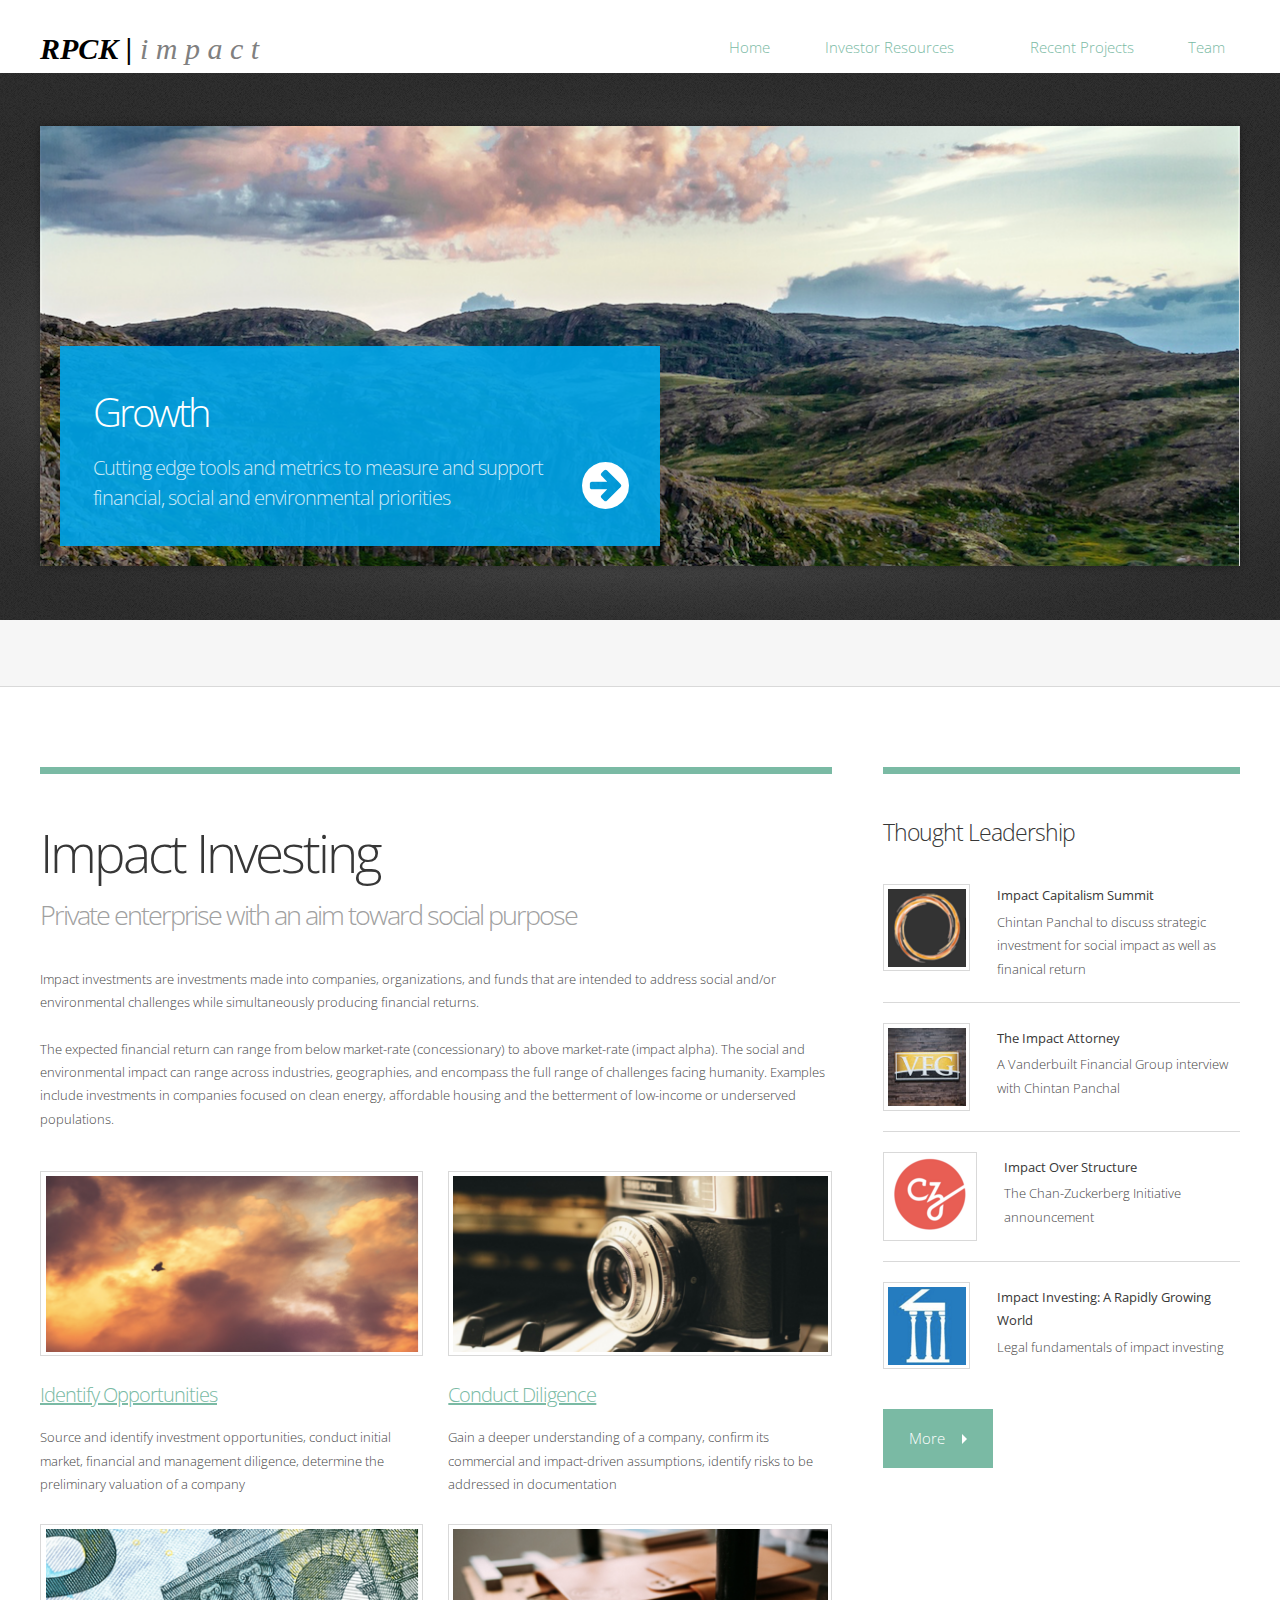
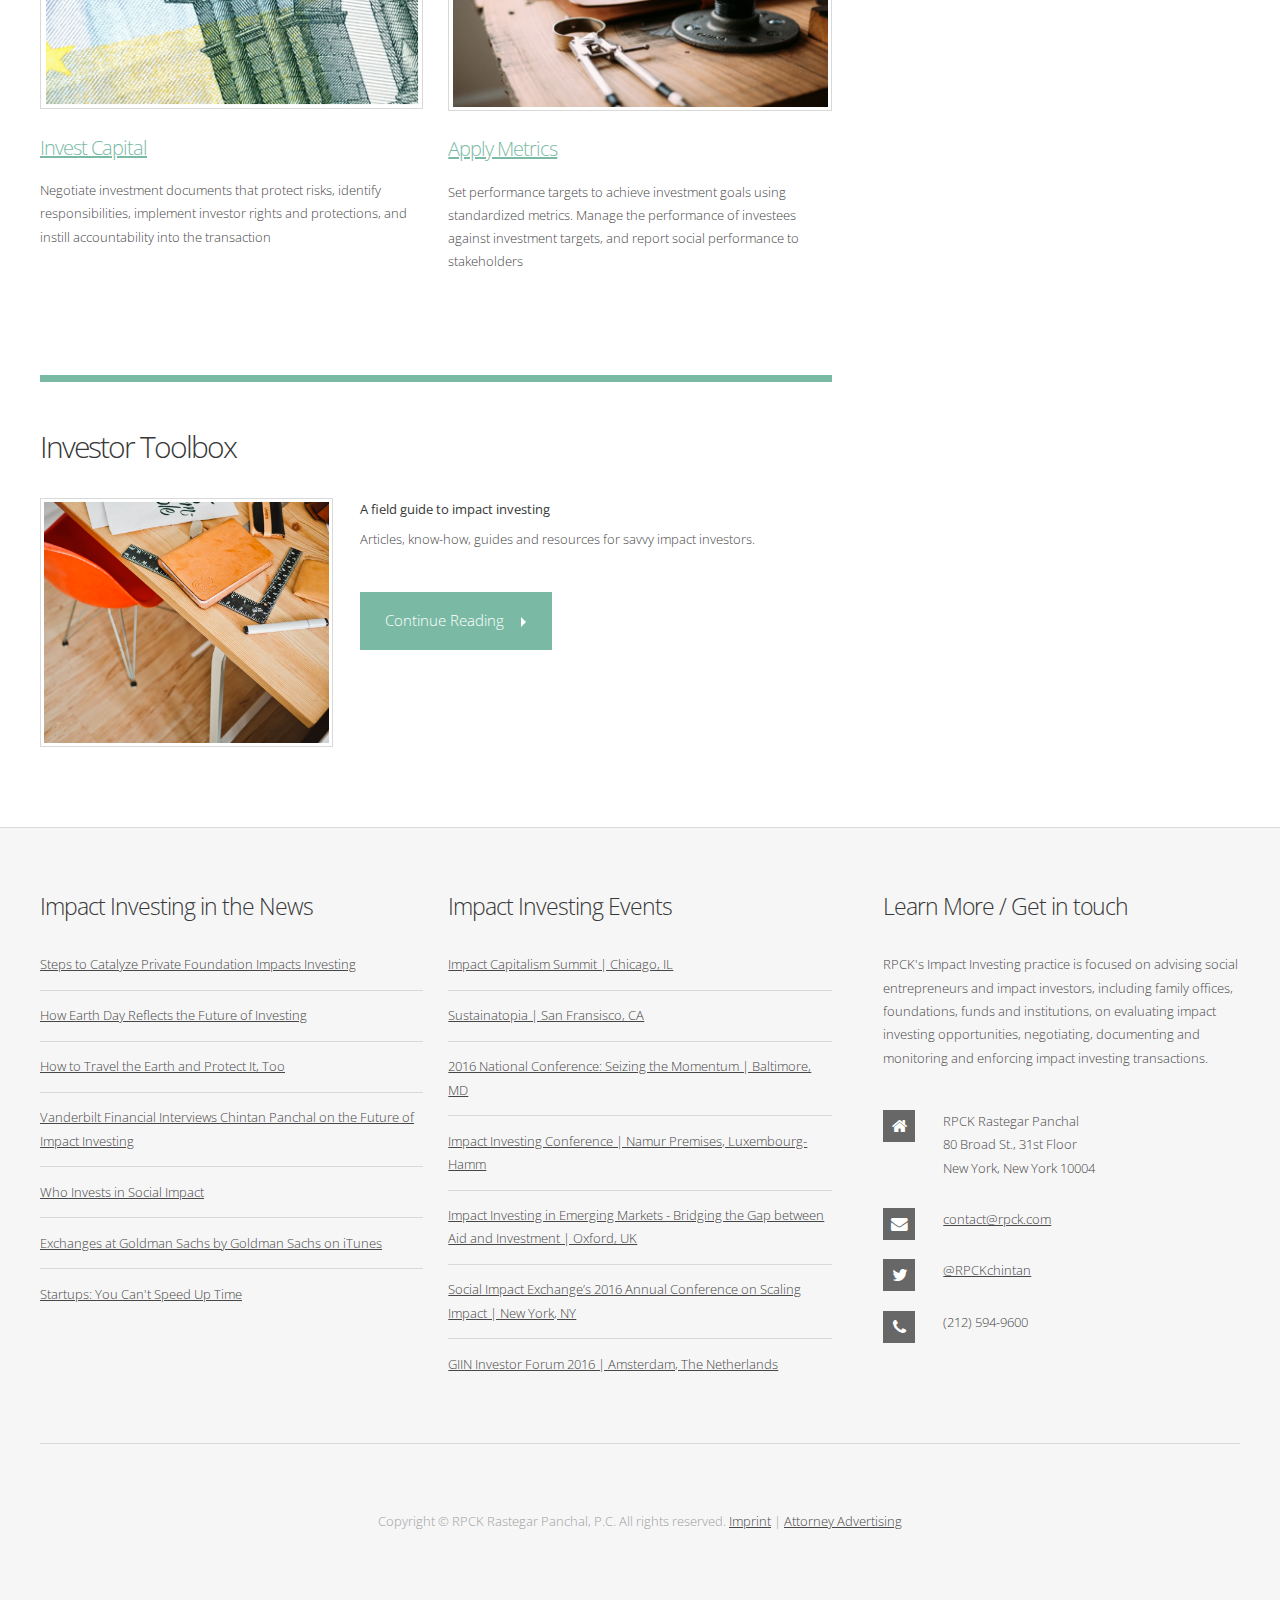
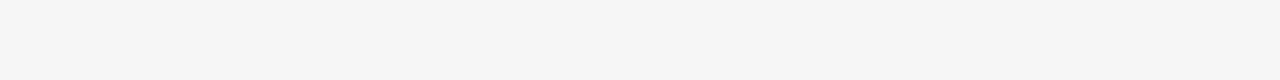
<file: index.html>
<!DOCTYPE HTML>

<html>
	<head>
		<title>RPCK | Impact</title>
		<meta charset="utf-8" />
		<meta name="viewport" content="width=device-width, initial-scale=1" />
		<!--[if lte IE 8]><script src="assets/js/ie/html5shiv.js"></script><![endif]-->
		<link rel="stylesheet" href="assets/css/main.css" />
		<!--[if lte IE 8]><link rel="stylesheet" href="assets/css/ie8.css" /><![endif]-->
		<link rel="icon" type="png" href="images/icon.png"
	</head>
	<body class="homepage">
		<div id="page-wrapper">

			<!-- Header Wrapper -->
				<div id="header-wrapper">

					<!-- Header -->
						<div class="container">
							<header id="page-header">
								<h1><a href="index.html" id="logo"><span>RPCK |</span> i m p a c t</a></h1>

								<nav id="nav">
									<ul>
										<li class="current_page_item"><a href="index.html">Home</a></li>
										<li>
											<a href="#" class="arrow">Investor Resources</a>
											<ul>
												<li><a href="opportunity.html">Opportunities</a></li>
												<li><a href="diligence.html">Diligence</a></li>
												<li><a href="capital.html">Capital</a></li>
												<li><a href="metrics.html">Metrics</a></li>
												<!-- <li><a href="growth.html">Growth</a></li>
												<li><a href="value.html">Value</a></li> -->
											</ul>
										</li>
										<li><a href="http://rpck.com/news/legal-news">Recent Projects</a></li>
										<li><a href="http://rpck.com/people/overview">Team</a></li>
									</ul>
								</nav>
							</header>
						</div>

				</div>

			<!-- Banner Wrapper -->
				<div id="banner-wrapper">

					<!-- Banner -->
						<div class="container">
							<div id="banner">
								<div class="viewer">
									<div class="nav-next"></div>
									<div class="nav-previous"></div>
									<div class="reel">

										<!-- Slide 1 -->
											<div class="slide">
												<h2 class="caption-1">Growth</h2>
												<p class="caption-2">Cutting edge tools and metrics to measure and support financial, social and environmental priorities</p>
												<a href="toolbox.html" class="link">More ...</a>
												<img src="images/banner1.png" alt="RPCK Impact Investing Tools" />
											</div>

										<!-- Slide 2 -->
											<div class="slide">
												<h2 class="caption-1">Innovation</h2>
												<p class="caption-2">Support positive effects on society and the environment while drawing financial returns on impact investments</p>
												<a href="opportunity.html" class="link">More ...</a>
												<img src="images/banner2.png" alt="RPCK Impact Investing Innovation" />
											</div>

										<!-- Slide 3 -->
											<div class="slide">
												<h2 class="caption-1">Diligence</h2>
												<p class="caption-2">Determine financial and impact goals, and establish certainty when moving forward with an  investment strategy</p>
												<a href="diligence.html" class="link">More ...</a>
												<img src="images/banner3.png" alt="RPCK Impact Investing Diligence" />
											</div>

									</div>
								</div>
								<div class="captions">
									<span class="caption-line-1"></span>
									<span class="caption-line-2"></span>
								</div>
							</div>
						</div>

				</div>

			<!-- Search Wrapper -->
				<div id="search-wrapper">


				</div>

			<!-- Main -->
				<div id="main-wrapper">
					<div class="container">
						<div class="row">
							<div class="8u 12u(mobile) important(mobile)">

								<!-- Content -->
									<div id="content">

										<!-- Article -->
											<article class="featured">
												<header>
													<h2>Impact Investing</h2>
													<span class="byline">Private enterprise with an aim toward social purpose</span>
												</header>
												<p>Impact investments are investments made into companies, organizations, and funds that are intended to address social and/or environmental challenges while simultaneously producing financial returns. </br> </br> The expected financial return can range from below market-rate (concessionary) to above market-rate (impact alpha). The social and environmental impact can range across industries, geographies, and encompass the full range of challenges facing humanity. Examples include investments in companies focused on clean energy, affordable housing and the betterment of low-income or underserved populations.
												</p>

												<div class="grid-spaced">
													<div class="row">
														<div class="6u 12u(mobile)"><section>
															<a href="opportunity.html" class="image image-fit"><img src="images/opportunities.png" alt="RPCK Impact Investing Opportunities" /></a>
															<h3><a href="opportunity.html">Identify Opportunities</a></h3>
															<p>Source and identify investment opportunities, conduct initial market, financial and management diligence, determine the preliminary valuation of a company</p>
														</section></div>
														<div class="6u 12u(mobile)"><section>
															<a href="diligence.html" class="image image-fit"><img src="images/diligence.png" alt="RPCK Impact Investing Diligence" /></a>
															<h3><a href="diligence.html">Conduct Diligence </a></h3>
															<p>Gain a deeper understanding of a company, confirm its commercial and impact-driven assumptions, identify risks to be addressed in documentation</p>
														</section></div>
													</div>
													<div class="row">
														<div class="6u 12u(mobile)"><section>
															<a href="capital.html" class="image image-fit"><img src="images/capital.png" alt="RPCK Impact Investing Capital" /></a>
															<h3><a href="capital.html">Invest Capital</a></h3>
															<p>Negotiate investment documents that protect risks, identify responsibilities, implement investor rights and protections, and instill accountability into the transaction</p>
														</section></div>
														<div class="6u 12u(mobile)"><section>
															<a href="metrics.html" class="image image-fit"><img src="images/metrics.png" alt="RPCK Impact Investing Metrics" /></a>
															<h3><a href="metrics.html">Apply Metrics</a></h3>
															<p>Set performance targets to achieve investment goals using standardized metrics. Manage the performance of investees against investment targets, and report social performance to stakeholders </p>
														</section></div>
														<!-- <div class="row">
															<div class="6u 12u(mobile)"><section>
																<a href="growth.html" class="image image-fit"><img src="images/growth.png" alt="RPCK Impact Investing Growth" /></a>
																<h3><a href="growth.html">Accelerate Growth</a></h3>
																<p>Nulla sem, vel iaculis arcu. Nulla vel lorem nisl, quis ultricies
																tellus vulputate urna dolor est sagittis purus, in laoreet. Nunc imper diet
																elit sed dolore lacus dolore </p>
															</section></div>
															<div class="6u 12u(mobile)"><section>
																<a href="value.html" class="image image-fit"><img src="images/protecting.png" alt="RPCK Impact Investing Protection" /></a>
																<h3><a href="value.html">Protect Value</a></h3>
																<p>Nulla sem, vel iaculis arcu. Nulla vel lorem nisl, quis ultricies
																tellus vulputate urna dolor est sagittis purus, in laoreet. Nunc imper diet
																elit sed dolore lacus dolore</p>
															</section></div> -->

													</div>
												</div>
											</article>

										<!-- Section 1 -->
											<section>
												<header>
													<h2>Investor Toolbox</h2>
												</header>
												<a href="toolbox.html" class="image image-style1 align-left image-fit-mobileOnly"><img src="images/tools.png" alt="RPCK Impact Investing Tools" /></a>
												<h3>A field guide to impact investing</h3>
												<p>Articles, know-how, guides and resources for savvy impact investors.</p>
												<a href="toolbox.html" class="button">Continue Reading</a>
											</section>
									</div>
							</div>

							<div class="4u 12u(mobile)">
								<div class="right-sidebar">

									<!-- Sidebar -->
										<div id="sidebar">

											<!-- Section 2 -->
											<section>
												<header>
													<h2>Thought Leadership</h2>
												</header>
												<ul class="style1 posts">
													<li>
														<a href="http://www.impact-capitalism.com/" target="_blank" class="image align-left"><img src="images/ics.png" alt="RPCK Impact Investing Conference 2016" /></a>
														<h3>Impact Capitalism Summit</h3>
														<p>Chintan Panchal to discuss strategic investment for social impact as well as finanical return</p>
														<span class="date"></span>
													</li>
													<li>
														<a href="http://rpck.com/news-new-york/legal-news/impact-attorney" target="_blank" class="image align-left"><img src="images/vfg.png" alt="RPCK Impact Investing Interview Chintan Panchal" /></a>
														<h3>The Impact Attorney</h3>
														<p>A Vanderbuilt Financial Group interview with Chintan Panchal</p>
														<span class="date"></span>
													</li>
													<li>
														<a href="http://rpck.com/news-new-york/publications/impact-over-structure-the-chan-zuckerberg-initiative-announcement" target="_blank" class="image align-left"><img src="images/czi.png" alt="" /></a>
														<h3>Impact Over Structure</h3>
														<p>The Chan-Zuckerberg Initiative announcement</p>
														<span class="date"></span>
													</li>
													<li>
														<a href="http://www.lawline.com/cle/course/legal-fundamentals-of-impact-investing-a-rapidly-growing-world" target="_blank" class="image align-left"><img src="images/lawline.png" alt="" /></a>
														<h3>Impact Investing: A Rapidly Growing World</h3>
														<p>Legal fundamentals of impact investing</p>
														<span class="date"></span>
													</li>
												</ul>
												<a href="http://rpck.com/news/legal-news/" target="_blank" class="button">More</a>
											</section>
										</div>

								</div>
							</div>
						</div>
					</div>
				</div>

			<!-- Footer -->
				<div id="footer-wrapper">
					<footer id="page-footer" class="container">
						<div class="row">
							<div class="4u 12u(mobile)">

								<!-- Links 1 -->
									<section>
										<h2>Impact Investing in the News</h2>
										<ul class="style2">
											<li><a href="https://twitter.com/RPCKchintan/status/724012961111629825" target="_blank">Steps to Catalyze Private Foundation Impacts Investing</a></li>
											<li><a href="https://twitter.com/RPCKchintan/status/724011751826665473" target="_blank">How Earth Day Reflects the Future of Investing</a></li>
											<li><a href="http://twitthat.com/dn9TJ" target="_blank">How to Travel the Earth and Protect It, Too</a></li>
											<li><a href="https://twitter.com/VanderbiltFG/status/702581845200916480" target="_blank">Vanderbilt Financial Interviews Chintan Panchal on the Future of Impact Investing</a></li>
											<li><a href="https://t.co/WudgKsXBew" target="_blank">Who Invests in Social Impact</a></li>
											<li><a href="https://twitter.com/ImpactInvestor/status/723613162159804416" target="_blank">Exchanges at Goldman Sachs by Goldman Sachs on iTunes</a></li>
											<li><a href="https://twitter.com/RPCKchintan/status/623091556313100289">Startups: You Can't Speed Up Time</a></li>
										</ul>
									</section>

							</div>
							<div class="4u 12u(mobile)">

								<!-- Links 2 -->
									<section>
										<h2>Impact Investing Events</h2>
										<ul class="style2">
											<li><a href="http://www.impact-capitalism.com/">Impact Capitalism Summit | Chicago, IL</a></li>
											<li><a href="http://www.sustainatopia.com/">Sustainatopia | San Fransisco, CA</a></li>
											<li><a href="http://www.missioninvestors.org/conference2016">2016 National Conference: Seizing the Momentum | Baltimore, MD</a></li>
											<li><a href="http://www.alfi.lu/node/3128">Impact Investing Conference | Namur Premises, Luxembourg-Hamm</a></li>
											<li><a href="http://thepalladiumgroup.com/what/event/Impact-Investing-in-Emerging-Markets">Impact Investing in Emerging Markets - Bridging the Gap between Aid and Investment | Oxford, UK </a></li>
											<li><a href="http://www.socialimpactexchange.org/exchange/our-initiatives/annual-conference">Social Impact Exchange’s 2016 Annual Conference on Scaling Impact | New York, NY </a></li>
											<li><a href="https://www.privateequityinternational.com/GIIN-Forum2016/">GIIN Investor Forum 2016 | Amsterdam, The Netherlands </a></li>
										</ul>
									</section>

							</div>
							<div class="4u 12u(mobile)">
								<div class="side-padded">

									<!-- Contact -->
										<section>
											<h2>Learn More / Get in touch</h2>
											<p>RPCK's Impact Investing practice is focused on advising social entrepreneurs and impact investors, including family offices, foundations, funds and institutions, on evaluating impact investing opportunities, negotiating, documenting and monitoring and enforcing impact investing transactions.  </p>
											<ul class="contact">
												<li class="fa-home">
													RPCK Rastegar Panchal<br />
													80 Broad St., 31st Floor<br />
													New York, New York 10004
												</li>
												<li class="fa-envelope">
													<a href="mailto:contact@rpck.com">contact@rpck.com</a>
												</li>
												<li class="fa-twitter">
													<a href="https://twitter.com/RPCKchintan" target="_blank">@RPCKchintan</a>
												</li>
												<li class="fa-phone">
													(212) 594-9600
												</li>
											</ul>
										</section>

								</div>
							</div>
						</div>
						<div id="copyright">
							Copyright &copy; RPCK Rastegar Panchal, P.C. All rights reserved. <a href ="http://rpck.com/imprint/"> Imprint</a>  |  <a href="attorney-advertising.html">Attorney Advertising</a>				</div>
					</footer>
				</div>

		</div>

		<!-- Scripts -->
			<script src="assets/js/jquery.min.js"></script>
			<script src="assets/js/jquery.dropotron.min.js"></script>
			<script src="assets/js/jquery.slidertron.min.js"></script>
			<script src="assets/js/skel.min.js"></script>
			<script src="assets/js/skel-viewport.min.js"></script>
			<script src="assets/js/util.js"></script>
			<!--[if lte IE 8]><script src="assets/js/ie/respond.min.js"></script><![endif]-->
			<script src="assets/js/main.js"></script>

	</body>
</html>

<!-- NOTES:
- SEO
- Banner image remove black frame
- **article on SBA Impact Investing page -loan resources
	** twitter - SBA
-http://www3.weforum.org/docs/WEFUSA_FamilyOfficePrimer_Report.pdf Primer for Family Offices
separate page for key terms - impact investors glossary
font change for Impact Investing (same as RPCK logo)
subtitle on investor pages - font too cramped -->
</file>
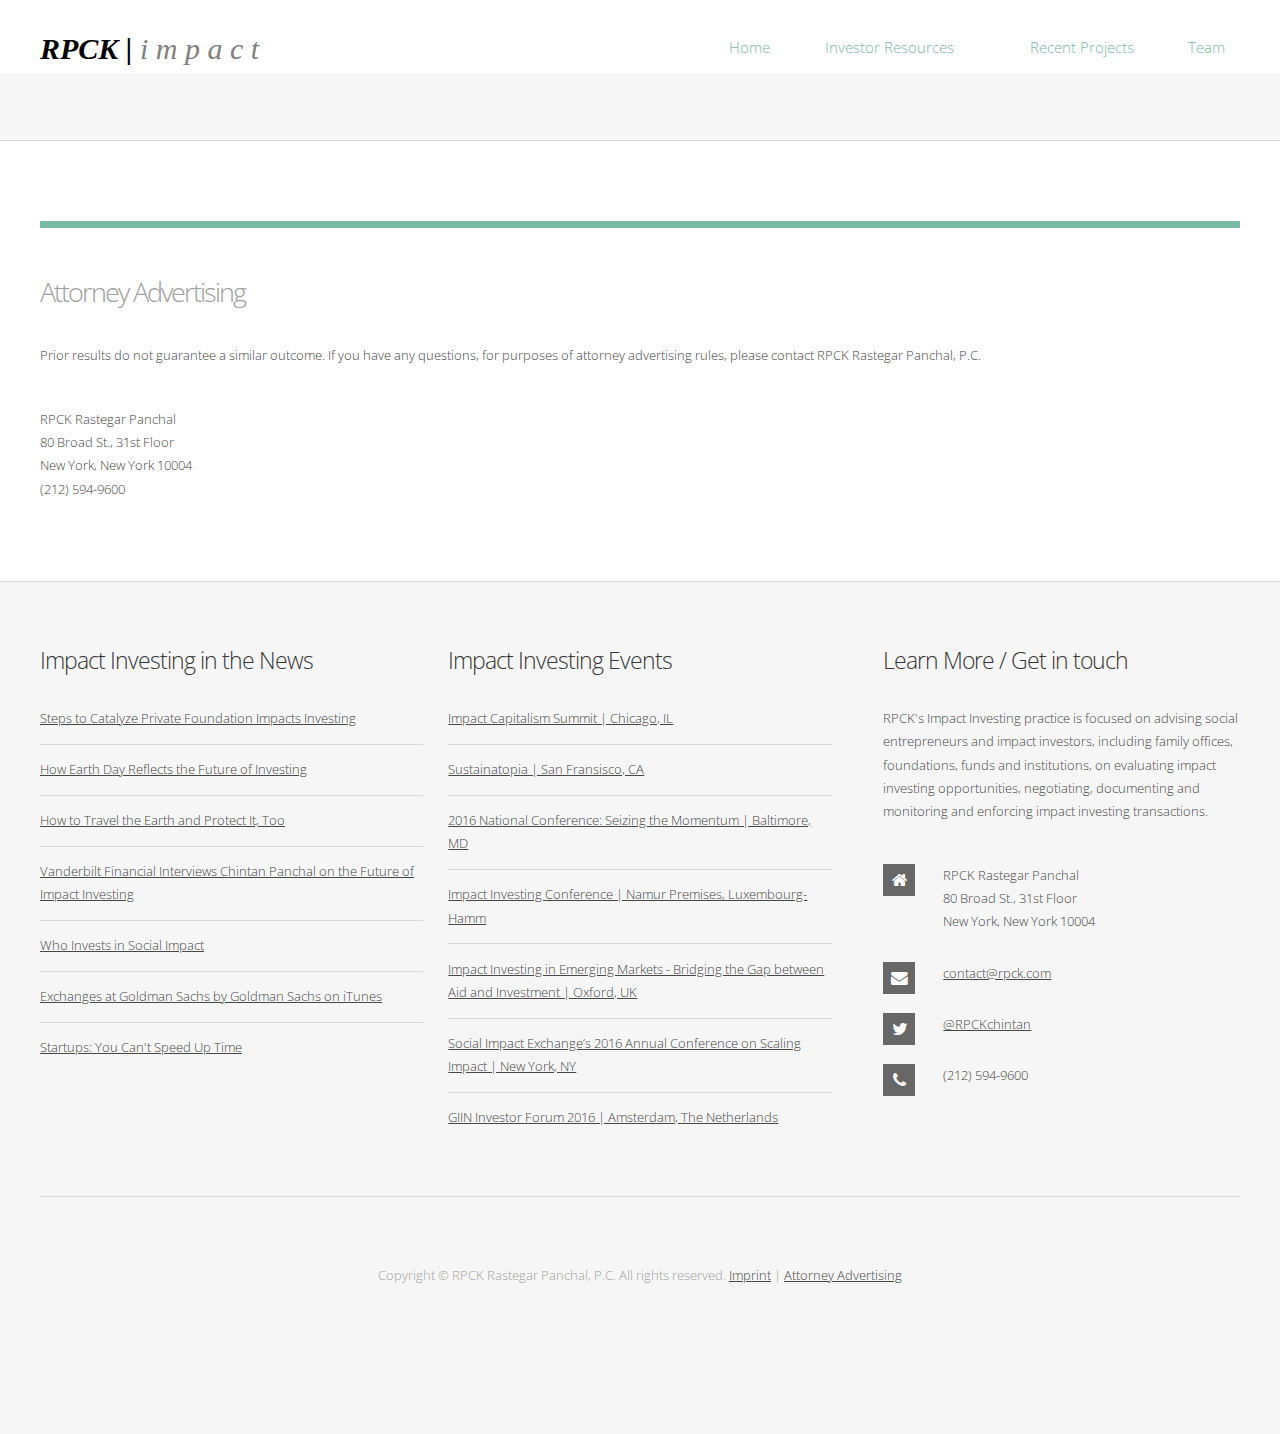
<file: attorney-advertising.html>
<!DOCTYPE HTML>
<!--
	Apex by Pixelarity
	pixelarity.com @pixelarity
	License: pixelarity.com/license
-->
<html>
	<head>
		<title>Untitled</title>
		<meta charset="utf-8" />
		<meta name="viewport" content="width=device-width, initial-scale=1" />
		<!--[if lte IE 8]><script src="assets/js/ie/html5shiv.js"></script><![endif]-->
		<link rel="stylesheet" href="assets/css/main.css" />
		<!--[if lte IE 8]><link rel="stylesheet" href="assets/css/ie8.css" /><![endif]-->
		<link rel="icon" type="png" href="images/icon.png"
	</head>
	<body>
		<div id="page-wrapper">

			<!-- Header Wrapper -->
				<div id="header-wrapper">

					<!-- Header -->
						<div class="container">
							<header id="page-header">
								<h1><a href="index.html" id="logo"><span>RPCK |</span> i m p a c t</a></h1>
								<nav id="nav">
									<ul>
										<li class="current_page_item"><a href="index.html">Home</a></li>
										<li>
											<a href="#" class="arrow">Investor Resources</a>
											<ul>
												<li><a href="#">Opportunities</a></li>
												<li><a href="#">Diligence</a></li>
												<li><a href="#">Financing</a></li>
												<li><a href="#">Metrics</a></li>
												<!-- <li><a href="#">Growth</a></li>
												<li><a href="#">Protecting</a></li> -->
											</ul>
										</li>
										<li><a href="http://rpck.com/news/legal-news">Recent Projects</a></li>
										<li><a href="http://rpck.com/people/overview">Team</a></li>
									</ul>
								</nav>
							</header>
						</div>

				</div>

			<!-- Search Wrapper -->
				<div id="search-wrapper">

				</div>

			<!-- Main -->
				<div id="main-wrapper">
					<div class="container">
						<div class="row">
							<div class="12u important(mobile)">

								<!-- Content -->
									<div id="content">

										<!-- Article -->
											<article class="featured">
												<header>
													<span class="byline">Attorney Advertising</span>
												</header>
												<p>Prior results do not guarantee a similar outcome. If you have any questions, for purposes of attorney advertising rules, please contact RPCK Rastegar Panchal, P.C.</p>
												<p>	RPCK Rastegar Panchal<br />
														80 Broad St., 31st Floor<br />
														New York, New York 10004 <br />
														(212) 594-9600
												</p>

											</article>

									</div>

							</div>
						</div>
					</div>
				</div>

				<!-- Footer -->
					<div id="footer-wrapper">
						<footer id="page-footer" class="container">
							<div class="row">
								<div class="4u 12u(mobile)">

									<!-- Links 1 -->
										<section>
											<h2>Impact Investing in the News</h2>
											<ul class="style2">
												<li><a href="https://twitter.com/RPCKchintan/status/724012961111629825" target="_blank">Steps to Catalyze Private Foundation Impacts Investing</a></li>
												<li><a href="https://twitter.com/RPCKchintan/status/724011751826665473" target="_blank">How Earth Day Reflects the Future of Investing</a></li>
												<li><a href="http://twitthat.com/dn9TJ" target="_blank">How to Travel the Earth and Protect It, Too</a></li>
												<li><a href="https://twitter.com/VanderbiltFG/status/702581845200916480" target="_blank">Vanderbilt Financial Interviews Chintan Panchal on the Future of Impact Investing</a></li>
												<li><a href="https://t.co/WudgKsXBew" target="_blank">Who Invests in Social Impact</a></li>
												<li><a href="https://twitter.com/ImpactInvestor/status/723613162159804416" target="_blank">Exchanges at Goldman Sachs by Goldman Sachs on iTunes</a></li>
												<li><a href="https://twitter.com/RPCKchintan/status/623091556313100289">Startups: You Can't Speed Up Time</a></li>
											</ul>
										</section>

								</div>
								<div class="4u 12u(mobile)">

									<!-- Links 2 -->
										<section>
											<h2>Impact Investing Events</h2>
											<ul class="style2">
												<li><a href="http://www.impact-capitalism.com/">Impact Capitalism Summit | Chicago, IL</a></li>
												<li><a href="http://www.sustainatopia.com/">Sustainatopia | San Fransisco, CA</a></li>
												<li><a href="http://www.missioninvestors.org/conference2016">2016 National Conference: Seizing the Momentum | Baltimore, MD</a></li>
												<li><a href="http://www.alfi.lu/node/3128">Impact Investing Conference | Namur Premises, Luxembourg-Hamm</a></li>
												<li><a href="http://thepalladiumgroup.com/what/event/Impact-Investing-in-Emerging-Markets">Impact Investing in Emerging Markets - Bridging the Gap between Aid and Investment | Oxford, UK </a></li>
												<li><a href="http://www.socialimpactexchange.org/exchange/our-initiatives/annual-conference">Social Impact Exchange’s 2016 Annual Conference on Scaling Impact | New York, NY </a></li>
												<li><a href="https://www.privateequityinternational.com/GIIN-Forum2016/">GIIN Investor Forum 2016 | Amsterdam, The Netherlands </a></li>
											</ul>
										</section>

								</div>
								<div class="4u 12u(mobile)">
									<div class="side-padded">

										<!-- Contact -->
											<section>
												<h2>Learn More / Get in touch</h2>
												<p>RPCK's Impact Investing practice is focused on advising social entrepreneurs and impact investors, including family offices, foundations, funds and institutions, on evaluating impact investing opportunities, negotiating, documenting and monitoring and enforcing impact investing transactions.  </p>
												<ul class="contact">
													<li class="fa-home">
														RPCK Rastegar Panchal<br />
														80 Broad St., 31st Floor<br />
														New York, New York 10004
													</li>
													<li class="fa-envelope">
														<a href="mailto:contact@rpck.com">contact@rpck.com</a>
													</li>
													<li class="fa-twitter">
														<a href="https://twitter.com/RPCKchintan" target="_blank">@RPCKchintan</a>
													</li>
													<li class="fa-phone">
														(212) 594-9600
													</li>
												</ul>
											</section>

									</div>
								</div>
							</div>
							<div id="copyright">
								Copyright &copy; RPCK Rastegar Panchal, P.C. All rights reserved. <a href ="http://rpck.com/imprint/"> Imprint</a>  |  <a href="attorney-advertising.html">Attorney Advertising</a>				</div>
						</footer>
					</div>

			</div>

			<!-- Scripts -->
				<script src="assets/js/jquery.min.js"></script>
				<script src="assets/js/jquery.dropotron.min.js"></script>
				<script src="assets/js/jquery.slidertron.min.js"></script>
				<script src="assets/js/skel.min.js"></script>
				<script src="assets/js/skel-viewport.min.js"></script>
				<script src="assets/js/util.js"></script>
				<!--[if lte IE 8]><script src="assets/js/ie/respond.min.js"></script><![endif]-->
				<script src="assets/js/main.js"></script>

		</body>
	</html>
</file>
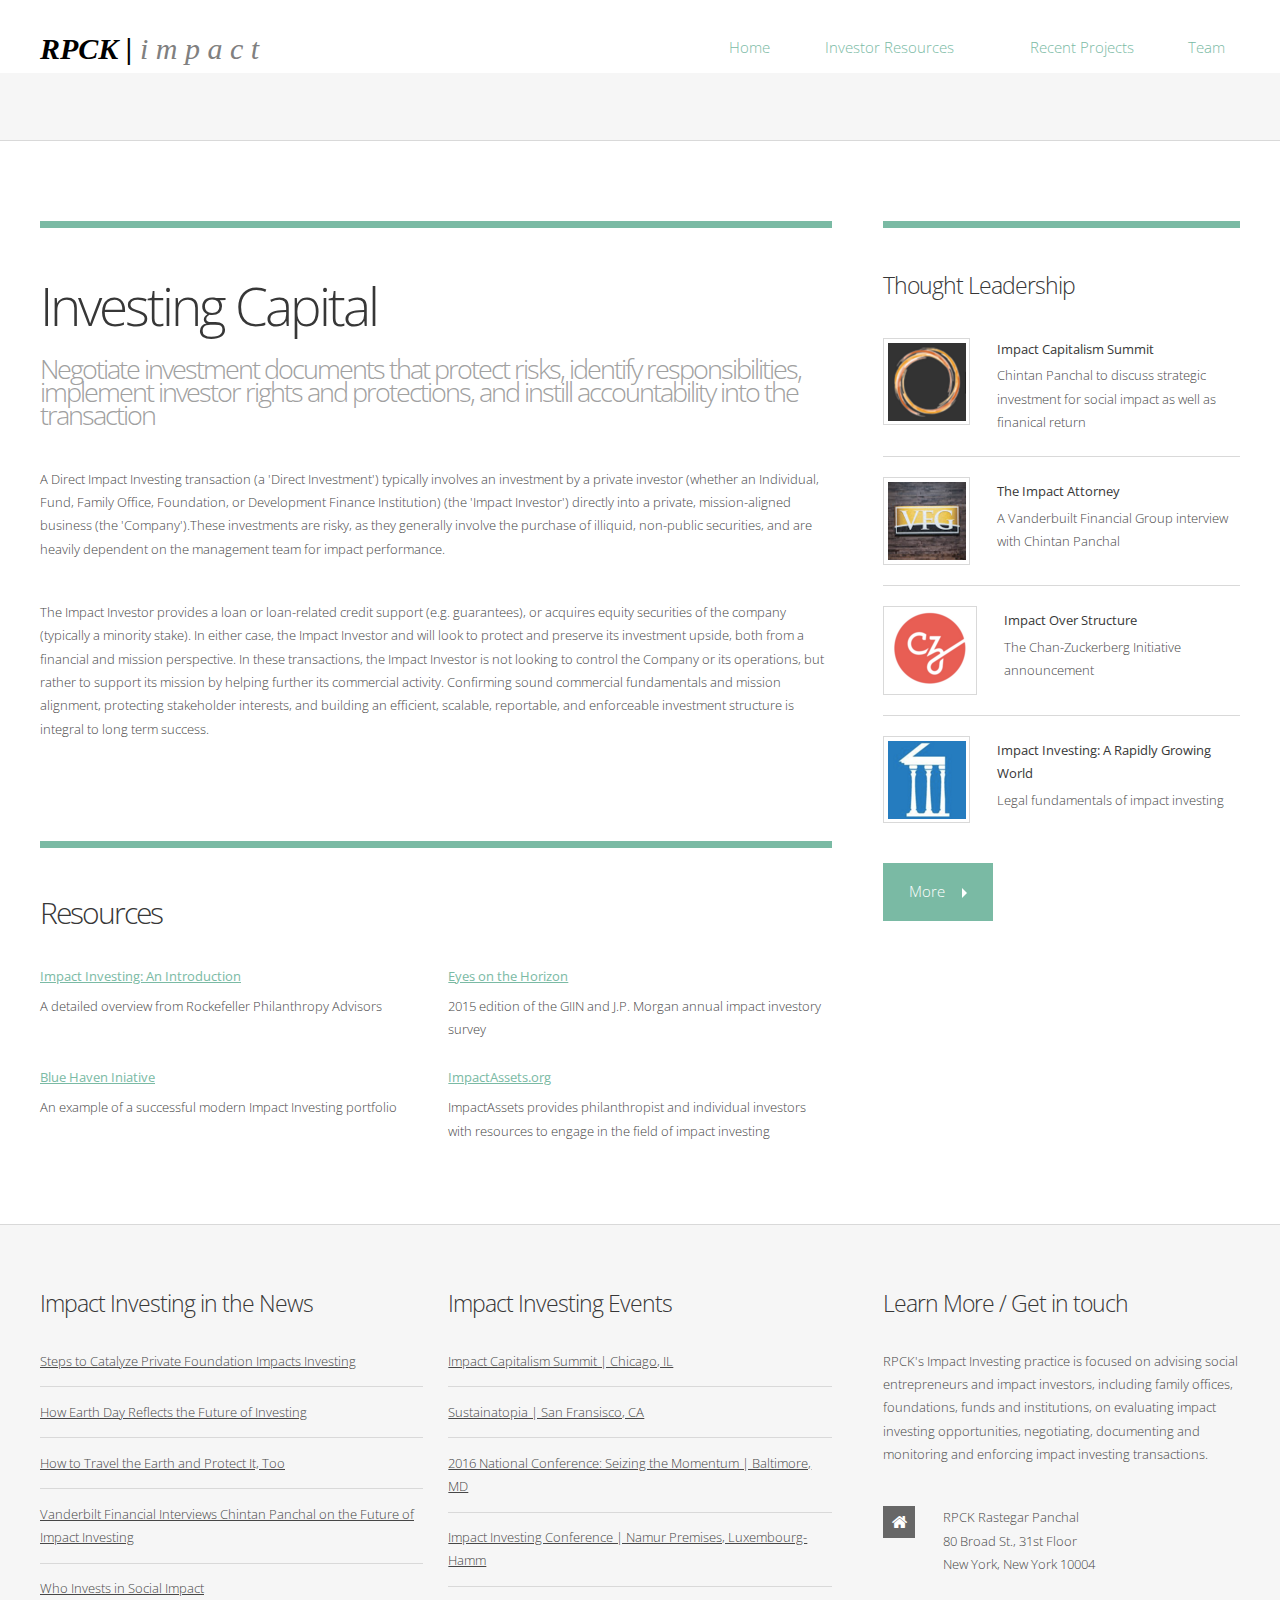
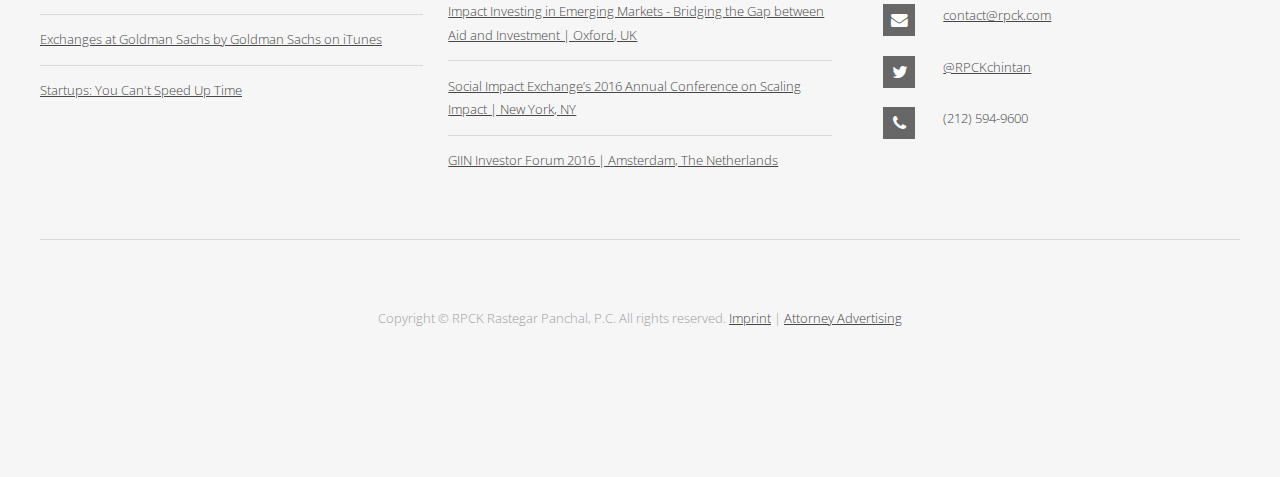
<file: capital.html>
<!DOCTYPE HTML>
<!--
	Apex by Pixelarity
	pixelarity.com @pixelarity
	License: pixelarity.com/license
-->
<html>
	<head>
		<title>RPCK | Impact - Capital</title>
		<meta charset="utf-8" />
		<meta name="viewport" content="width=device-width, initial-scale=1" />
		<!--[if lte IE 8]><script src="assets/js/ie/html5shiv.js"></script><![endif]-->
		<link rel="stylesheet" href="assets/css/main.css" />
		<!--[if lte IE 8]><link rel="stylesheet" href="assets/css/ie8.css" /><![endif]-->
		<link rel="icon" type="png" href="images/icon.png"
	</head>
	<body class="homepage">
		<div id="page-wrapper">

			<!-- Header Wrapper -->
				<div id="header-wrapper">

					<!-- Header -->
						<div class="container">
							<header id="page-header">
								<h1><a href="index.html" id="logo"><span>RPCK |</span> i m p a c t</a></h1>
								<nav id="nav">
									<ul>
										<li class="current_page_item"><a href="index.html">Home</a></li>
										<li>
											<a href="#" class="arrow">Investor Resources</a>
											<ul>
												<li><a href="opportunity.html">Opportunities</a></li>
												<li><a href="diligence.html">Diligence</a></li>
												<li><a href="capital.html">Capital</a></li>
												<li><a href="metrics.html">Metrics</a></li>
												<!-- <li><a href="growth.html">Growth</a></li>
												<li><a href="value.html">Value</a></li> -->
											</ul>
										</li>
										<li><a href="http://rpck.com/news/legal-news">Recent Projects</a></li>
										<li><a href="http://rpck.com/people/overview">Team</a></li>
									</ul>
								</nav>
							</header>
						</div>

				</div>

        <!-- Search Wrapper -->
  				<div id="search-wrapper">


  				</div>

			<!-- Main -->
				<div id="main-wrapper">
					<div class="container">
						<div class="row">
							<div class="8u 12u(mobile) important(mobile)">

								<!-- Content -->
									<div id="content">

										<!-- Article -->
											<article class="featured">
												<header>
													<h2>Investing Capital</h2>
													<span class="byline">Negotiate investment documents that protect risks, identify responsibilities, implement investor rights and protections, and instill accountability into the transaction</span>
												</header>
												<p>A Direct Impact Investing transaction (a 'Direct Investment') typically involves an investment by a private investor (whether an Individual, Fund, Family Office, Foundation, or Development Finance Institution) (the 'Impact Investor') directly into a private, mission-aligned business (the 'Company').These investments are risky, as they generally involve the purchase of illiquid, non-public securities, and are heavily dependent on the management team for impact performance.</p>

												<p> The Impact Investor provides a loan or loan-related credit support (e.g. guarantees), or acquires equity securities of the company (typically a minority stake). In either case, the Impact Investor and will look to protect and preserve its investment upside, both from a financial and mission perspective. In these transactions, the Impact Investor is not looking to control the Company or its operations, but rather to support its mission by helping further its commercial activity. Confirming sound commercial fundamentals and mission alignment, protecting stakeholder interests, and building an efficient, scalable, reportable, and enforceable investment structure is integral to long term success.</p>

											</article>

										<!-- Section 1 -->
											<section>
												<header>
													<h2>Resources</h2>
												</header>
												<div class="grid-spaced">
													<div class="row">
														<div class="6u 12u(mobile)"><section>
															<h3><a href="http://roadmap.rockpa.org/impact-investing/" target="_blank">Impact Investing: An Introduction </a> </h3>
															<p>A detailed overview from Rockefeller Philanthropy Advisors</p>
														</section></div>
														<div class="6u 12u(mobile)"><section>
															<h3><a href="documents/EyesOnTheHorizon.pdf" target="_blank">Eyes on the Horizon</a></h3>
															<p>2015 edition of the GIIN and J.P. Morgan annual impact investory survey</p>
														</section></div>
														<div class="row">
														<div class="6u 12u(mobile)"><section>
															<h3><a href="http://bluehaveninitiative.com/" target="_blank">Blue Haven Iniative</a></h3>
															<p>An example of a successful modern Impact Investing portfolio</p>
														</section></div>
														<div class="6u 12u(mobile)"><section>
															<h3><a href="http://impactassets.org/" target="_blank">ImpactAssets.org</a></h3>
															<p> ImpactAssets provides philanthropist and individual investors with resources to engage in the field of impact investing</p>
														</section></div>
													</div>
												</div>
											</section>

									</div>

							</div>
							<div class="4u 12u(mobile)">
								<div class="right-sidebar">

									<!-- Sidebar -->
										<div id="sidebar">

											<!-- Section 2 -->
											<section>
												<header>
													<h2>Thought Leadership</h2>
												</header>
												<ul class="style1 posts">
													<li>
														<a href="http://www.impact-capitalism.com/" target="_blank" class="image align-left"><img src="images/ics.png" alt="" /></a>
														<h3>Impact Capitalism Summit</h3>
														<p>Chintan Panchal to discuss strategic investment for social impact as well as finanical return</p>
														<span class="date"></span>
													</li>
													<li>
														<a href="http://rpck.com/news-new-york/legal-news/impact-attorney" target="_blank" class="image align-left"><img src="images/vfg.png" alt="" /></a>
														<h3>The Impact Attorney</h3>
														<p>A Vanderbuilt Financial Group interview with Chintan Panchal</p>
														<span class="date"></span>
													</li>
													<li>
														<a href="http://rpck.com/news-new-york/publications/impact-over-structure-the-chan-zuckerberg-initiative-announcement" target="_blank" class="image align-left"><img src="images/czi.png" alt="" /></a>
														<h3>Impact Over Structure</h3>
														<p>The Chan-Zuckerberg Initiative announcement</p>
														<span class="date"></span>
													</li>
													<li>
														<a href="http://www.lawline.com/cle/course/legal-fundamentals-of-impact-investing-a-rapidly-growing-world" target="_blank" class="image align-left"><img src="images/lawline.png" alt="" /></a>
														<h3>Impact Investing: A Rapidly Growing World</h3>
														<p>Legal fundamentals of impact investing</p>
														<span class="date"></span>
													</li>
												</ul>
												<a href="http://rpck.com/news/legal-news/" target="_blank" class="button">More</a>
											</section>


										</div>

								</div>
							</div>
						</div>
					</div>
				</div>

        <!-- Footer -->
  				<div id="footer-wrapper">
  					<footer id="page-footer" class="container">
  						<div class="row">
  							<div class="4u 12u(mobile)">

  								<!-- Links 1 -->
  									<section>
  										<h2>Impact Investing in the News</h2>
  										<ul class="style2">
  											<li><a href="https://twitter.com/RPCKchintan/status/724012961111629825" target="_blank">Steps to Catalyze Private Foundation Impacts Investing</a></li>
  											<li><a href="https://twitter.com/RPCKchintan/status/724011751826665473" target="_blank">How Earth Day Reflects the Future of Investing</a></li>
  											<li><a href="http://twitthat.com/dn9TJ" target="_blank">How to Travel the Earth and Protect It, Too</a></li>
  											<li><a href="https://twitter.com/VanderbiltFG/status/702581845200916480" target="_blank">Vanderbilt Financial Interviews Chintan Panchal on the Future of Impact Investing</a></li>
  											<li><a href="https://t.co/WudgKsXBew" target="_blank">Who Invests in Social Impact</a></li>
  											<li><a href="https://twitter.com/ImpactInvestor/status/723613162159804416" target="_blank">Exchanges at Goldman Sachs by Goldman Sachs on iTunes</a></li>
  											<li><a href="https://twitter.com/RPCKchintan/status/623091556313100289">Startups: You Can't Speed Up Time</a></li>
  										</ul>
  									</section>

  							</div>
  							<div class="4u 12u(mobile)">

  								<!-- Links 2 -->
  									<section>
											<h2>Impact Investing Events</h2>
  										<ul class="style2">
  											<li><a href="http://www.impact-capitalism.com/">Impact Capitalism Summit | Chicago, IL</a></li>
  											<li><a href="http://www.sustainatopia.com/">Sustainatopia | San Fransisco, CA</a></li>
  											<li><a href="http://www.missioninvestors.org/conference2016">2016 National Conference: Seizing the Momentum | Baltimore, MD</a></li>
  											<li><a href="http://www.alfi.lu/node/3128">Impact Investing Conference | Namur Premises, Luxembourg-Hamm</a></li>
  											<li><a href="http://thepalladiumgroup.com/what/event/Impact-Investing-in-Emerging-Markets">Impact Investing in Emerging Markets - Bridging the Gap between Aid and Investment | Oxford, UK </a></li>
  											<li><a href="http://www.socialimpactexchange.org/exchange/our-initiatives/annual-conference">Social Impact Exchange’s 2016 Annual Conference on Scaling Impact | New York, NY </a></li>
  											<li><a href="https://www.privateequityinternational.com/GIIN-Forum2016/">GIIN Investor Forum 2016 | Amsterdam, The Netherlands </a></li>
  										</ul>
  									</section>

  							</div>
  							<div class="4u 12u(mobile)">
  								<div class="side-padded">

  									<!-- Contact -->
  										<section>
  											<h2>Learn More / Get in touch</h2>
  											<p>RPCK's Impact Investing practice is focused on advising social entrepreneurs and impact investors, including family offices, foundations, funds and institutions, on evaluating impact investing opportunities, negotiating, documenting and monitoring and enforcing impact investing transactions.  </p>
  											<ul class="contact">
  												<li class="fa-home">
  													RPCK Rastegar Panchal<br />
  													80 Broad St., 31st Floor<br />
  													New York, New York 10004
  												</li>
  												<li class="fa-envelope">
  													<a href="mailto:contact@rpck.com">contact@rpck.com</a>
  												</li>
  												<li class="fa-twitter">
  													<a href="https://twitter.com/RPCKchintan" target="_blank">@RPCKchintan</a>
  												</li>
  												<li class="fa-phone">
  													(212) 594-9600
  												</li>
  											</ul>
  										</section>

  								</div>
  							</div>
  						</div>
  						<div id="copyright">
  							Copyright &copy; RPCK Rastegar Panchal, P.C. All rights reserved. <a href ="http://rpck.com/imprint/"> Imprint</a>  |  <a href="attorney-advertising.html">Attorney Advertising</a>				</div>
  					</footer>
  				</div>

  		</div>

  		<!-- Scripts -->
  			<script src="assets/js/jquery.min.js"></script>
  			<script src="assets/js/jquery.dropotron.min.js"></script>
  			<script src="assets/js/jquery.slidertron.min.js"></script>
  			<script src="assets/js/skel.min.js"></script>
  			<script src="assets/js/skel-viewport.min.js"></script>
  			<script src="assets/js/util.js"></script>
  			<!--[if lte IE 8]><script src="assets/js/ie/respond.min.js"></script><![endif]-->
  			<script src="assets/js/main.js"></script>

  	</body>
  </html>
</file>
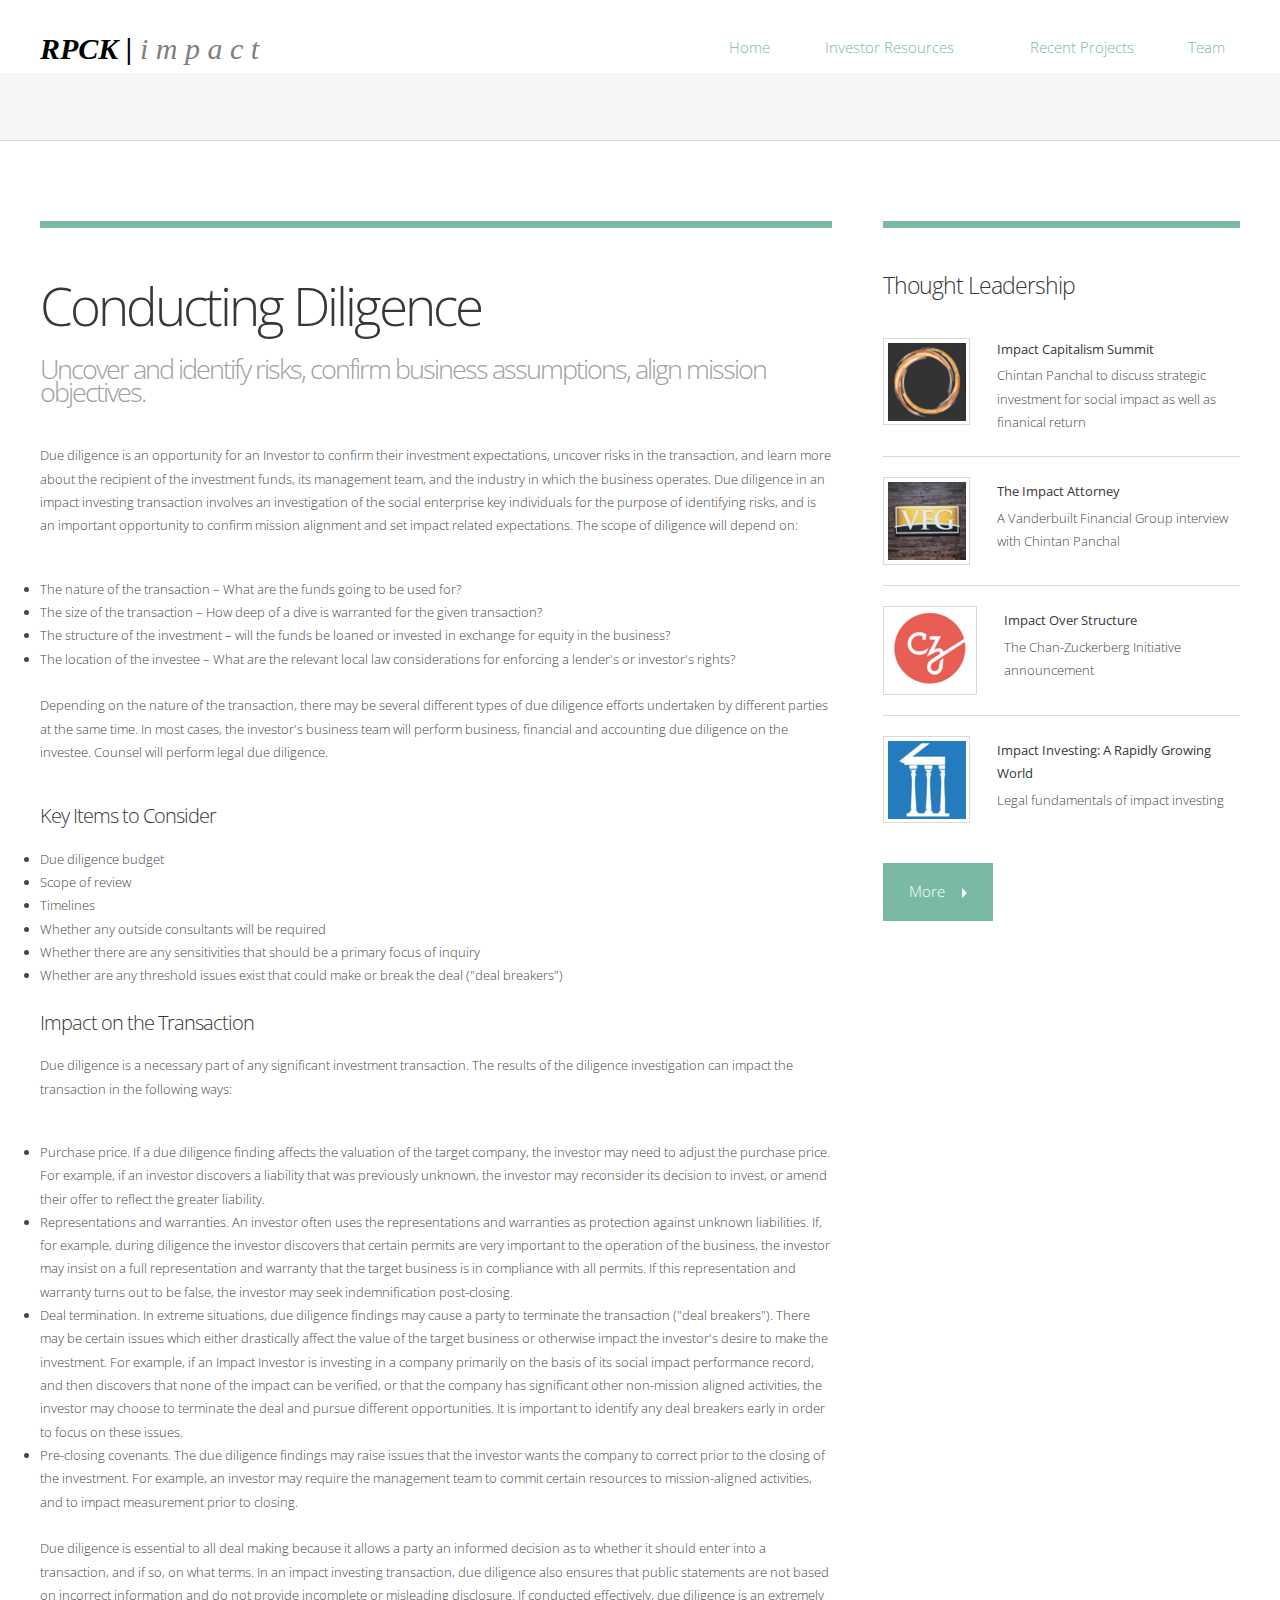
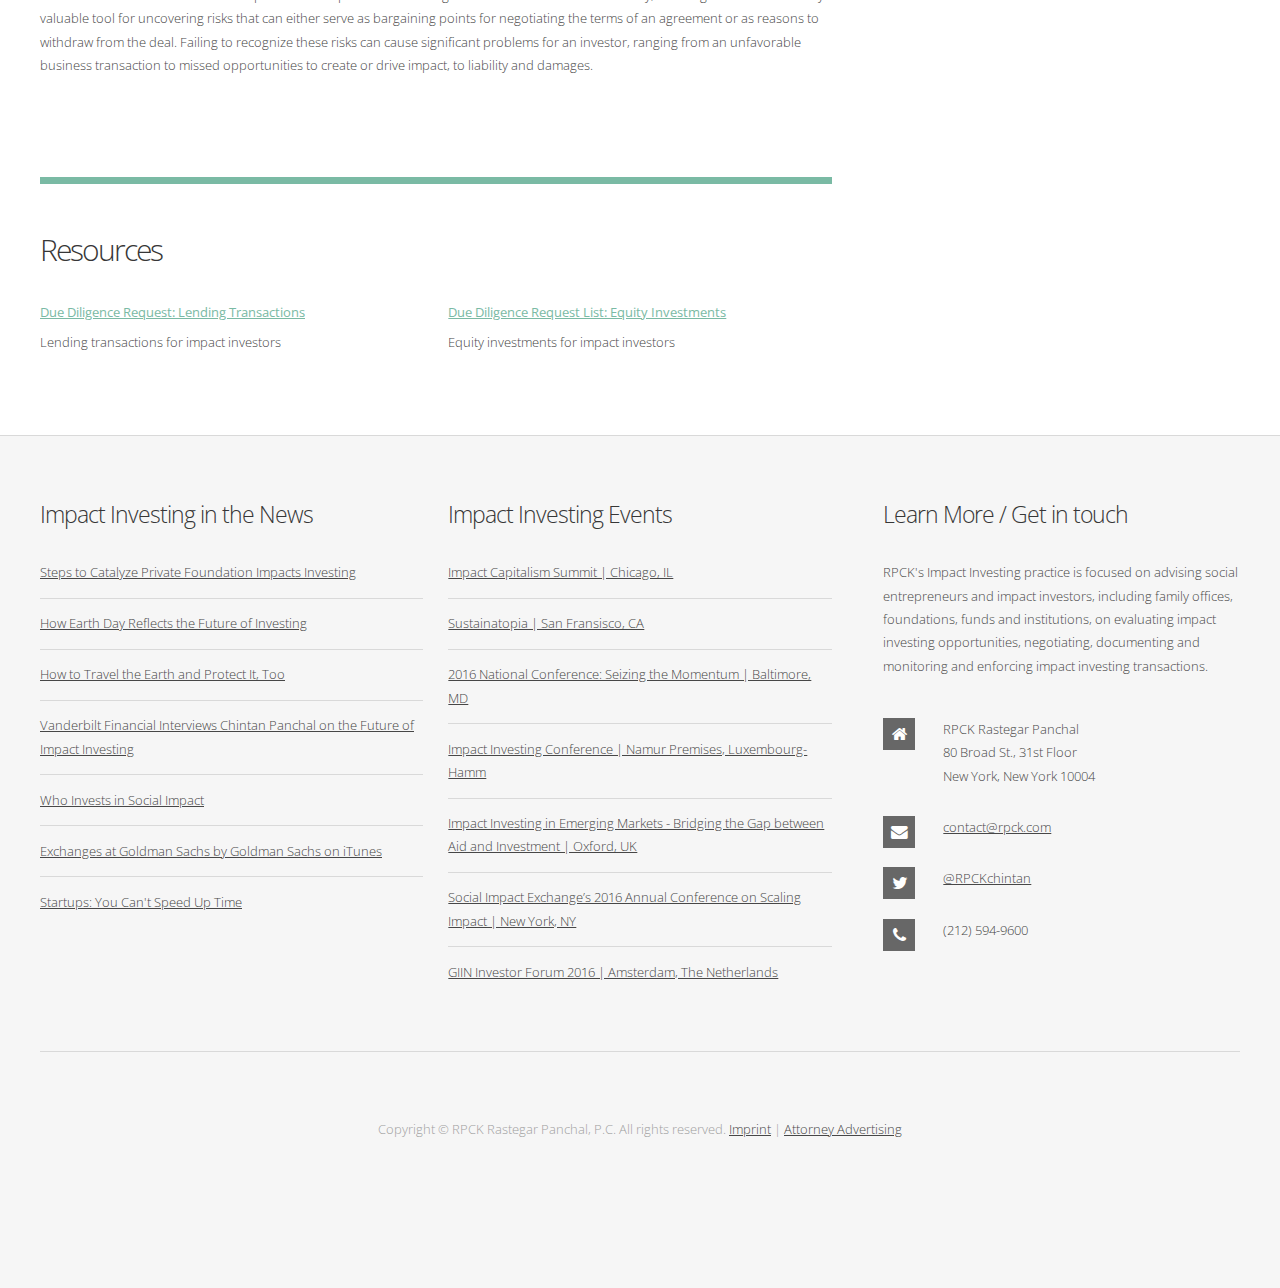
<file: diligence.html>
<!DOCTYPE HTML>
<!--
	Apex by Pixelarity
	pixelarity.com @pixelarity
	License: pixelarity.com/license
-->
<html>
	<head>
		<title>RPCK | Impact - Diligence</title>
		<meta charset="utf-8" />
		<meta name="viewport" content="width=device-width, initial-scale=1" />
		<!--[if lte IE 8]><script src="assets/js/ie/html5shiv.js"></script><![endif]-->
		<link rel="stylesheet" href="assets/css/main.css" />
		<!--[if lte IE 8]><link rel="stylesheet" href="assets/css/ie8.css" /><![endif]-->
		<link rel="icon" type="png" href="images/icon.png"
	</head>
	<body class="homepage">
		<div id="page-wrapper">

			<!-- Header Wrapper -->
				<div id="header-wrapper">

					<!-- Header -->
						<div class="container">
							<header id="page-header">
								<h1><a href="index.html" id="logo"><span>RPCK |</span> i m p a c t</a></h1>
								<nav id="nav">
									<ul>
										<li class="current_page_item"><a href="index.html">Home</a></li>
										<li>
											<a href="#" class="arrow">Investor Resources</a>
											<ul>
                        <li><a href="opportunity.html">Opportunities</a></li>
												<li><a href="diligence.html">Diligence</a></li>
												<li><a href="capital.html">Capital</a></li>
												<li><a href="metrics.html">Metrics</a></li>
												<!-- <li><a href="growth.html">Growth</a></li>
												<li><a href="value.html">Value</a></li> -->
											</ul>
										</li>
										<li><a href="http://rpck.com/news/legal-news">Recent Projects</a></li>
										<li><a href="http://rpck.com/people/overview">Team</a></li>
									</ul>
								</nav>
							</header>
						</div>

				</div>

        <!-- Search Wrapper -->
  				<div id="search-wrapper">


  				</div>

			<!-- Main -->
				<div id="main-wrapper">
					<div class="container">
						<div class="row">
							<div class="8u 12u(mobile) important(mobile)">

								<!-- Content -->
									<div id="content">

										<!-- Article -->
											<article class="featured">
												<header>
													<h2>Conducting Diligence</h2>
													<span class="byline">Uncover and identify risks, confirm business assumptions, align mission objectives. </span>
												</header>
												<p>Due diligence is an opportunity for an Investor to confirm their investment   expectations, uncover risks in the transaction, and learn more about the   recipient of the investment funds, its management team, and the industry in   which the business operates.  Due diligence in an impact investing transaction   involves an investigation of the social enterprise key individuals for the purpose   of identifying risks, and is an important opportunity to confirm mission   alignment and set impact related expectations. The scope of diligence will depend on:</p>

                          <li>The nature of the transaction – What are the funds going to be used for?</li>
                          <li>The size of the transaction – How deep of a dive is warranted for the given transaction?</li>
                          <li>The structure of the investment – will the funds be loaned or invested in exchange for equity in the business? </li>
                          <li>The location of the investee – What are the relevant local law considerations for enforcing a lender's or investor's rights? </li>
                        </br>
												<p>Depending on the nature of the transaction, there may be several different types of due diligence efforts undertaken by different parties at the same time. In most cases, the investor's business team will perform business, financial and accounting due diligence on the investee. Counsel will perform legal due diligence.</p>

												<h3>Key Items to Consider </h3>
												  <li> Due diligence budget </li>
                          <li> Scope of review </li>
                          <li> Timelines </li>
                          <li> Whether any outside consultants will be required </li>
                          <li> Whether there are any sensitivities that should be a primary focus of inquiry </li>
                          <li> Whether are any threshold issues exist that could make or break the deal ("deal breakers") </li>
                        </br>

												<h3>Impact on the Transaction</h3>
												<p>Due diligence is a necessary part of any significant investment transaction. The results of the diligence investigation can impact the transaction in the following ways: </p>
                          <li> Purchase price. If a due diligence finding affects the valuation of the target company, the investor may need to adjust the purchase price. For example, if an investor discovers a liability that was previously unknown, the investor may reconsider its decision to invest, or amend their offer to reflect the greater liability. </li>
                          <li> Representations and warranties. An investor often uses the representations and warranties as protection against unknown liabilities. If, for example, during diligence the investor discovers that certain permits are very important to the operation of the business, the investor may insist on a full representation and warranty that the target business is in compliance with all permits. If this representation and warranty turns out to be false, the investor may seek indemnification post-closing. </li>
                          <li> Deal termination. In extreme situations, due diligence findings may cause a party to terminate the transaction ("deal breakers"). There may be certain issues which either drastically affect the value of the target business or otherwise impact the investor's desire to make the investment. For example, if an Impact Investor is investing in a company primarily on the basis of its social impact performance record, and then discovers that none of the impact can be verified, or that the company has significant other non-mission aligned activities, the investor may choose to terminate the deal and pursue different opportunities. It is important to identify any deal breakers early in order to focus on these issues. </li>
                          <li> Pre-closing covenants. The due diligence findings may raise issues that the investor wants the company to correct prior to the closing of the investment. For example, an investor may require the management team to commit certain resources to mission-aligned activities, and to impact measurement prior to closing. </li>
                        </br>

                        <p> Due diligence is essential to all deal making because it allows a party an informed decision as to whether it should enter into a transaction, and if so, on what terms. In an impact investing transaction, due diligence also ensures that public statements are not based on incorrect information and do not provide incomplete or misleading disclosure. If conducted effectively, due diligence is an extremely valuable tool for uncovering risks that can either serve as bargaining points for negotiating the terms of an agreement or as reasons to withdraw from the deal. Failing to recognize these risks can cause significant problems for an investor, ranging from an unfavorable business transaction to missed opportunities to create or drive impact, to liability and damages.
                        </p>
											</article>

										<!-- Section 1 -->
											<section>
												<header>
													<h2>Resources</h2>
												</header>
												<div class="grid-spaced">
													<div class="row">
														<div class="6u 12u(mobile)"><section>
															<!-- <a href="#" class="image image-style2 align-left"><img src="images/pic06.jpg" alt="" /></a> -->
															<h3> <a href="documents/LendingTransactions.pdf" target="_blank"> Due Diligence Request: Lending Transactions </a> </h3>
															<p>Lending transactions for impact investors </p>
														</section></div>
														<div class="6u 12u(mobile)"><section>
															<!-- <a href="#" class="image image-style2 align-left"><img src="images/pic07.jpg" alt="" /></a> -->
															<h3> <a href="documents/RequestListEquity.pdf" target="_blank">Due Diligence Request List: Equity Investments</a></h3>
															<p>Equity investments for impact investors </p>
														</section></div>
													</div>
												</div>
											</section>

									</div>

							</div>
							<div class="4u 12u(mobile)">
								<div class="right-sidebar">

									<!-- Sidebar -->
										<div id="sidebar">

											<!-- Section 2 -->
											<section>
												<header>
													<h2>Thought Leadership</h2>
												</header>
												<ul class="style1 posts">
													<li>
														<a href="http://www.impact-capitalism.com/" target="_blank" class="image align-left"><img src="images/ics.png" alt="" /></a>
														<h3>Impact Capitalism Summit</h3>
														<p>Chintan Panchal to discuss strategic investment for social impact as well as finanical return</p>
														<span class="date"></span>
													</li>
													<li>
														<a href="http://rpck.com/news-new-york/legal-news/impact-attorney" target="_blank" class="image align-left"><img src="images/vfg.png" alt="" /></a>
														<h3>The Impact Attorney</h3>
														<p>A Vanderbuilt Financial Group interview with Chintan Panchal</p>
														<span class="date"></span>
													</li>
													<li>
														<a href="http://rpck.com/news-new-york/publications/impact-over-structure-the-chan-zuckerberg-initiative-announcement" target="_blank" class="image align-left"><img src="images/czi.png" alt="" /></a>
														<h3>Impact Over Structure</h3>
														<p>The Chan-Zuckerberg Initiative announcement</p>
														<span class="date"></span>
													</li>
													<li>
														<a href="http://www.lawline.com/cle/course/legal-fundamentals-of-impact-investing-a-rapidly-growing-world" target="_blank" class="image align-left"><img src="images/lawline.png" alt="" /></a>
														<h3>Impact Investing: A Rapidly Growing World</h3>
														<p>Legal fundamentals of impact investing</p>
														<span class="date"></span>
													</li>
												</ul>
												<a href="http://rpck.com/news/legal-news/" target="_blank" class="button">More</a>
											</section>


										</div>

								</div>
							</div>
						</div>
					</div>
				</div>

        <!-- Footer -->
  				<div id="footer-wrapper">
  					<footer id="page-footer" class="container">
  						<div class="row">
  							<div class="4u 12u(mobile)">

  								<!-- Links 1 -->
  									<section>
  										<h2>Impact Investing in the News</h2>
  										<ul class="style2">
  											<li><a href="https://twitter.com/RPCKchintan/status/724012961111629825" target="_blank">Steps to Catalyze Private Foundation Impacts Investing</a></li>
  											<li><a href="https://twitter.com/RPCKchintan/status/724011751826665473" target="_blank">How Earth Day Reflects the Future of Investing</a></li>
  											<li><a href="http://twitthat.com/dn9TJ" target="_blank">How to Travel the Earth and Protect It, Too</a></li>
  											<li><a href="https://twitter.com/VanderbiltFG/status/702581845200916480" target="_blank">Vanderbilt Financial Interviews Chintan Panchal on the Future of Impact Investing</a></li>
  											<li><a href="https://t.co/WudgKsXBew" target="_blank">Who Invests in Social Impact</a></li>
  											<li><a href="https://twitter.com/ImpactInvestor/status/723613162159804416" target="_blank">Exchanges at Goldman Sachs by Goldman Sachs on iTunes</a></li>
  											<li><a href="https://twitter.com/RPCKchintan/status/623091556313100289">Startups: You Can't Speed Up Time</a></li>
  										</ul>
  									</section>

  							</div>
  							<div class="4u 12u(mobile)">

  								<!-- Links 2 -->
  									<section>
											<h2>Impact Investing Events</h2>
  										<ul class="style2">
  											<li><a href="http://www.impact-capitalism.com/">Impact Capitalism Summit | Chicago, IL</a></li>
  											<li><a href="http://www.sustainatopia.com/">Sustainatopia | San Fransisco, CA</a></li>
  											<li><a href="http://www.missioninvestors.org/conference2016">2016 National Conference: Seizing the Momentum | Baltimore, MD</a></li>
  											<li><a href="http://www.alfi.lu/node/3128">Impact Investing Conference | Namur Premises, Luxembourg-Hamm</a></li>
  											<li><a href="http://thepalladiumgroup.com/what/event/Impact-Investing-in-Emerging-Markets">Impact Investing in Emerging Markets - Bridging the Gap between Aid and Investment | Oxford, UK </a></li>
  											<li><a href="http://www.socialimpactexchange.org/exchange/our-initiatives/annual-conference">Social Impact Exchange’s 2016 Annual Conference on Scaling Impact | New York, NY </a></li>
  											<li><a href="https://www.privateequityinternational.com/GIIN-Forum2016/">GIIN Investor Forum 2016 | Amsterdam, The Netherlands </a></li>
  										</ul>
  									</section>

  							</div>
  							<div class="4u 12u(mobile)">
  								<div class="side-padded">

  									<!-- Contact -->
  										<section>
  											<h2>Learn More / Get in touch</h2>
  											<p>RPCK's Impact Investing practice is focused on advising social entrepreneurs and impact investors, including family offices, foundations, funds and institutions, on evaluating impact investing opportunities, negotiating, documenting and monitoring and enforcing impact investing transactions.  </p>
  											<ul class="contact">
  												<li class="fa-home">
  													RPCK Rastegar Panchal<br />
  													80 Broad St., 31st Floor<br />
  													New York, New York 10004
  												</li>
  												<li class="fa-envelope">
  													<a href="mailto:contact@rpck.com">contact@rpck.com</a>
  												</li>
  												<li class="fa-twitter">
  													<a href="https://twitter.com/RPCKchintan" target="_blank">@RPCKchintan</a>
  												</li>
  												<li class="fa-phone">
  													(212) 594-9600
  												</li>
  											</ul>
  										</section>

  								</div>
  							</div>
  						</div>
  						<div id="copyright">
  							Copyright &copy; RPCK Rastegar Panchal, P.C. All rights reserved. <a href ="http://rpck.com/imprint/"> Imprint</a>  |  <a href="attorney-advertising.html">Attorney Advertising</a>				</div>
  					</footer>
  				</div>

  		</div>

  		<!-- Scripts -->
  			<script src="assets/js/jquery.min.js"></script>
  			<script src="assets/js/jquery.dropotron.min.js"></script>
  			<script src="assets/js/jquery.slidertron.min.js"></script>
  			<script src="assets/js/skel.min.js"></script>
  			<script src="assets/js/skel-viewport.min.js"></script>
  			<script src="assets/js/util.js"></script>
  			<!--[if lte IE 8]><script src="assets/js/ie/respond.min.js"></script><![endif]-->
  			<script src="assets/js/main.js"></script>

  	</body>
  </html>
</file>
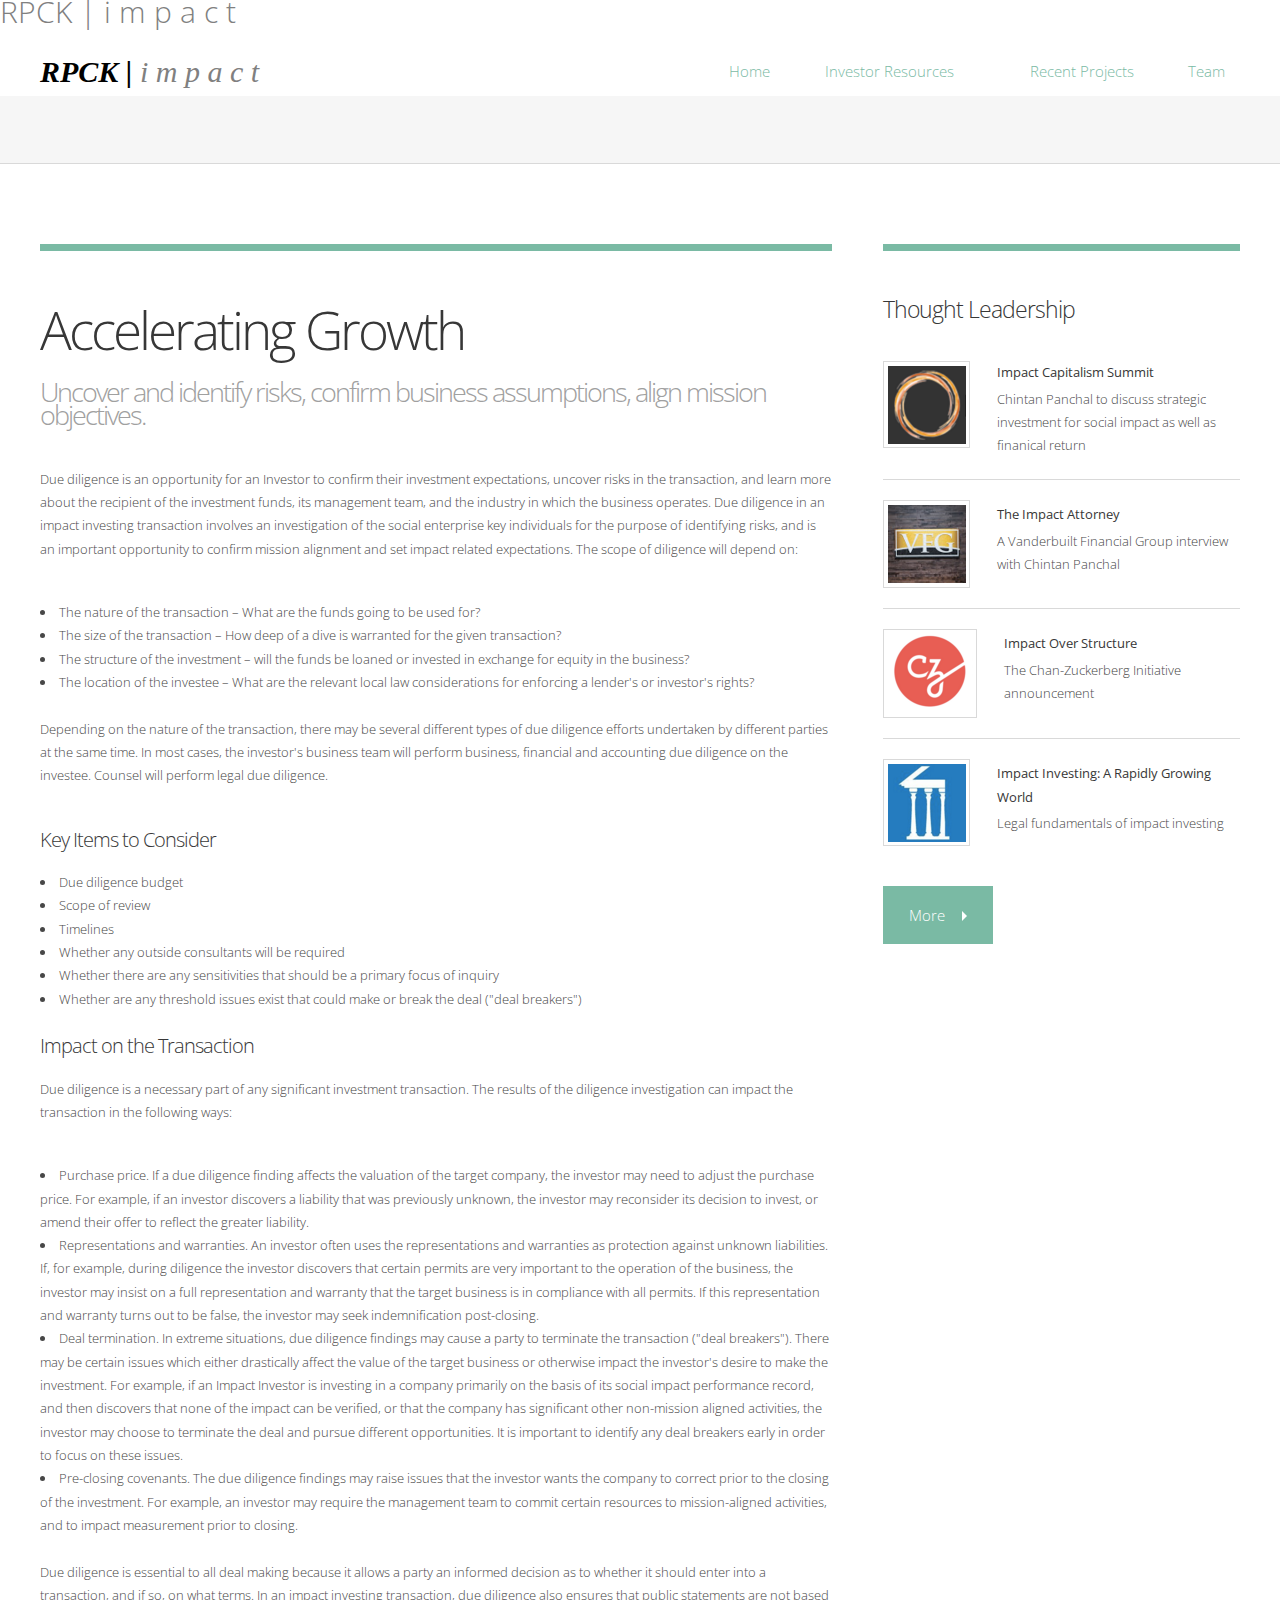
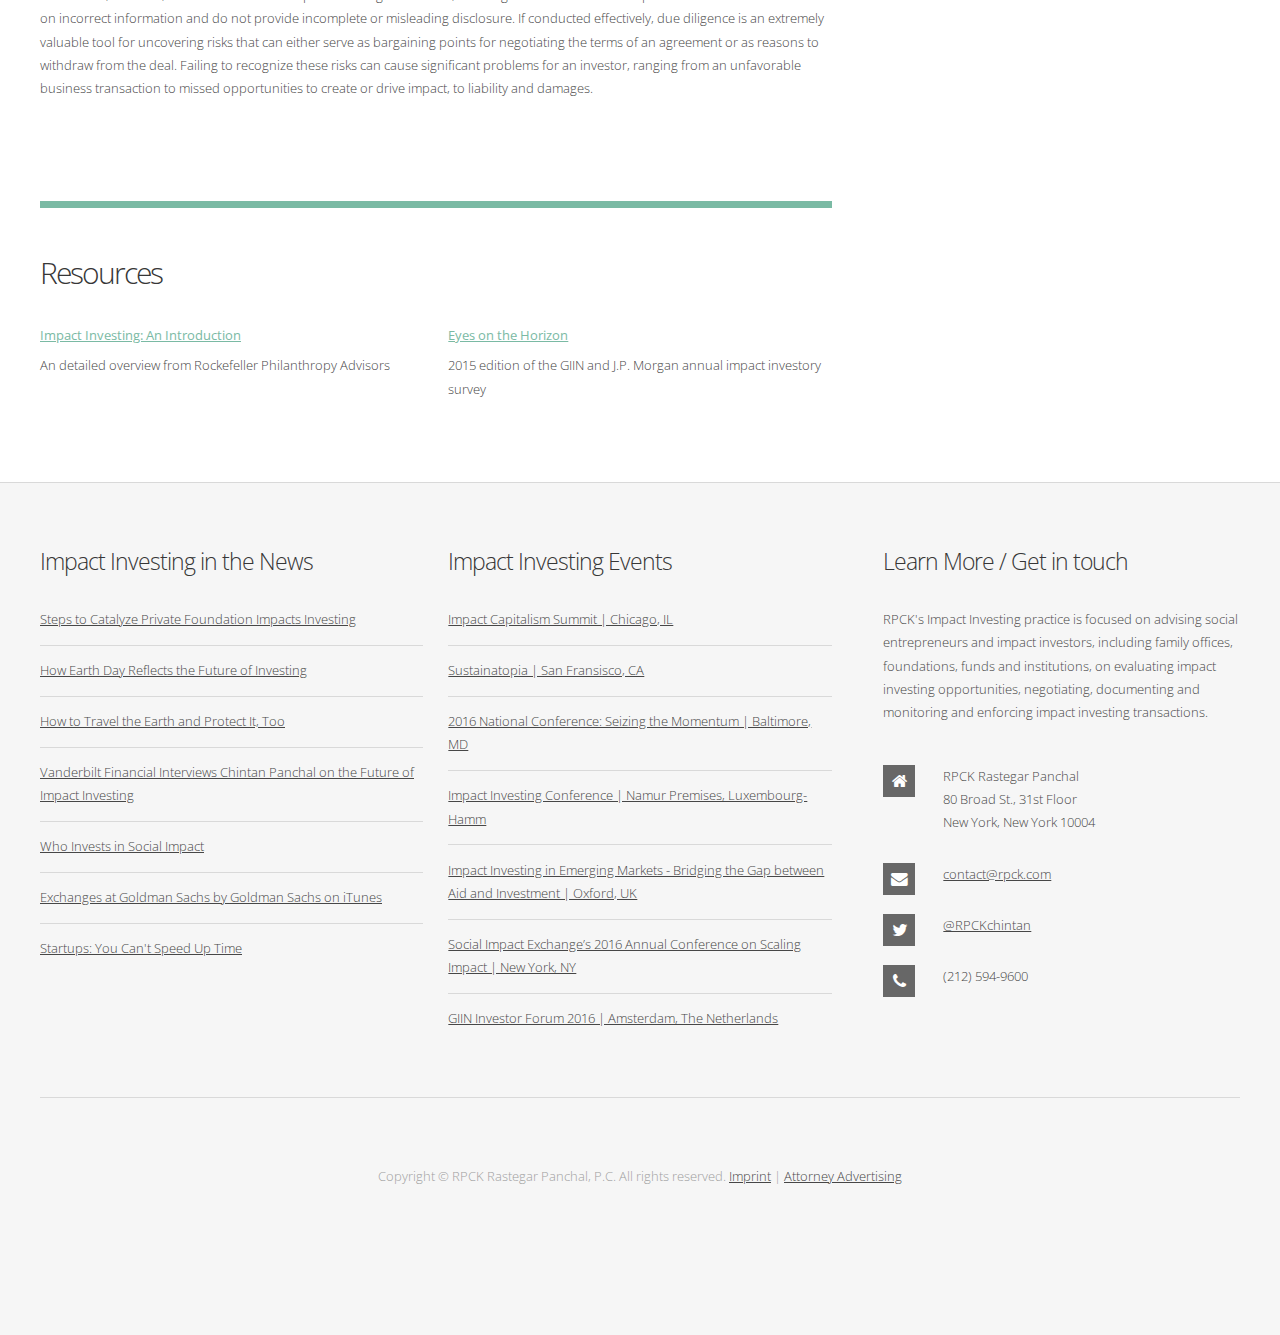
<file: growth.html>
<h1><a href="index.html" id="logo"><span>RPCK |</span> i m p a c t</a></h1>
<!DOCTYPE HTML>
<!--
	Apex by Pixelarity
	pixelarity.com @pixelarity
	License: pixelarity.com/license
-->
<html>
	<head>
		<title>RPCK | Impact - Growth</title>
		<meta charset="utf-8" />
		<meta name="viewport" content="width=device-width, initial-scale=1" />
		<!--[if lte IE 8]><script src="assets/js/ie/html5shiv.js"></script><![endif]-->
		<link rel="stylesheet" href="assets/css/main.css" />
		<!--[if lte IE 8]><link rel="stylesheet" href="assets/css/ie8.css" /><![endif]-->
		<link rel="icon" type="png" href="images/icon.png"
	</head>
	<body class="homepage">
		<div id="page-wrapper">

			<!-- Header Wrapper -->
				<div id="header-wrapper">

					<!-- Header -->
						<div class="container">
							<header id="page-header">
								<h1><a href="index.html" id="logo"><span>RPCK |</span> i m p a c t</a></h1>
								<nav id="nav">
									<ul>
										<li class="current_page_item"><a href="index.html">Home</a></li>
										<li>
											<a href="#" class="arrow">Investor Resources</a>
											<ul>
												<li><a href="opportunity.html">Opportunities</a></li>
												<li><a href="diligence.html">Diligence</a></li>
												<li><a href="capital.html">Capital</a></li>
												<li><a href="metrics.html">Metrics</a></li>
												<!-- <li><a href="growth.html">Growth</a></li>
												<li><a href="value.html">Value</a></li> -->
											</ul>
										</li>
										<li><a href="http://rpck.com/news/legal-news">Recent Projects</a></li>
										<li><a href="http://rpck.com/people/overview">Team</a></li>
									</ul>
								</nav>
							</header>
						</div>

				</div>

        <!-- Search Wrapper -->
  				<div id="search-wrapper">


  				</div>

			<!-- Main -->
				<div id="main-wrapper">
					<div class="container">
						<div class="row">
							<div class="8u 12u(mobile) important(mobile)">

								<!-- Content -->
									<div id="content">

										<!-- Article -->
											<article class="featured">
												<header>
													<h2>Accelerating Growth</h2>
													<span class="byline">Uncover and identify risks, confirm business assumptions, align mission objectives. </span>
												</header>
												<p>Due diligence is an opportunity for an Investor to confirm their investment   expectations, uncover risks in the transaction, and learn more about the   recipient of the investment funds, its management team, and the industry in   which the business operates.  Due diligence in an impact investing transaction   involves an investigation of the social enterprise key individuals for the purpose   of identifying risks, and is an important opportunity to confirm mission   alignment and set impact related expectations. The scope of diligence will depend on:</p>

                          <li>The nature of the transaction – What are the funds going to be used for?</li>
                          <li>The size of the transaction – How deep of a dive is warranted for the given transaction?</li>
                          <li>The structure of the investment – will the funds be loaned or invested in exchange for equity in the business? </li>
                          <li>The location of the investee – What are the relevant local law considerations for enforcing a lender's or investor's rights? </li>
                        </br>
												<p>Depending on the nature of the transaction, there may be several different types of due diligence efforts undertaken by different parties at the same time. In most cases, the investor's business team will perform business, financial and accounting due diligence on the investee. Counsel will perform legal due diligence.</p>

												<h3>Key Items to Consider </h3>
												  <li> Due diligence budget </li>
                          <li> Scope of review </li>
                          <li> Timelines </li>
                          <li> Whether any outside consultants will be required </li>
                          <li> Whether there are any sensitivities that should be a primary focus of inquiry </li>
                          <li> Whether are any threshold issues exist that could make or break the deal ("deal breakers") </li>
                        </br>

												<h3>Impact on the Transaction</h3>
												<p>Due diligence is a necessary part of any significant investment transaction. The results of the diligence investigation can impact the transaction in the following ways: </p>
                          <li> Purchase price. If a due diligence finding affects the valuation of the target company, the investor may need to adjust the purchase price. For example, if an investor discovers a liability that was previously unknown, the investor may reconsider its decision to invest, or amend their offer to reflect the greater liability. </li>
                          <li> Representations and warranties. An investor often uses the representations and warranties as protection against unknown liabilities. If, for example, during diligence the investor discovers that certain permits are very important to the operation of the business, the investor may insist on a full representation and warranty that the target business is in compliance with all permits. If this representation and warranty turns out to be false, the investor may seek indemnification post-closing. </li>
                          <li> Deal termination. In extreme situations, due diligence findings may cause a party to terminate the transaction ("deal breakers"). There may be certain issues which either drastically affect the value of the target business or otherwise impact the investor's desire to make the investment. For example, if an Impact Investor is investing in a company primarily on the basis of its social impact performance record, and then discovers that none of the impact can be verified, or that the company has significant other non-mission aligned activities, the investor may choose to terminate the deal and pursue different opportunities. It is important to identify any deal breakers early in order to focus on these issues. </li>
                          <li> Pre-closing covenants. The due diligence findings may raise issues that the investor wants the company to correct prior to the closing of the investment. For example, an investor may require the management team to commit certain resources to mission-aligned activities, and to impact measurement prior to closing. </li>
                        </br>

                        <p> Due diligence is essential to all deal making because it allows a party an informed decision as to whether it should enter into a transaction, and if so, on what terms. In an impact investing transaction, due diligence also ensures that public statements are not based on incorrect information and do not provide incomplete or misleading disclosure. If conducted effectively, due diligence is an extremely valuable tool for uncovering risks that can either serve as bargaining points for negotiating the terms of an agreement or as reasons to withdraw from the deal. Failing to recognize these risks can cause significant problems for an investor, ranging from an unfavorable business transaction to missed opportunities to create or drive impact, to liability and damages.
                        </p>
											</article>

										<!-- Section 1 -->
										<section>
											<header>
												<h2>Resources</h2>
											</header>
											<div class="grid-spaced">
												<div class="row">
													<div class="6u 12u(mobile)"><section>
														<!-- <a href="#" class="image image-style2 align-left"><img src="images/pic06.jpg" alt="" /></a> -->
														<h3><a href="http://roadmap.rockpa.org/impact-investing/" target="_blank">Impact Investing: An Introduction </a> </h3>
														<p>An detailed overview from Rockefeller Philanthropy Advisors</p>
													</section></div>
													<div class="6u 12u(mobile)"><section>
														<!-- <a href="#" class="image image-style2 align-left"><img src="images/pic07.jpg" alt="" /></a> -->
														<h3><a href="documents/EyesOnTheHorizon.pdf" target="_blank">Eyes on the Horizon</a></h3>
														<p>2015 edition of the GIIN and J.P. Morgan annual impact investory survey</p>
													</section></div>
												</div>
											</div>
										</section>

									</div>

							</div>
							<div class="4u 12u(mobile)">
								<div class="right-sidebar">

									<!-- Sidebar -->
										<div id="sidebar">

											<!-- Section 2 -->
											<section>
												<header>
													<h2>Thought Leadership</h2>
												</header>
												<ul class="style1 posts">
													<li>
														<a href="http://www.impact-capitalism.com/" target="_blank" class="image align-left"><img src="images/ics.png" alt="" /></a>
														<h3>Impact Capitalism Summit</h3>
														<p>Chintan Panchal to discuss strategic investment for social impact as well as finanical return</p>
														<span class="date"></span>
													</li>
													<li>
														<a href="http://rpck.com/news-new-york/legal-news/impact-attorney" target="_blank" class="image align-left"><img src="images/vfg.png" alt="" /></a>
														<h3>The Impact Attorney</h3>
														<p>A Vanderbuilt Financial Group interview with Chintan Panchal</p>
														<span class="date"></span>
													</li>
													<li>
														<a href="http://rpck.com/news-new-york/publications/impact-over-structure-the-chan-zuckerberg-initiative-announcement" target="_blank" class="image align-left"><img src="images/czi.png" alt="" /></a>
														<h3>Impact Over Structure</h3>
														<p>The Chan-Zuckerberg Initiative announcement</p>
														<span class="date"></span>
													</li>
													<li>
														<a href="http://www.lawline.com/cle/course/legal-fundamentals-of-impact-investing-a-rapidly-growing-world" target="_blank" class="image align-left"><img src="images/lawline.png" alt="" /></a>
														<h3>Impact Investing: A Rapidly Growing World</h3>
														<p>Legal fundamentals of impact investing</p>
														<span class="date"></span>
													</li>
												</ul>
												<a href="http://rpck.com/news/legal-news/" target="_blank" class="button">More</a>
											</section>

										</div>

								</div>
							</div>
						</div>
					</div>
				</div>

        <!-- Footer -->
  				<div id="footer-wrapper">
  					<footer id="page-footer" class="container">
  						<div class="row">
  							<div class="4u 12u(mobile)">

  								<!-- Links 1 -->
  									<section>
  										<h2>Impact Investing in the News</h2>
  										<ul class="style2">
  											<li><a href="https://twitter.com/RPCKchintan/status/724012961111629825" target="_blank">Steps to Catalyze Private Foundation Impacts Investing</a></li>
  											<li><a href="https://twitter.com/RPCKchintan/status/724011751826665473" target="_blank">How Earth Day Reflects the Future of Investing</a></li>
  											<li><a href="http://twitthat.com/dn9TJ" target="_blank">How to Travel the Earth and Protect It, Too</a></li>
  											<li><a href="https://twitter.com/VanderbiltFG/status/702581845200916480" target="_blank">Vanderbilt Financial Interviews Chintan Panchal on the Future of Impact Investing</a></li>
  											<li><a href="https://t.co/WudgKsXBew" target="_blank">Who Invests in Social Impact</a></li>
  											<li><a href="https://twitter.com/ImpactInvestor/status/723613162159804416" target="_blank">Exchanges at Goldman Sachs by Goldman Sachs on iTunes</a></li>
  											<li><a href="https://twitter.com/RPCKchintan/status/623091556313100289">Startups: You Can't Speed Up Time</a></li>
  										</ul>
  									</section>

  							</div>
  							<div class="4u 12u(mobile)">

  								<!-- Links 2 -->
  									<section>
											<h2>Impact Investing Events</h2>
  										<ul class="style2">
  											<li><a href="http://www.impact-capitalism.com/">Impact Capitalism Summit | Chicago, IL</a></li>
  											<li><a href="http://www.sustainatopia.com/">Sustainatopia | San Fransisco, CA</a></li>
  											<li><a href="http://www.missioninvestors.org/conference2016">2016 National Conference: Seizing the Momentum | Baltimore, MD</a></li>
  											<li><a href="http://www.alfi.lu/node/3128">Impact Investing Conference | Namur Premises, Luxembourg-Hamm</a></li>
  											<li><a href="http://thepalladiumgroup.com/what/event/Impact-Investing-in-Emerging-Markets">Impact Investing in Emerging Markets - Bridging the Gap between Aid and Investment | Oxford, UK </a></li>
  											<li><a href="http://www.socialimpactexchange.org/exchange/our-initiatives/annual-conference">Social Impact Exchange’s 2016 Annual Conference on Scaling Impact | New York, NY </a></li>
  											<li><a href="https://www.privateequityinternational.com/GIIN-Forum2016/">GIIN Investor Forum 2016 | Amsterdam, The Netherlands </a></li>
  										</ul>
  									</section>

  							</div>
  							<div class="4u 12u(mobile)">
  								<div class="side-padded">

  									<!-- Contact -->
  										<section>
  											<h2>Learn More / Get in touch</h2>
  											<p>RPCK's Impact Investing practice is focused on advising social entrepreneurs and impact investors, including family offices, foundations, funds and institutions, on evaluating impact investing opportunities, negotiating, documenting and monitoring and enforcing impact investing transactions.  </p>
  											<ul class="contact">
  												<li class="fa-home">
  													RPCK Rastegar Panchal<br />
  													80 Broad St., 31st Floor<br />
  													New York, New York 10004
  												</li>
  												<li class="fa-envelope">
  													<a href="mailto:contact@rpck.com">contact@rpck.com</a>
  												</li>
  												<li class="fa-twitter">
  													<a href="https://twitter.com/RPCKchintan" target="_blank">@RPCKchintan</a>
  												</li>
  												<li class="fa-phone">
  													(212) 594-9600
  												</li>
  											</ul>
  										</section>

  								</div>
  							</div>
  						</div>
  						<div id="copyright">
  							Copyright &copy; RPCK Rastegar Panchal, P.C. All rights reserved. <a href ="http://rpck.com/imprint/"> Imprint</a>  |  <a href="attorney-advertising.html">Attorney Advertising</a>				</div>
  					</footer>
  				</div>

  		</div>

  		<!-- Scripts -->
  			<script src="assets/js/jquery.min.js"></script>
  			<script src="assets/js/jquery.dropotron.min.js"></script>
  			<script src="assets/js/jquery.slidertron.min.js"></script>
  			<script src="assets/js/skel.min.js"></script>
  			<script src="assets/js/skel-viewport.min.js"></script>
  			<script src="assets/js/util.js"></script>
  			<!--[if lte IE 8]><script src="assets/js/ie/respond.min.js"></script><![endif]-->
  			<script src="assets/js/main.js"></script>

  	</body>
  </html>
</file>
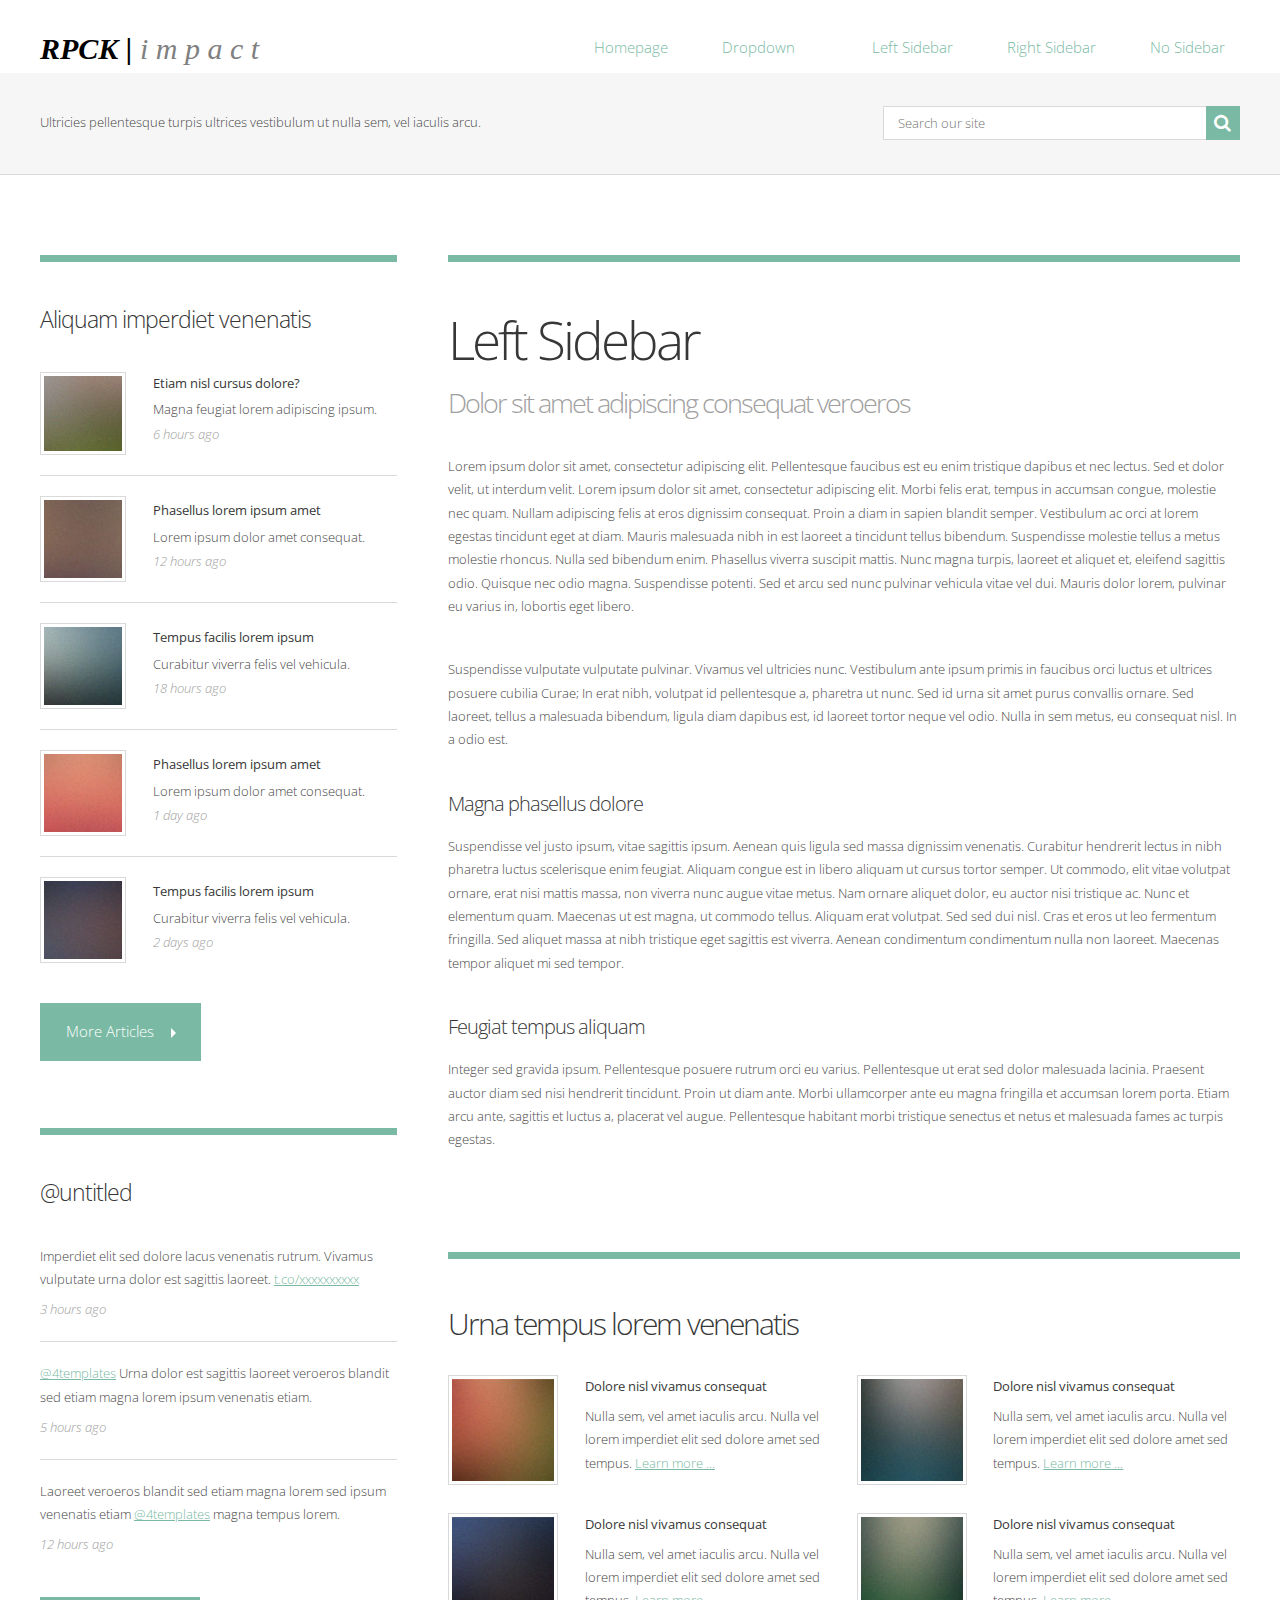
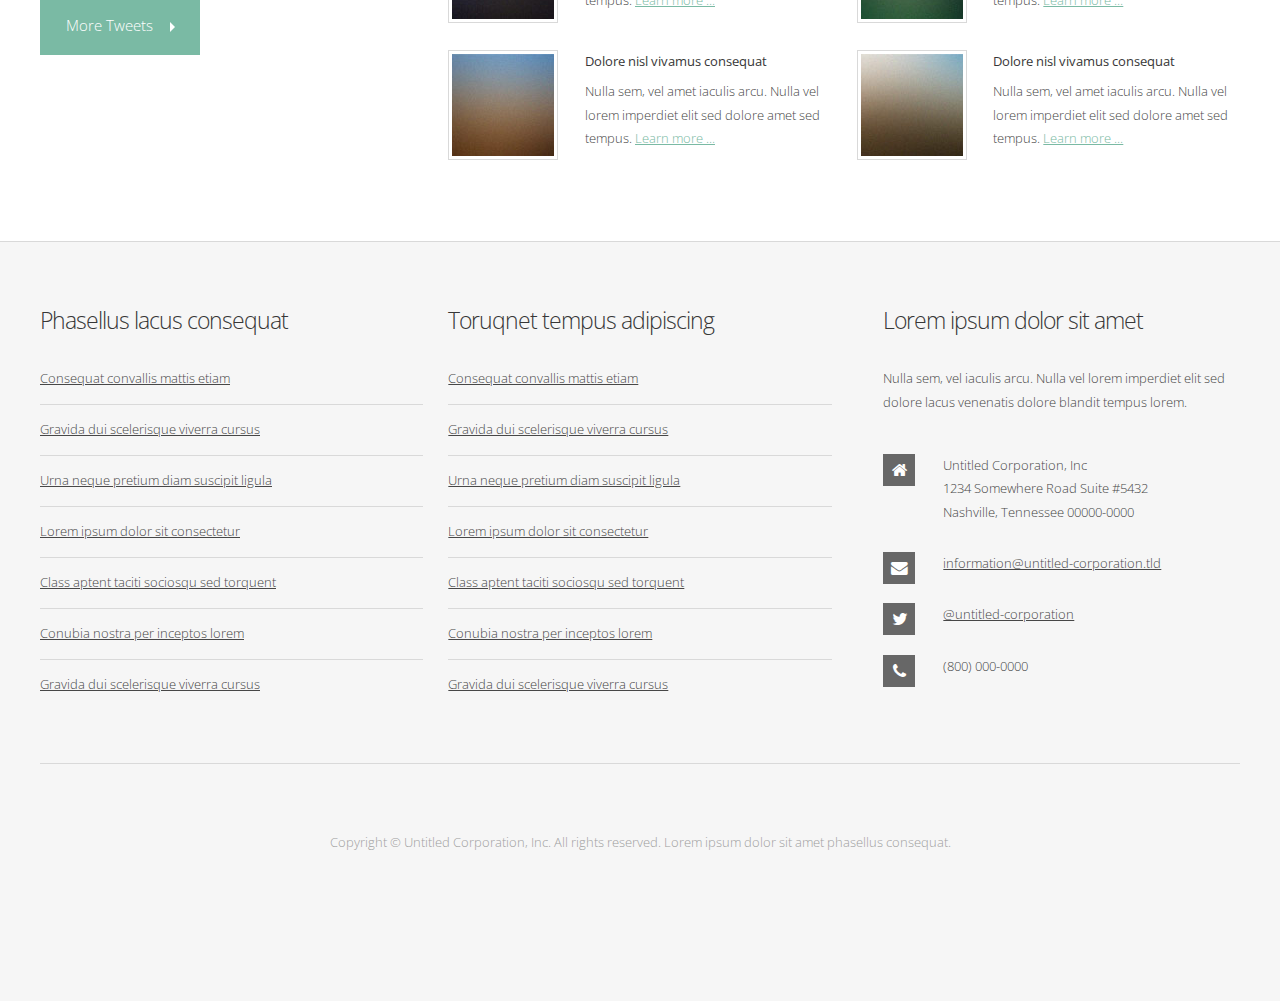
<file: left-sidebar.html>
<!DOCTYPE HTML>
<!--
	Apex by Pixelarity
	pixelarity.com @pixelarity
	License: pixelarity.com/license
-->
<html>
	<head>
		<title>Untitled</title>
		<meta charset="utf-8" />
		<meta name="viewport" content="width=device-width, initial-scale=1" />
		<!--[if lte IE 8]><script src="assets/js/ie/html5shiv.js"></script><![endif]-->
		<link rel="stylesheet" href="assets/css/main.css" />
		<!--[if lte IE 8]><link rel="stylesheet" href="assets/css/ie8.css" /><![endif]-->
		<link rel="icon" type="png" href="images/icon.png"
	</head>
	<body>
		<div id="page-wrapper">

			<!-- Header Wrapper -->
				<div id="header-wrapper">

					<!-- Header -->
						<div class="container">
							<header id="page-header">
								<h1><a href="index.html" id="logo"><span>RPCK |</span> i m p a c t</a></h1>
								<nav id="nav">
									<ul>
										<li><a href="index.html">Homepage</a></li>
										<li>
											<a href="#" class="arrow">Dropdown</a>
											<ul>
												<li><a href="#">Lorem ipsum dolor</a></li>
												<li><a href="#">Magna phasellus</a></li>
												<li><a href="#">Etiam dolore nisl</a></li>
												<li>
													<span class="arrow">Phasellus consequat</span>
													<ul>
														<li><a href="#">Lorem ipsum dolor</a></li>
														<li><a href="#">Phasellus consequat</a></li>
														<li><a href="#">Magna phasellus</a></li>
														<li><a href="#">Etiam dolore nisl</a></li>
														<li><a href="#">Veroeros feugiat</a></li>
													</ul>
												</li>
												<li><a href="#">Veroeros feugiat</a></li>
											</ul>
										</li>
										<li class="current_page_item"><a href="left-sidebar.html">Left Sidebar</a></li>
										<li><a href="right-sidebar.html">Right Sidebar</a></li>
										<li><a href="no-sidebar.html">No Sidebar</a></li>
									</ul>
								</nav>
							</header>
						</div>

				</div>

			<!-- Search Wrapper -->
				<div id="search-wrapper">

					<!-- Search -->
						<div class="container" id="search">
							<span>Ultricies pellentesque turpis ultrices vestibulum ut nulla sem, vel iaculis arcu.</span>
							<div class="row">
								<div class="-8u 12u(mobile) 4u 12u(mobile)">
									<div class="side-padded">
										<form method="post" action="#">
											<div>
												<input type="text" class="text" name="search" placeholder="Search our site" />
												<input type="submit" value="Search" class="button" />
											</div>
										</form>
									</div>
								</div>
							</div>
						</div>

				</div>

			<!-- Main -->
				<div id="main-wrapper">
					<div class="container">
						<div class="row">
							<div class="4u 12u(mobile)">
								<div class="left-sidebar">

									<!-- Sidebar -->
										<div id="sidebar">

											<!-- Section 2 -->
												<section>
													<header>
														<h2>Aliquam imperdiet venenatis</h2>
													</header>
													<ul class="style1 posts">
														<li>
															<a href="#" class="image align-left"><img src="images/pic12.jpg" alt="" /></a>
															<h3>Etiam nisl cursus dolore?</h3>
															<p>Magna feugiat lorem adipiscing ipsum.</p>
															<span class="date">6 hours ago</span>
														</li>
														<li>
															<a href="#" class="image align-left"><img src="images/pic13.jpg" alt="" /></a>
															<h3>Phasellus lorem ipsum amet</h3>
															<p>Lorem ipsum dolor amet consequat.</p>
															<span class="date">12 hours ago</span>
														</li>
														<li>
															<a href="#" class="image align-left"><img src="images/pic14.jpg" alt="" /></a>
															<h3>Tempus facilis lorem ipsum</h3>
															<p>Curabitur viverra felis vel vehicula.</p>
															<span class="date">18 hours ago</span>
														</li>
														<li>
															<a href="#" class="image align-left"><img src="images/pic15.jpg" alt="" /></a>
															<h3>Phasellus lorem ipsum amet</h3>
															<p>Lorem ipsum dolor amet consequat.</p>
															<span class="date">1 day ago</span>
														</li>
														<li>
															<a href="#" class="image align-left"><img src="images/pic16.jpg" alt="" /></a>
															<h3>Tempus facilis lorem ipsum</h3>
															<p>Curabitur viverra felis vel vehicula.</p>
															<span class="date">2 days ago</span>
														</li>
													</ul>
													<a href="#" class="button">More Articles</a>
												</section>

											<!-- Section 3 -->
												<section>
													<header>
														<h2>@untitled</h2>
													</header>
													<ul class="style1 tweets">
														<li>
															<p>Imperdiet elit sed dolore lacus venenatis rutrum. Vivamus vulputate
															urna dolor est sagittis laoreet. <a href="#">t.co/xxxxxxxxxx</a></p>
															<span class="date">3 hours ago</span>
														</li>
														<li>
															<p><a href="#">@4templates</a> Urna dolor est sagittis laoreet veroeros blandit
															sed etiam magna lorem ipsum venenatis etiam.</p>
															<span class="date">5 hours ago</span>
														</li>
														<li>
															<p>Laoreet veroeros blandit sed etiam magna lorem sed ipsum venenatis etiam
															<a href="#">@4templates</a> magna tempus lorem.</p>
															<span class="date">12 hours ago</span>
														</li>
													</ul>
													<a href="#" class="button">More Tweets</a>
												</section>

										</div>

								</div>
							</div>
							<div class="8u 12u(mobile) important(mobile)">

								<!-- Content -->
									<div id="content">

										<!-- Article -->
											<article class="featured">
												<header>
													<h2>Left Sidebar</h2>
													<span class="byline">Dolor sit amet adipiscing consequat veroeros</span>
												</header>
												<p>Lorem ipsum dolor sit amet, consectetur adipiscing elit. Pellentesque faucibus est eu enim tristique dapibus et nec lectus. Sed et dolor velit, ut interdum velit. Lorem ipsum dolor sit amet, consectetur adipiscing elit. Morbi felis erat, tempus in accumsan congue, molestie nec quam. Nullam adipiscing felis at eros dignissim consequat. Proin a diam in sapien blandit semper. Vestibulum ac orci at lorem egestas tincidunt eget at diam. Mauris malesuada nibh in est laoreet a tincidunt tellus bibendum. Suspendisse molestie tellus a metus molestie rhoncus. Nulla sed bibendum enim. Phasellus viverra suscipit mattis. Nunc magna turpis, laoreet et aliquet et, eleifend sagittis odio. Quisque nec odio magna. Suspendisse potenti. Sed et arcu sed nunc pulvinar vehicula vitae vel dui. Mauris dolor lorem, pulvinar eu varius in, lobortis eget libero.</p>
												<p>Suspendisse vulputate vulputate pulvinar. Vivamus vel ultricies nunc. Vestibulum ante ipsum primis in faucibus orci luctus et ultrices posuere cubilia Curae; In erat nibh, volutpat id pellentesque a, pharetra ut nunc. Sed id urna sit amet purus convallis ornare. Sed laoreet, tellus a malesuada bibendum, ligula diam dapibus est, id laoreet tortor neque vel odio. Nulla in sem metus, eu consequat nisl. In a odio est.</p>
												<h3>Magna phasellus dolore</h3>
												<p>Suspendisse vel justo ipsum, vitae sagittis ipsum. Aenean quis ligula sed massa dignissim venenatis. Curabitur hendrerit lectus in nibh pharetra luctus scelerisque enim feugiat. Aliquam congue est in libero aliquam ut cursus tortor semper. Ut commodo, elit vitae volutpat ornare, erat nisi mattis massa, non viverra nunc augue vitae metus. Nam ornare aliquet dolor, eu auctor nisi tristique ac. Nunc et elementum quam. Maecenas ut est magna, ut commodo tellus. Aliquam erat volutpat. Sed sed dui nisl. Cras et eros ut leo fermentum fringilla. Sed aliquet massa at nibh tristique eget sagittis est viverra. Aenean condimentum condimentum nulla non laoreet. Maecenas tempor aliquet mi sed tempor.</p>
												<h3>Feugiat tempus aliquam</h3>
												<p>Integer sed gravida ipsum. Pellentesque posuere rutrum orci eu varius. Pellentesque ut erat sed dolor malesuada lacinia. Praesent auctor diam sed nisi hendrerit tincidunt. Proin ut diam ante. Morbi ullamcorper ante eu magna fringilla et accumsan lorem porta. Etiam arcu ante, sagittis et luctus a, placerat vel augue. Pellentesque habitant morbi tristique senectus et netus et malesuada fames ac turpis egestas. </p>
											</article>

										<!-- Section 1 -->
											<section>
												<header>
													<h2>Urna tempus lorem venenatis</h2>
												</header>
												<div class="grid-spaced">
													<div class="row">
														<div class="6u 12u(mobile)"><section>
															<a href="#" class="image image-style2 align-left"><img src="images/pic06.jpg" alt="" /></a>
															<h3>Dolore nisl vivamus consequat</h3>
															<p>Nulla sem, vel amet iaculis arcu. Nulla vel lorem imperdiet elit sed
															dolore amet sed tempus. <a href="#">Learn more ...</a></p>
														</section></div>
														<div class="6u 12u(mobile)"><section>
															<a href="#" class="image image-style2 align-left"><img src="images/pic07.jpg" alt="" /></a>
															<h3>Dolore nisl vivamus consequat</h3>
															<p>Nulla sem, vel amet iaculis arcu. Nulla vel lorem imperdiet elit sed
															dolore amet sed tempus. <a href="#">Learn more ...</a></p>
														</section></div>
													</div>
													<div class="row">
														<div class="6u 12u(mobile)"><section>
															<a href="#" class="image image-style2 align-left"><img src="images/pic08.jpg" alt="" /></a>
															<h3>Dolore nisl vivamus consequat</h3>
															<p>Nulla sem, vel amet iaculis arcu. Nulla vel lorem imperdiet elit sed
															dolore amet sed tempus. <a href="#">Learn more ...</a></p>
														</section></div>
														<div class="6u 12u(mobile)"><section>
															<a href="#" class="image image-style2 align-left"><img src="images/pic09.jpg" alt="" /></a>
															<h3>Dolore nisl vivamus consequat</h3>
															<p>Nulla sem, vel amet iaculis arcu. Nulla vel lorem imperdiet elit sed
															dolore amet sed tempus. <a href="#">Learn more ...</a></p>
														</section></div>
													</div>
													<div class="row">
														<div class="6u 12u(mobile)"><section>
															<a href="#" class="image image-style2 align-left"><img src="images/pic10.jpg" alt="" /></a>
															<h3>Dolore nisl vivamus consequat</h3>
															<p>Nulla sem, vel amet iaculis arcu. Nulla vel lorem imperdiet elit sed
															dolore amet sed tempus. <a href="#">Learn more ...</a></p>
														</section></div>
														<div class="6u 12u(mobile)"><section>
															<a href="#" class="image image-style2 align-left"><img src="images/pic11.jpg" alt="" /></a>
															<h3>Dolore nisl vivamus consequat</h3>
															<p>Nulla sem, vel amet iaculis arcu. Nulla vel lorem imperdiet elit sed
															dolore amet sed tempus. <a href="#">Learn more ...</a></p>
														</section></div>
													</div>
												</div>
											</section>

									</div>

							</div>
						</div>
					</div>
				</div>

			<!-- Footer -->
				<div id="footer-wrapper">
					<footer id="page-footer" class="container">
						<div class="row">
							<div class="4u 12u(mobile)">

								<!-- Links 1 -->
									<section>
										<h2>Phasellus lacus consequat</h2>
										<ul class="style2">
											<li><a href="#">Consequat convallis mattis etiam</a></li>
											<li><a href="#">Gravida dui scelerisque viverra cursus</a></li>
											<li><a href="#">Urna neque pretium diam suscipit ligula</a></li>
											<li><a href="#">Lorem ipsum dolor sit  consectetur</a></li>
											<li><a href="#">Class aptent taciti sociosqu sed torquent</a></li>
											<li><a href="#">Conubia nostra per inceptos lorem</a></li>
											<li><a href="#">Gravida dui scelerisque viverra cursus</a></li>
										</ul>
									</section>

							</div>
							<div class="4u 12u(mobile)">

								<!-- Links 2 -->
									<section>
										<h2>Toruqnet tempus adipiscing</h2>
										<ul class="style2">
											<li><a href="#">Consequat convallis mattis etiam</a></li>
											<li><a href="#">Gravida dui scelerisque viverra cursus</a></li>
											<li><a href="#">Urna neque pretium diam suscipit ligula</a></li>
											<li><a href="#">Lorem ipsum dolor sit  consectetur</a></li>
											<li><a href="#">Class aptent taciti sociosqu sed torquent</a></li>
											<li><a href="#">Conubia nostra per inceptos lorem</a></li>
											<li><a href="#">Gravida dui scelerisque viverra cursus</a></li>
										</ul>
									</section>

							</div>
							<div class="4u 12u(mobile)">
								<div class="side-padded">

									<!-- Contact -->
										<section>
											<h2>Lorem ipsum dolor sit amet</h2>
											<p>Nulla sem, vel iaculis arcu. Nulla vel lorem imperdiet elit sed
											dolore lacus venenatis dolore blandit tempus lorem.</p>
											<ul class="contact">
												<li class="fa-home">
													Untitled Corporation, Inc<br />
													1234 Somewhere Road Suite #5432<br />
													Nashville, Tennessee 00000-0000
												</li>
												<li class="fa-envelope">
													<a href="#">information@untitled-corporation.tld</a>
												</li>
												<li class="fa-twitter">
													<a href="#">@untitled-corporation</a>
												</li>
												<li class="fa-phone">
													(800) 000-0000
												</li>
											</ul>
										</section>

								</div>
							</div>
						</div>
						<div id="copyright">
							Copyright &copy; Untitled Corporation, Inc. All rights reserved. Lorem ipsum dolor sit amet phasellus consequat.
						</div>
					</footer>
				</div>

		</div>

		<!-- Scripts -->
			<script src="assets/js/jquery.min.js"></script>
			<script src="assets/js/jquery.dropotron.min.js"></script>
			<script src="assets/js/jquery.slidertron.min.js"></script>
			<script src="assets/js/skel.min.js"></script>
			<script src="assets/js/skel-viewport.min.js"></script>
			<script src="assets/js/util.js"></script>
			<!--[if lte IE 8]><script src="assets/js/ie/respond.min.js"></script><![endif]-->
			<script src="assets/js/main.js"></script>

	</body>
</html>
</file>
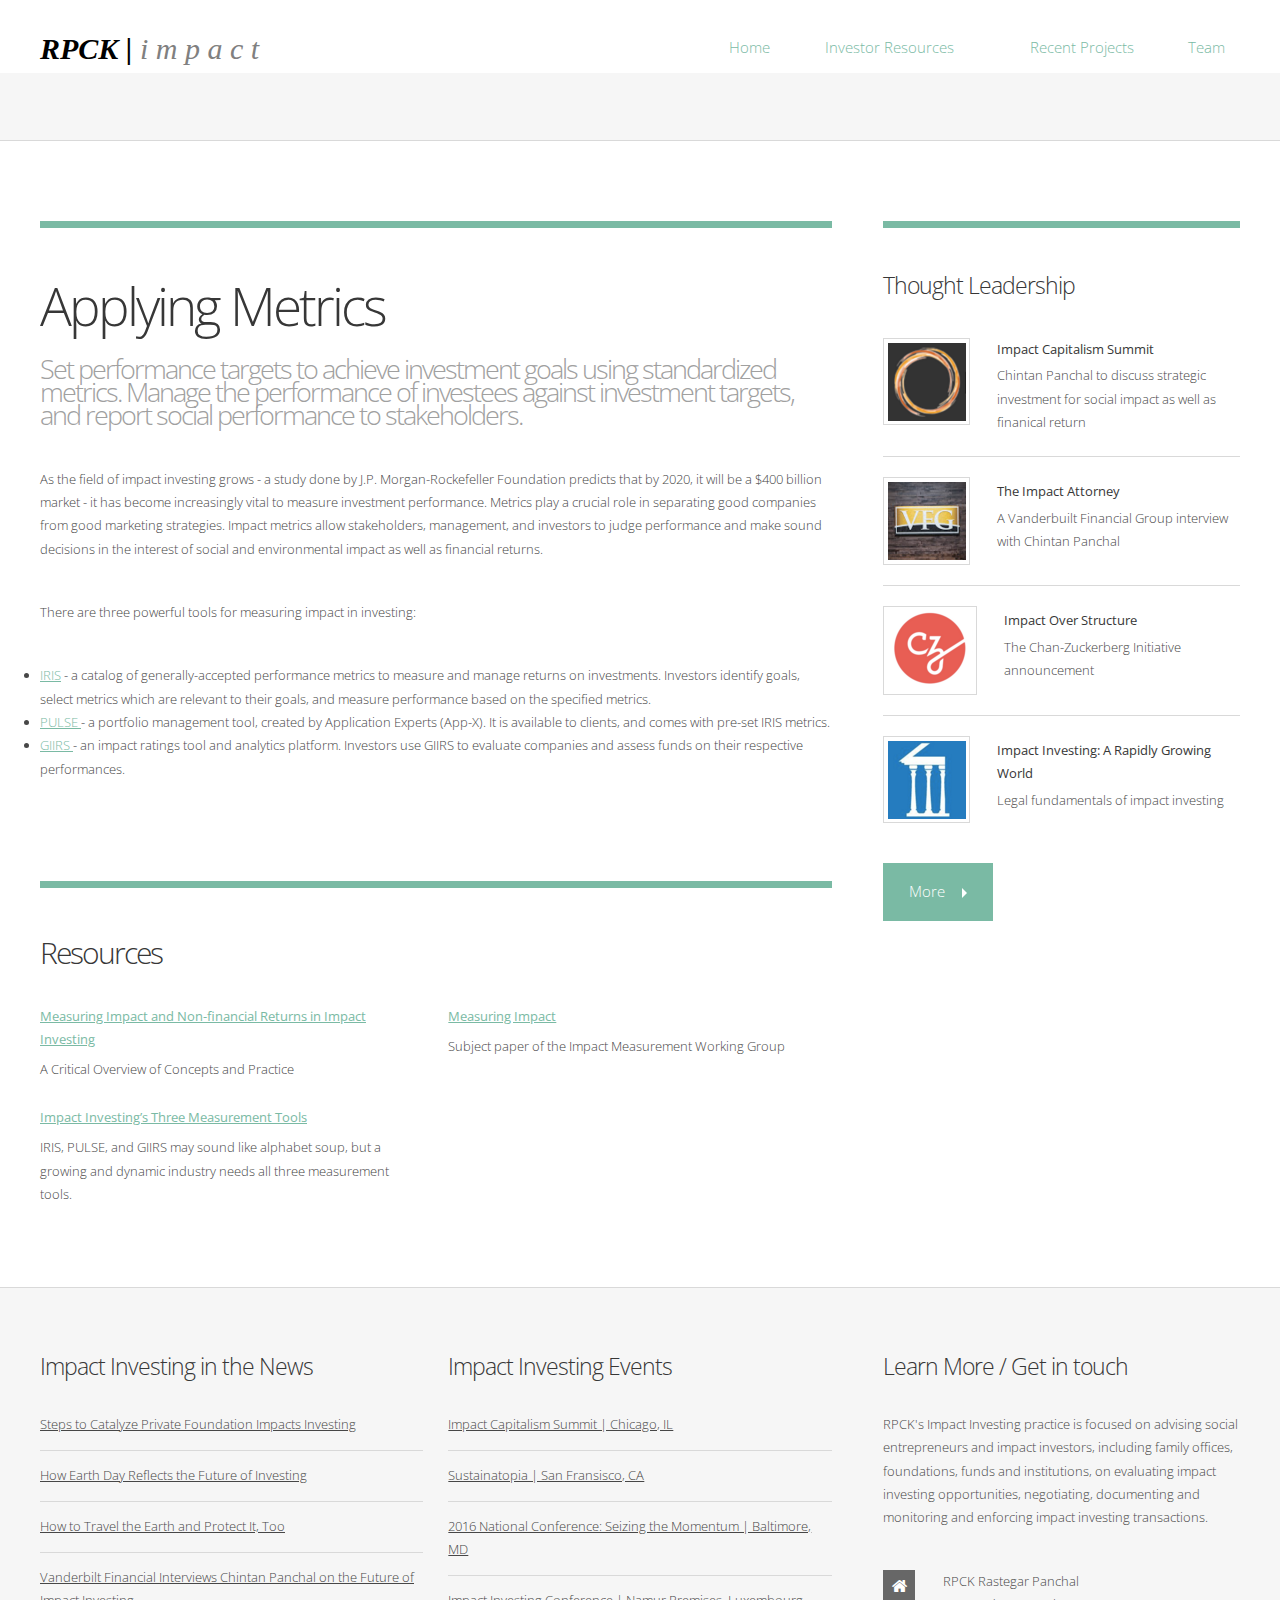
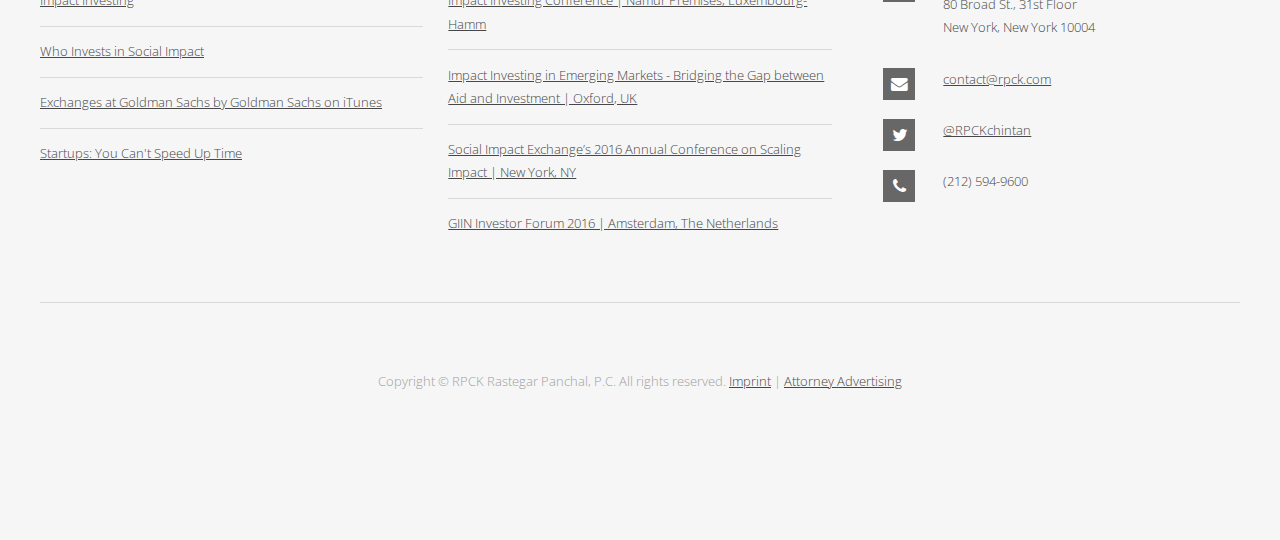
<file: metrics.html>
<!DOCTYPE HTML>
<!--
	Apex by Pixelarity
	pixelarity.com @pixelarity
	License: pixelarity.com/license
-->
<html>
	<head>
		<title>RPCK | Impact - Metrics</title>
		<meta charset="utf-8" />
		<meta name="viewport" content="width=device-width, initial-scale=1" />
		<!--[if lte IE 8]><script src="assets/js/ie/html5shiv.js"></script><![endif]-->
		<link rel="stylesheet" href="assets/css/main.css" />
		<!--[if lte IE 8]><link rel="stylesheet" href="assets/css/ie8.css" /><![endif]-->
		<link rel="icon" type="png" href="images/icon.png"
	</head>
	<body class="homepage">
		<div id="page-wrapper">

			<!-- Header Wrapper -->
				<div id="header-wrapper">

					<!-- Header -->
						<div class="container">
							<header id="page-header">
								<h1><a href="index.html" id="logo"><span>RPCK |</span> i m p a c t</a></h1>
								<nav id="nav">
									<ul>
										<li class="current_page_item"><a href="index.html">Home</a></li>
										<li>
											<a href="#" class="arrow">Investor Resources</a>
											<ul>
												<li><a href="opportunity.html">Opportunities</a></li>
												<li><a href="diligence.html">Diligence</a></li>
												<li><a href="capital.html">Capital</a></li>
												<li><a href="metrics.html">Metrics</a></li>
												<!-- <li><a href="growth.html">Growth</a></li>
												<li><a href="value.html">Value</a></li> -->
											</ul>
										</li>
										<li><a href="http://rpck.com/news/legal-news">Recent Projects</a></li>
										<li><a href="http://rpck.com/people/overview">Team</a></li>
									</ul>
								</nav>
							</header>
						</div>

				</div>

        <!-- Search Wrapper -->
  				<div id="search-wrapper">


  				</div>

			<!-- Main -->
				<div id="main-wrapper">
					<div class="container">
						<div class="row">
							<div class="8u 12u(mobile) important(mobile)">

								<!-- Content -->
									<div id="content">

										<!-- Article -->
											<article class="featured">
												<header>
													<h2>Applying Metrics</h2>
													<span class="byline">Set performance targets to achieve investment goals using standardized metrics. Manage the performance of investees against investment targets, and report social performance to stakeholders. </span>
												</header>
												<p>As the field of impact investing grows - a study done by J.P. Morgan-Rockefeller Foundation predicts that by 2020, it will be a $400 billion market - it has become increasingly vital to measure investment performance. Metrics play a crucial role in separating good companies from good marketing strategies. Impact metrics allow stakeholders, management, and investors to judge performance and make sound decisions in the interest of social and environmental impact as well as financial returns. </p>
												<p> There are three powerful tools for measuring impact in investing:  </p>

                          <li><a href="https://iris.thegiin.org/" target="_blank">IRIS</a> - a catalog of generally-accepted performance metrics to measure and manage returns on investments. Investors identify goals, select metrics which are relevant to their goals, and measure performance based on the specified metrics.</li>
                          <li><a href="https://appexchange.salesforce.com/listingDetail?listingId=a0N30000003GGeVEAW" target="_blank">PULSE </a> - a portfolio management tool, created by Application Experts (App-X). It is available to clients, and comes with pre-set IRIS metrics.</li>
                          <li><a href="http://b-analytics.net/giirs-ratings/">GIIRS </a>- an impact ratings tool and analytics platform. Investors use GIIRS to evaluate companies and assess funds on their respective performances. </li>
											</article>

										<!-- Section 1 -->
										<section>
											<header>
												<h2>Resources</h2>
											</header>
											<div class="grid-spaced">
												<div class="row">
													<div class="6u 12u(mobile)"><section>
														<h3><a href="documents/measuringImpactandNonf.pdf" target="_blank">Measuring Impact and Non-financial Returns in Impact Investing</a> </h3>
														<p>A Critical Overview of Concepts and Practice</p>
													</section></div>
													<div class="6u 12u(mobile)"><section>
														<h3><a href="documents/measuringImpact.pdf" target="_blank">Measuring Impact</a></h3>
														<p>Subject paper of the Impact Measurement Working Group</p>
													</section></div>
													<div class="row">
														<div class="6u 12u(mobile)"><section>
															<h3><a href="http://ssir.org/articles/entry/impact_investings_three_measurement_tools" target="_blank">Impact Investing’s Three Measurement Tools</a> </h3>
															<p>IRIS, PULSE, and GIIRS may sound like alphabet soup, but a growing and dynamic industry needs all three measurement tools.</p>
														</section></div>

												</div>
											</div>
										</section>

									</div>

							</div>
							<div class="4u 12u(mobile)">
								<div class="right-sidebar">

									<!-- Sidebar -->
										<div id="sidebar">

											<!-- Section 2 -->
											<section>
												<header>
													<h2>Thought Leadership</h2>
												</header>
												<ul class="style1 posts">
													<li>
														<a href="http://www.impact-capitalism.com/" target="_blank" class="image align-left"><img src="images/ics.png" alt="" /></a>
														<h3>Impact Capitalism Summit</h3>
														<p>Chintan Panchal to discuss strategic investment for social impact as well as finanical return</p>
														<span class="date"></span>
													</li>
													<li>
														<a href="http://rpck.com/news-new-york/legal-news/impact-attorney" target="_blank" class="image align-left"><img src="images/vfg.png" alt="" /></a>
														<h3>The Impact Attorney</h3>
														<p>A Vanderbuilt Financial Group interview with Chintan Panchal</p>
														<span class="date"></span>
													</li>
													<li>
														<a href="http://rpck.com/news-new-york/publications/impact-over-structure-the-chan-zuckerberg-initiative-announcement" target="_blank" class="image align-left"><img src="images/czi.png" alt="" /></a>
														<h3>Impact Over Structure</h3>
														<p>The Chan-Zuckerberg Initiative announcement</p>
														<span class="date"></span>
													</li>
													<li>
														<a href="http://www.lawline.com/cle/course/legal-fundamentals-of-impact-investing-a-rapidly-growing-world" target="_blank" class="image align-left"><img src="images/lawline.png" alt="" /></a>
														<h3>Impact Investing: A Rapidly Growing World</h3>
														<p>Legal fundamentals of impact investing</p>
														<span class="date"></span>
													</li>
												</ul>
												<a href="http://rpck.com/news/legal-news/" target="_blank" class="button">More</a>
											</section>

										</div>

								</div>
							</div>
						</div>
					</div>
				</div>

        <!-- Footer -->
  				<div id="footer-wrapper">
  					<footer id="page-footer" class="container">
  						<div class="row">
  							<div class="4u 12u(mobile)">

  								<!-- Links 1 -->
  									<section>
  										<h2>Impact Investing in the News</h2>
  										<ul class="style2">
  											<li><a href="https://twitter.com/RPCKchintan/status/724012961111629825" target="_blank">Steps to Catalyze Private Foundation Impacts Investing</a></li>
  											<li><a href="https://twitter.com/RPCKchintan/status/724011751826665473" target="_blank">How Earth Day Reflects the Future of Investing</a></li>
  											<li><a href="http://twitthat.com/dn9TJ" target="_blank">How to Travel the Earth and Protect It, Too</a></li>
  											<li><a href="https://twitter.com/VanderbiltFG/status/702581845200916480" target="_blank">Vanderbilt Financial Interviews Chintan Panchal on the Future of Impact Investing</a></li>
  											<li><a href="https://t.co/WudgKsXBew" target="_blank">Who Invests in Social Impact</a></li>
  											<li><a href="https://twitter.com/ImpactInvestor/status/723613162159804416" target="_blank">Exchanges at Goldman Sachs by Goldman Sachs on iTunes</a></li>
  											<li><a href="https://twitter.com/RPCKchintan/status/623091556313100289">Startups: You Can't Speed Up Time</a></li>
  										</ul>
  									</section>

  							</div>
  							<div class="4u 12u(mobile)">

  								<!-- Links 2 -->
  									<section>
											<h2>Impact Investing Events</h2>
  										<ul class="style2">
  											<li><a href="http://www.impact-capitalism.com/">Impact Capitalism Summit | Chicago, IL</a></li>
  											<li><a href="http://www.sustainatopia.com/">Sustainatopia | San Fransisco, CA</a></li>
  											<li><a href="http://www.missioninvestors.org/conference2016">2016 National Conference: Seizing the Momentum | Baltimore, MD</a></li>
  											<li><a href="http://www.alfi.lu/node/3128">Impact Investing Conference | Namur Premises, Luxembourg-Hamm</a></li>
  											<li><a href="http://thepalladiumgroup.com/what/event/Impact-Investing-in-Emerging-Markets">Impact Investing in Emerging Markets - Bridging the Gap between Aid and Investment | Oxford, UK </a></li>
  											<li><a href="http://www.socialimpactexchange.org/exchange/our-initiatives/annual-conference">Social Impact Exchange’s 2016 Annual Conference on Scaling Impact | New York, NY </a></li>
  											<li><a href="https://www.privateequityinternational.com/GIIN-Forum2016/">GIIN Investor Forum 2016 | Amsterdam, The Netherlands </a></li>
  										</ul>
  									</section>

  							</div>
  							<div class="4u 12u(mobile)">
  								<div class="side-padded">

  									<!-- Contact -->
  										<section>
  											<h2>Learn More / Get in touch</h2>
  											<p>RPCK's Impact Investing practice is focused on advising social entrepreneurs and impact investors, including family offices, foundations, funds and institutions, on evaluating impact investing opportunities, negotiating, documenting and monitoring and enforcing impact investing transactions.  </p>
  											<ul class="contact">
  												<li class="fa-home">
  													RPCK Rastegar Panchal<br />
  													80 Broad St., 31st Floor<br />
  													New York, New York 10004
  												</li>
  												<li class="fa-envelope">
  													<a href="mailto:contact@rpck.com">contact@rpck.com</a>
  												</li>
  												<li class="fa-twitter">
  													<a href="https://twitter.com/RPCKchintan" target="_blank">@RPCKchintan</a>
  												</li>
  												<li class="fa-phone">
  													(212) 594-9600
  												</li>
  											</ul>
  										</section>

  								</div>
  							</div>
  						</div>
  						<div id="copyright">
  							Copyright &copy; RPCK Rastegar Panchal, P.C. All rights reserved. <a href ="http://rpck.com/imprint/"> Imprint</a>  |  <a href="attorney-advertising.html">Attorney Advertising</a>				</div>
  					</footer>
  				</div>

  		</div>

  		<!-- Scripts -->
  			<script src="assets/js/jquery.min.js"></script>
  			<script src="assets/js/jquery.dropotron.min.js"></script>
  			<script src="assets/js/jquery.slidertron.min.js"></script>
  			<script src="assets/js/skel.min.js"></script>
  			<script src="assets/js/skel-viewport.min.js"></script>
  			<script src="assets/js/util.js"></script>
  			<!--[if lte IE 8]><script src="assets/js/ie/respond.min.js"></script><![endif]-->
  			<script src="assets/js/main.js"></script>

  	</body>
  </html>
</file>
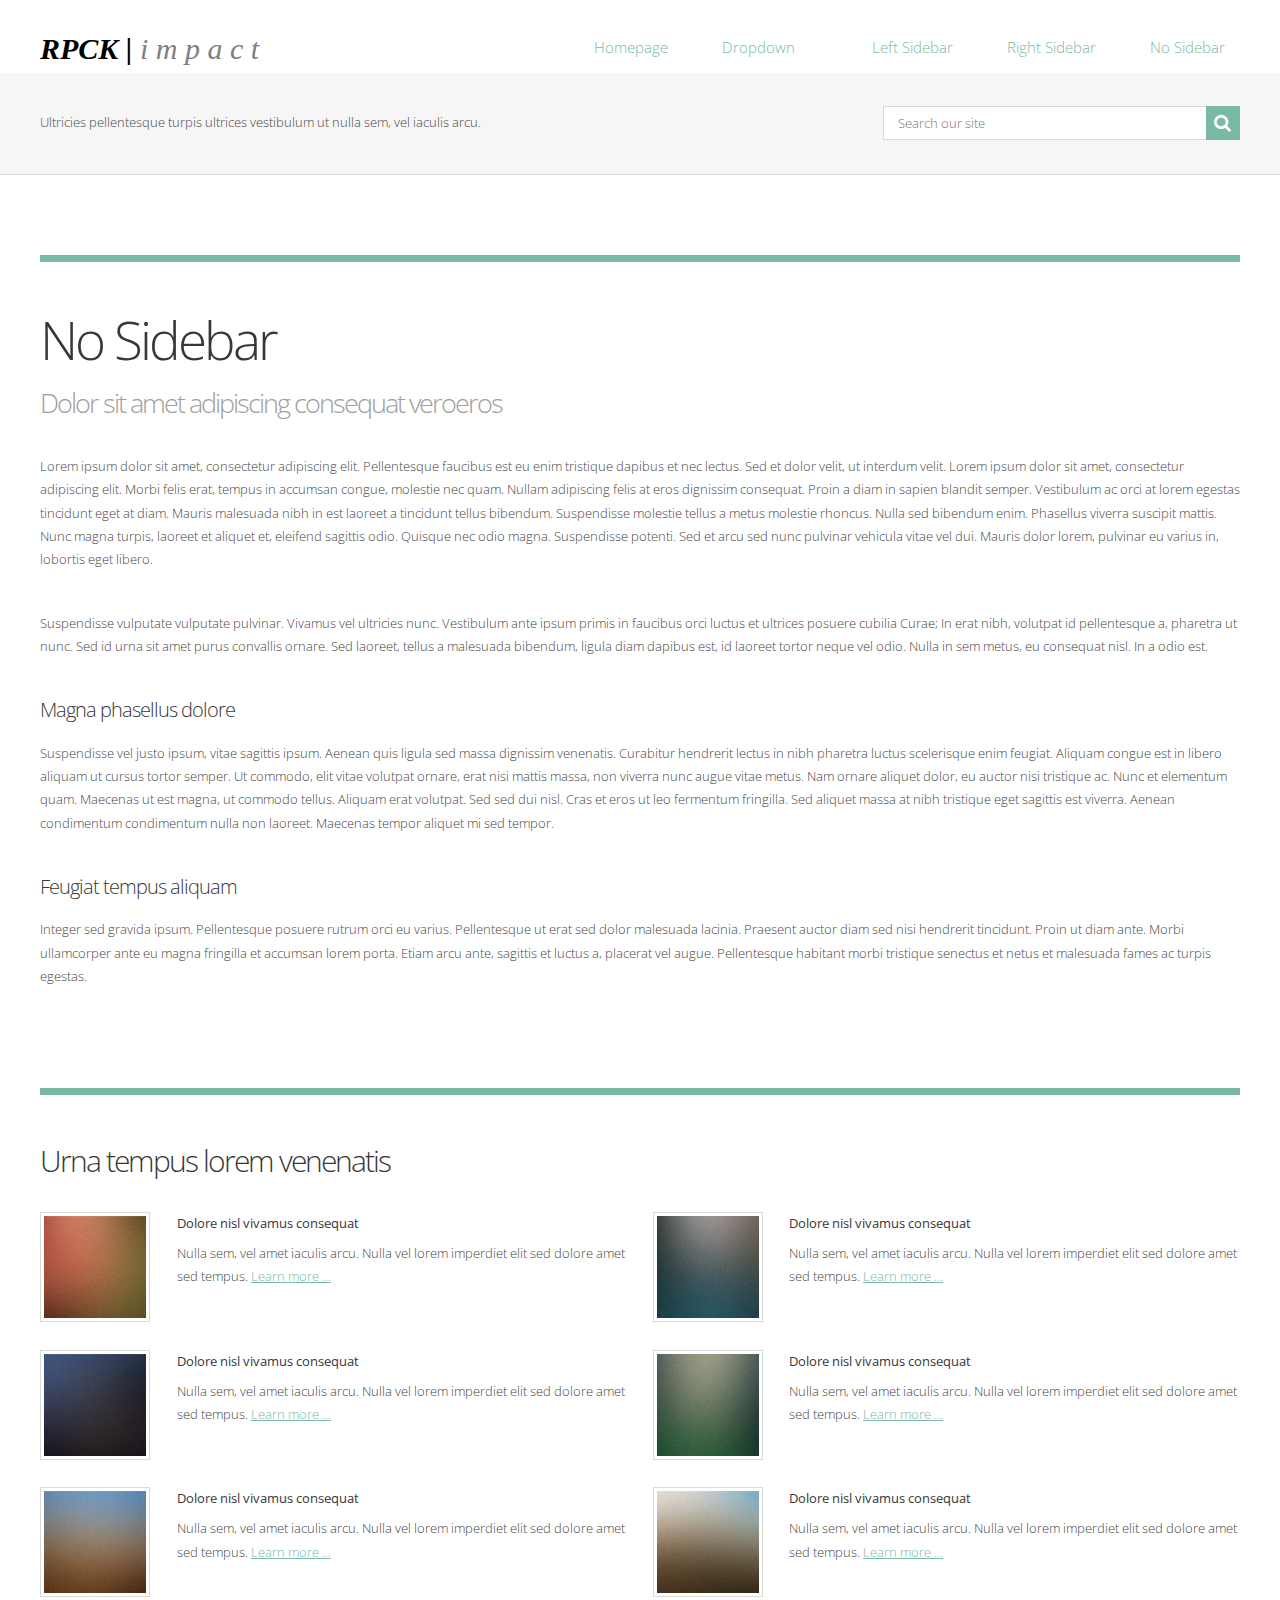
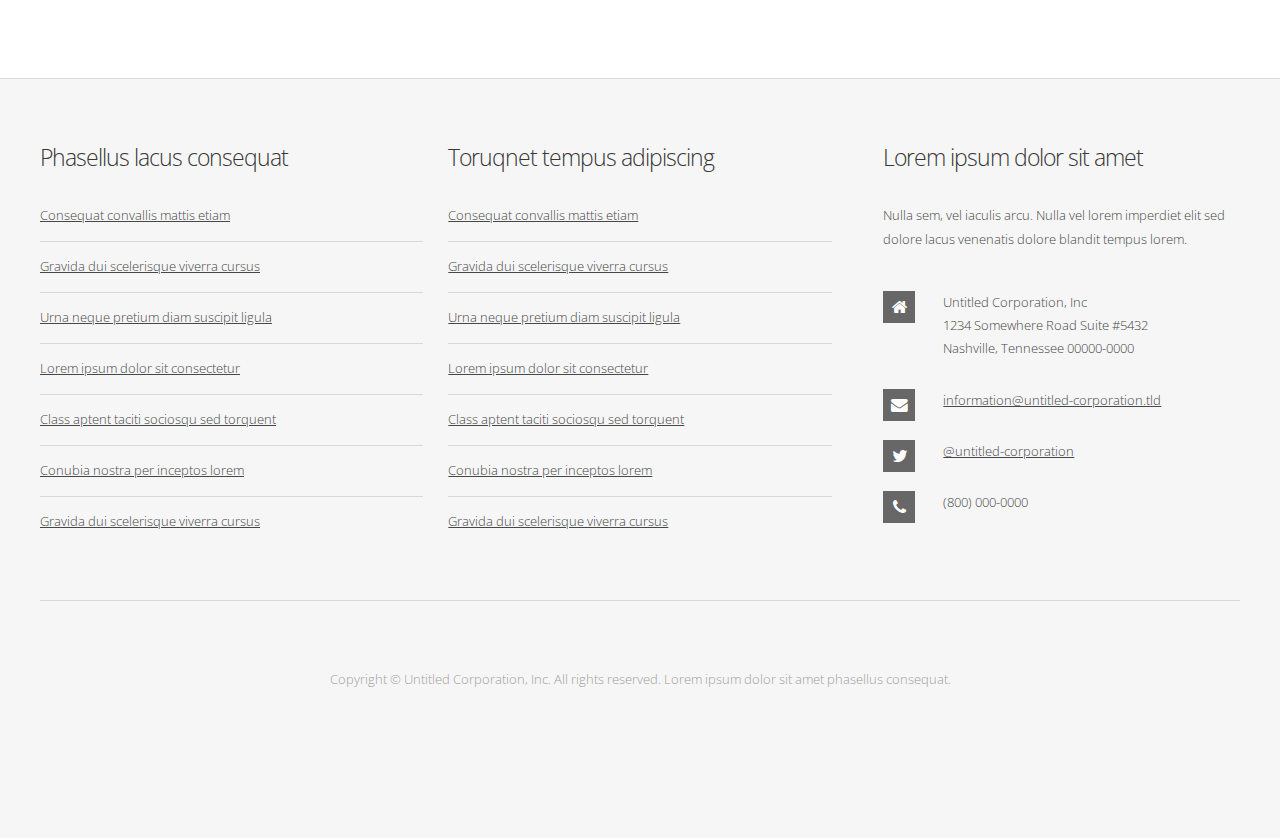
<file: no-sidebar.html>
<!DOCTYPE HTML>
<!--
	Apex by Pixelarity
	pixelarity.com @pixelarity
	License: pixelarity.com/license
-->
<html>
	<head>
		<title>Untitled</title>
		<meta charset="utf-8" />
		<meta name="viewport" content="width=device-width, initial-scale=1" />
		<!--[if lte IE 8]><script src="assets/js/ie/html5shiv.js"></script><![endif]-->
		<link rel="stylesheet" href="assets/css/main.css" />
		<!--[if lte IE 8]><link rel="stylesheet" href="assets/css/ie8.css" /><![endif]-->
		<link rel="icon" type="png" href="images/icon.png"
	</head>
	<body>
		<div id="page-wrapper">

			<!-- Header Wrapper -->
				<div id="header-wrapper">

					<!-- Header -->
						<div class="container">
							<header id="page-header">
								<h1><a href="index.html" id="logo"><span>RPCK |</span> i m p a c t</a></h1>
								<nav id="nav">
									<ul>
										<li><a href="index.html">Homepage</a></li>
										<li>
											<a href="#" class="arrow">Dropdown</a>
											<ul>
												<li><a href="#">Lorem ipsum dolor</a></li>
												<li><a href="#">Magna phasellus</a></li>
												<li><a href="#">Etiam dolore nisl</a></li>
												<li>
													<span class="arrow">Phasellus consequat</span>
													<ul>
														<li><a href="#">Lorem ipsum dolor</a></li>
														<li><a href="#">Phasellus consequat</a></li>
														<li><a href="#">Magna phasellus</a></li>
														<li><a href="#">Etiam dolore nisl</a></li>
														<li><a href="#">Veroeros feugiat</a></li>
													</ul>
												</li>
												<li><a href="#">Veroeros feugiat</a></li>
											</ul>
										</li>
										<li><a href="left-sidebar.html">Left Sidebar</a></li>
										<li><a href="right-sidebar.html">Right Sidebar</a></li>
										<li class="current_page_item"><a href="no-sidebar.html">No Sidebar</a></li>
									</ul>
								</nav>
							</header>
						</div>

				</div>

			<!-- Search Wrapper -->
				<div id="search-wrapper">

					<!-- Search -->
						<div class="container" id="search">
							<span>Ultricies pellentesque turpis ultrices vestibulum ut nulla sem, vel iaculis arcu.</span>
							<div class="row">
								<div class="-8u 12u(mobile) 4u 12u(mobile)">
									<div class="side-padded">
										<form method="post" action="#">
											<div>
												<input type="text" class="text" name="search" placeholder="Search our site" />
												<input type="submit" value="Search" class="button" />
											</div>
										</form>
									</div>
								</div>
							</div>
						</div>

				</div>

			<!-- Main -->
				<div id="main-wrapper">
					<div class="container">
						<div class="row">
							<div class="12u important(mobile)">

								<!-- Content -->
									<div id="content">

										<!-- Article -->
											<article class="featured">
												<header>
													<h2>No Sidebar</h2>
													<span class="byline">Dolor sit amet adipiscing consequat veroeros</span>
												</header>
												<p>Lorem ipsum dolor sit amet, consectetur adipiscing elit. Pellentesque faucibus est eu enim tristique dapibus et nec lectus. Sed et dolor velit, ut interdum velit. Lorem ipsum dolor sit amet, consectetur adipiscing elit. Morbi felis erat, tempus in accumsan congue, molestie nec quam. Nullam adipiscing felis at eros dignissim consequat. Proin a diam in sapien blandit semper. Vestibulum ac orci at lorem egestas tincidunt eget at diam. Mauris malesuada nibh in est laoreet a tincidunt tellus bibendum. Suspendisse molestie tellus a metus molestie rhoncus. Nulla sed bibendum enim. Phasellus viverra suscipit mattis. Nunc magna turpis, laoreet et aliquet et, eleifend sagittis odio. Quisque nec odio magna. Suspendisse potenti. Sed et arcu sed nunc pulvinar vehicula vitae vel dui. Mauris dolor lorem, pulvinar eu varius in, lobortis eget libero.</p>
												<p>Suspendisse vulputate vulputate pulvinar. Vivamus vel ultricies nunc. Vestibulum ante ipsum primis in faucibus orci luctus et ultrices posuere cubilia Curae; In erat nibh, volutpat id pellentesque a, pharetra ut nunc. Sed id urna sit amet purus convallis ornare. Sed laoreet, tellus a malesuada bibendum, ligula diam dapibus est, id laoreet tortor neque vel odio. Nulla in sem metus, eu consequat nisl. In a odio est.</p>
												<h3>Magna phasellus dolore</h3>
												<p>Suspendisse vel justo ipsum, vitae sagittis ipsum. Aenean quis ligula sed massa dignissim venenatis. Curabitur hendrerit lectus in nibh pharetra luctus scelerisque enim feugiat. Aliquam congue est in libero aliquam ut cursus tortor semper. Ut commodo, elit vitae volutpat ornare, erat nisi mattis massa, non viverra nunc augue vitae metus. Nam ornare aliquet dolor, eu auctor nisi tristique ac. Nunc et elementum quam. Maecenas ut est magna, ut commodo tellus. Aliquam erat volutpat. Sed sed dui nisl. Cras et eros ut leo fermentum fringilla. Sed aliquet massa at nibh tristique eget sagittis est viverra. Aenean condimentum condimentum nulla non laoreet. Maecenas tempor aliquet mi sed tempor.</p>
												<h3>Feugiat tempus aliquam</h3>
												<p>Integer sed gravida ipsum. Pellentesque posuere rutrum orci eu varius. Pellentesque ut erat sed dolor malesuada lacinia. Praesent auctor diam sed nisi hendrerit tincidunt. Proin ut diam ante. Morbi ullamcorper ante eu magna fringilla et accumsan lorem porta. Etiam arcu ante, sagittis et luctus a, placerat vel augue. Pellentesque habitant morbi tristique senectus et netus et malesuada fames ac turpis egestas. </p>
											</article>

										<!-- Section 1 -->
											<section>
												<header>
													<h2>Urna tempus lorem venenatis</h2>
												</header>
												<div class="grid-spaced">
													<div class="row">
														<div class="6u 12u(mobile)"><section>
															<a href="#" class="image image-style2 align-left"><img src="images/pic06.jpg" alt="" /></a>
															<h3>Dolore nisl vivamus consequat</h3>
															<p>Nulla sem, vel amet iaculis arcu. Nulla vel lorem imperdiet elit sed
															dolore amet sed tempus. <a href="#">Learn more ...</a></p>
														</section></div>
														<div class="6u 12u(mobile)"><section>
															<a href="#" class="image image-style2 align-left"><img src="images/pic07.jpg" alt="" /></a>
															<h3>Dolore nisl vivamus consequat</h3>
															<p>Nulla sem, vel amet iaculis arcu. Nulla vel lorem imperdiet elit sed
															dolore amet sed tempus. <a href="#">Learn more ...</a></p>
														</section></div>
													</div>
													<div class="row">
														<div class="6u 12u(mobile)"><section>
															<a href="#" class="image image-style2 align-left"><img src="images/pic08.jpg" alt="" /></a>
															<h3>Dolore nisl vivamus consequat</h3>
															<p>Nulla sem, vel amet iaculis arcu. Nulla vel lorem imperdiet elit sed
															dolore amet sed tempus. <a href="#">Learn more ...</a></p>
														</section></div>
														<div class="6u 12u(mobile)"><section>
															<a href="#" class="image image-style2 align-left"><img src="images/pic09.jpg" alt="" /></a>
															<h3>Dolore nisl vivamus consequat</h3>
															<p>Nulla sem, vel amet iaculis arcu. Nulla vel lorem imperdiet elit sed
															dolore amet sed tempus. <a href="#">Learn more ...</a></p>
														</section></div>
													</div>
													<div class="row">
														<div class="6u 12u(mobile)"><section>
															<a href="#" class="image image-style2 align-left"><img src="images/pic10.jpg" alt="" /></a>
															<h3>Dolore nisl vivamus consequat</h3>
															<p>Nulla sem, vel amet iaculis arcu. Nulla vel lorem imperdiet elit sed
															dolore amet sed tempus. <a href="#">Learn more ...</a></p>
														</section></div>
														<div class="6u 12u(mobile)"><section>
															<a href="#" class="image image-style2 align-left"><img src="images/pic11.jpg" alt="" /></a>
															<h3>Dolore nisl vivamus consequat</h3>
															<p>Nulla sem, vel amet iaculis arcu. Nulla vel lorem imperdiet elit sed
															dolore amet sed tempus. <a href="#">Learn more ...</a></p>
														</section></div>
													</div>
												</div>
											</section>

									</div>

							</div>
						</div>
					</div>
				</div>

			<!-- Footer -->
				<div id="footer-wrapper">
					<footer id="page-footer" class="container">
						<div class="row">
							<div class="4u 12u(mobile)">

								<!-- Links 1 -->
									<section>
										<h2>Phasellus lacus consequat</h2>
										<ul class="style2">
											<li><a href="#">Consequat convallis mattis etiam</a></li>
											<li><a href="#">Gravida dui scelerisque viverra cursus</a></li>
											<li><a href="#">Urna neque pretium diam suscipit ligula</a></li>
											<li><a href="#">Lorem ipsum dolor sit  consectetur</a></li>
											<li><a href="#">Class aptent taciti sociosqu sed torquent</a></li>
											<li><a href="#">Conubia nostra per inceptos lorem</a></li>
											<li><a href="#">Gravida dui scelerisque viverra cursus</a></li>
										</ul>
									</section>

							</div>
							<div class="4u 12u(mobile)">

								<!-- Links 2 -->
									<section>
										<h2>Toruqnet tempus adipiscing</h2>
										<ul class="style2">
											<li><a href="#">Consequat convallis mattis etiam</a></li>
											<li><a href="#">Gravida dui scelerisque viverra cursus</a></li>
											<li><a href="#">Urna neque pretium diam suscipit ligula</a></li>
											<li><a href="#">Lorem ipsum dolor sit  consectetur</a></li>
											<li><a href="#">Class aptent taciti sociosqu sed torquent</a></li>
											<li><a href="#">Conubia nostra per inceptos lorem</a></li>
											<li><a href="#">Gravida dui scelerisque viverra cursus</a></li>
										</ul>
									</section>

							</div>
							<div class="4u 12u(mobile)">
								<div class="side-padded">

									<!-- Contact -->
										<section>
											<h2>Lorem ipsum dolor sit amet</h2>
											<p>Nulla sem, vel iaculis arcu. Nulla vel lorem imperdiet elit sed
											dolore lacus venenatis dolore blandit tempus lorem.</p>
											<ul class="contact">
												<li class="fa-home">
													Untitled Corporation, Inc<br />
													1234 Somewhere Road Suite #5432<br />
													Nashville, Tennessee 00000-0000
												</li>
												<li class="fa-envelope">
													<a href="#">information@untitled-corporation.tld</a>
												</li>
												<li class="fa-twitter">
													<a href="#">@untitled-corporation</a>
												</li>
												<li class="fa-phone">
													(800) 000-0000
												</li>
											</ul>
										</section>

								</div>
							</div>
						</div>
						<div id="copyright">
							Copyright &copy; Untitled Corporation, Inc. All rights reserved. Lorem ipsum dolor sit amet phasellus consequat.
						</div>
					</footer>
				</div>

		</div>

		<!-- Scripts -->
			<script src="assets/js/jquery.min.js"></script>
			<script src="assets/js/jquery.dropotron.min.js"></script>
			<script src="assets/js/jquery.slidertron.min.js"></script>
			<script src="assets/js/skel.min.js"></script>
			<script src="assets/js/skel-viewport.min.js"></script>
			<script src="assets/js/util.js"></script>
			<!--[if lte IE 8]><script src="assets/js/ie/respond.min.js"></script><![endif]-->
			<script src="assets/js/main.js"></script>

	</body>
</html>
</file>
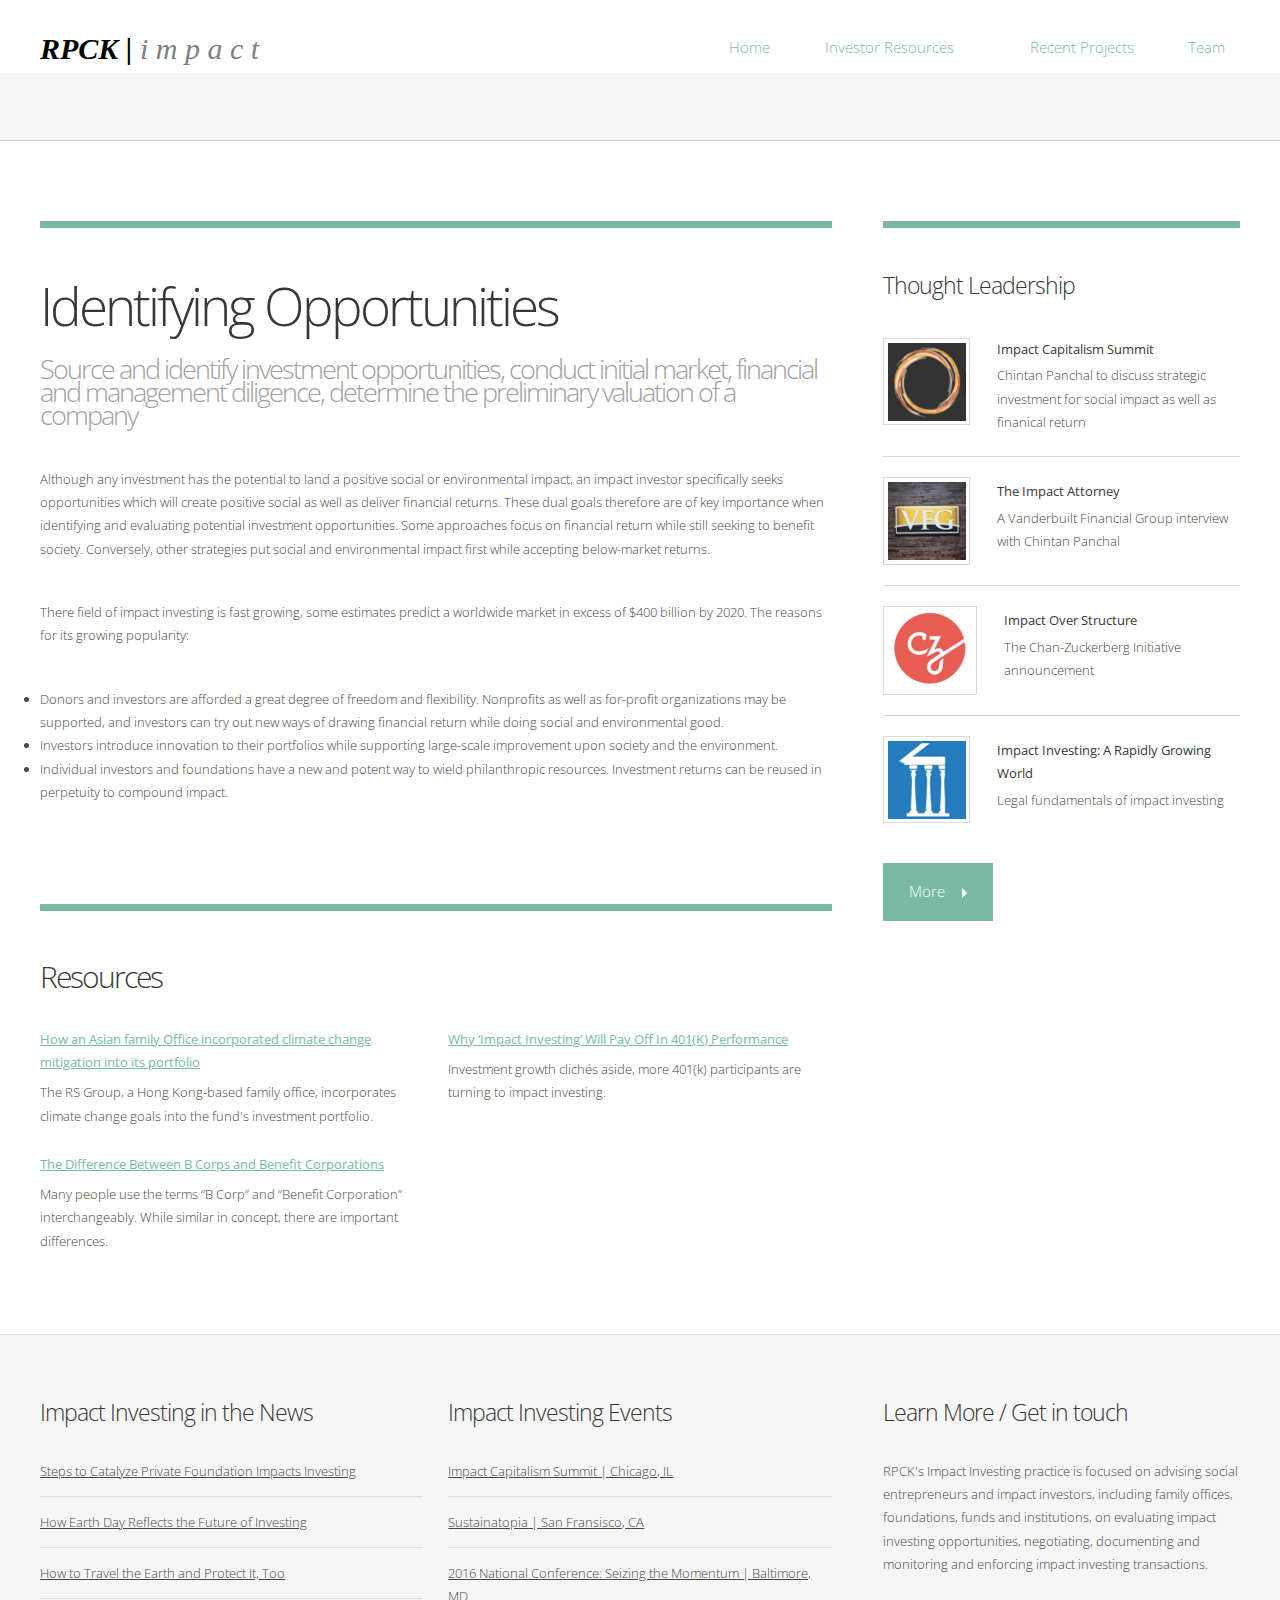
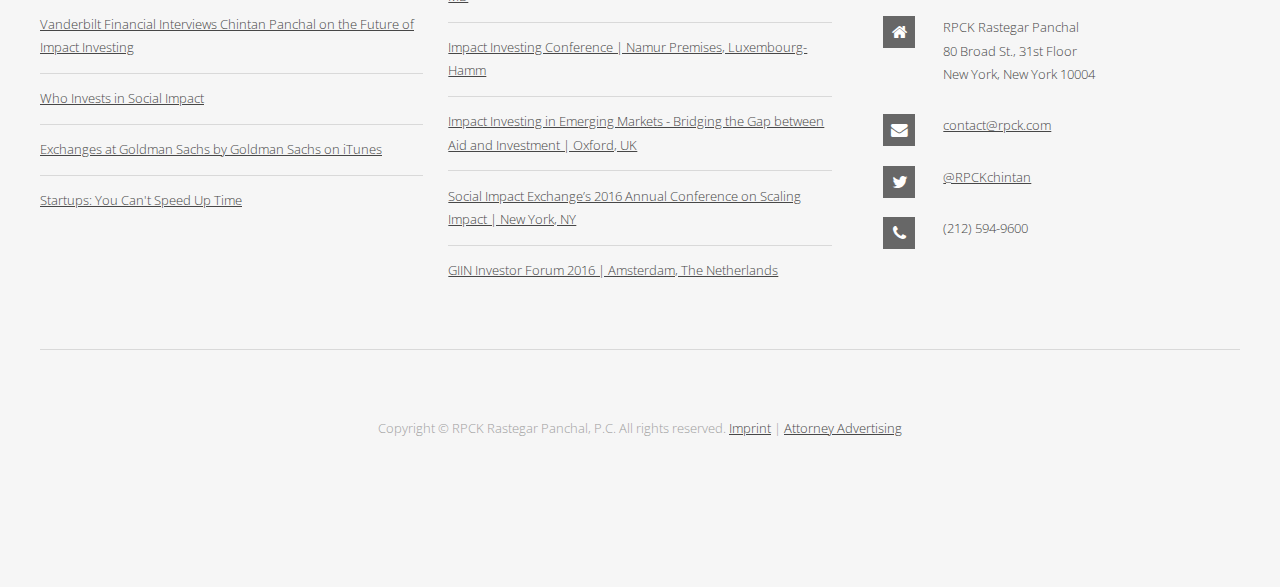
<file: opportunity.html>
<!DOCTYPE HTML>
<!--
	Apex by Pixelarity
	pixelarity.com @pixelarity
	License: pixelarity.com/license
-->
<html>
	<head>
		<title>RPCK | Impact - Opportunity</title>
		<meta charset="utf-8" />
		<meta name="viewport" content="width=device-width, initial-scale=1" />
		<!--[if lte IE 8]><script src="assets/js/ie/html5shiv.js"></script><![endif]-->
		<link rel="stylesheet" href="assets/css/main.css" />
		<!--[if lte IE 8]><link rel="stylesheet" href="assets/css/ie8.css" /><![endif]-->
		<link rel="icon" type="png" href="images/icon.png"
	</head>
	<body class="homepage">
		<div id="page-wrapper">

			<!-- Header Wrapper -->
				<div id="header-wrapper">

					<!-- Header -->
						<div class="container">
							<header id="page-header">
								<h1><a href="index.html" id="logo"><span>RPCK |</span> i m p a c t</a></h1>
								<nav id="nav">
									<ul>
										<li class="current_page_item"><a href="index.html">Home</a></li>
										<li>
											<a href="#" class="arrow">Investor Resources</a>
											<ul>
												<li><a href="opportunity.html">Opportunities</a></li>
												<li><a href="diligence.html">Diligence</a></li>
												<li><a href="capital.html">Capital</a></li>
												<li><a href="metrics.html">Metrics</a></li>
												<!-- <li><a href="growth.html">Growth</a></li>
												<li><a href="value.html">Value</a></li> -->
											</ul>
										</li>
										<li><a href="http://rpck.com/news/legal-news">Recent Projects</a></li>
										<li><a href="http://rpck.com/people/overview">Team</a></li>
									</ul>
								</nav>
							</header>
						</div>

				</div>

        <!-- Search Wrapper -->
  				<div id="search-wrapper">


  				</div>

			<!-- Main -->
				<div id="main-wrapper">
					<div class="container">
						<div class="row">
							<div class="8u 12u(mobile) important(mobile)">

								<!-- Content -->
									<div id="content">

										<!-- Article -->
											<article class="featured">
												<header>
													<h2>Identifying Opportunities</h2>
													<span class="byline">Source and identify investment opportunities, conduct initial market, financial and management diligence, determine the preliminary valuation of a company</span>
												</header>
												<p>Although any investment has the potential to land a positive social or environmental impact, an impact investor specifically seeks opportunities which will create positive social as well as deliver financial returns. These dual goals therefore are of key importance when identifying and evaluating potential investment opportunities.  Some approaches focus on financial return while still seeking to benefit society. Conversely, other strategies put social and environmental impact first while accepting below-market returns. </p>

												<p>There field of impact investing is fast growing, some estimates predict a worldwide market in excess of $400 billion by 2020. The reasons for its growing popularity: </p>

                          <li>Donors and investors are afforded a great degree of freedom and flexibility. Nonprofits as well as for-profit organizations may be supported, and investors can try out new ways of drawing financial return while doing social and environmental good.</li>
                          <li>Investors introduce innovation to their portfolios while supporting large-scale improvement upon society and the environment. </li>
                          <li>Individual investors and foundations have a new and potent way to wield philanthropic resources. Investment returns can be reused in perpetuity to compound impact. </li>
											</article>

										<!-- Section 1 -->
										<section>
											<header>
												<h2>Resources</h2>
											</header>
											<div class="grid-spaced">
												<div class="row">
													<div class="6u 12u(mobile)"><section>
														<h3><a href="http://bit.ly/1FNChEA" target="_blank">How an Asian family Office incorporated climate change mitigation into its portfolio </a> </h3>
														<p>The RS Group, a Hong Kong-based family office, incorporates climate change goals into the fund's investment portfolio. </p>
													</section></div>
													<div class="6u 12u(mobile)"><section>
														<h3><a href="http://401kspecialistmag.com/impact-investing-pays-off-401k-performance/" target="_blank">Why ‘Impact Investing’ Will Pay Off In 401(K) Performance</a></h3>
														<p>Investment growth clichés aside, more 401(k) participants are turning to impact investing.</p>
													</section></div>
													<div class="row">
													<div class="6u 12u(mobile)"><section>
														<h3><a href="http://www.consciouscompanymagazine.com/blogs/press/35928193-b-corp-vs-benefit-corporation" target="_blank">The Difference Between B Corps and Benefit Corporations</a></h3>
														<p>Many people use the terms “B Corp” and “Benefit Corporation” interchangeably. While similar in concept, there are important differences.</p>
													</section></div>

												</div>
											</div>
										</section>

									</div>

							</div>
							<div class="4u 12u(mobile)">
								<div class="right-sidebar">

									<!-- Sidebar -->
										<div id="sidebar">

											<!-- Section 2 -->
											<section>
												<header>
													<h2>Thought Leadership</h2>
												</header>
												<ul class="style1 posts">
													<li>
														<a href="http://www.impact-capitalism.com/" target="_blank" class="image align-left"><img src="images/ics.png" alt="" /></a>
														<h3>Impact Capitalism Summit</h3>
														<p>Chintan Panchal to discuss strategic investment for social impact as well as finanical return</p>
														<span class="date"></span>
													</li>
													<li>
														<a href="http://rpck.com/news-new-york/legal-news/impact-attorney" target="_blank" class="image align-left"><img src="images/vfg.png" alt="" /></a>
														<h3>The Impact Attorney</h3>
														<p>A Vanderbuilt Financial Group interview with Chintan Panchal</p>
														<span class="date"></span>
													</li>
													<li>
														<a href="http://rpck.com/news-new-york/publications/impact-over-structure-the-chan-zuckerberg-initiative-announcement" target="_blank" class="image align-left"><img src="images/czi.png" alt="" /></a>
														<h3>Impact Over Structure</h3>
														<p>The Chan-Zuckerberg Initiative announcement</p>
														<span class="date"></span>
													</li>
													<li>
														<a href="http://www.lawline.com/cle/course/legal-fundamentals-of-impact-investing-a-rapidly-growing-world" target="_blank" class="image align-left"><img src="images/lawline.png" alt="" /></a>
														<h3>Impact Investing: A Rapidly Growing World</h3>
														<p>Legal fundamentals of impact investing</p>
														<span class="date"></span>
													</li>
												</ul>
												<a href="http://rpck.com/news/legal-news/" target="_blank" class="button">More</a>
											</section>

										</div>

								</div>
							</div>
						</div>
					</div>
				</div>

        <!-- Footer -->
  				<div id="footer-wrapper">
  					<footer id="page-footer" class="container">
  						<div class="row">
  							<div class="4u 12u(mobile)">

  								<!-- Links 1 -->
  									<section>
  										<h2>Impact Investing in the News</h2>
  										<ul class="style2">
  											<li><a href="https://twitter.com/RPCKchintan/status/724012961111629825" target="_blank">Steps to Catalyze Private Foundation Impacts Investing</a></li>
  											<li><a href="https://twitter.com/RPCKchintan/status/724011751826665473" target="_blank">How Earth Day Reflects the Future of Investing</a></li>
  											<li><a href="http://twitthat.com/dn9TJ" target="_blank">How to Travel the Earth and Protect It, Too</a></li>
  											<li><a href="https://twitter.com/VanderbiltFG/status/702581845200916480" target="_blank">Vanderbilt Financial Interviews Chintan Panchal on the Future of Impact Investing</a></li>
  											<li><a href="https://t.co/WudgKsXBew" target="_blank">Who Invests in Social Impact</a></li>
  											<li><a href="https://twitter.com/ImpactInvestor/status/723613162159804416" target="_blank">Exchanges at Goldman Sachs by Goldman Sachs on iTunes</a></li>
  											<li><a href="https://twitter.com/RPCKchintan/status/623091556313100289">Startups: You Can't Speed Up Time</a></li>
  										</ul>
  									</section>

  							</div>
  							<div class="4u 12u(mobile)">

  								<!-- Links 2 -->
  									<section>
											<h2>Impact Investing Events</h2>
  										<ul class="style2">
  											<li><a href="http://www.impact-capitalism.com/">Impact Capitalism Summit | Chicago, IL</a></li>
  											<li><a href="http://www.sustainatopia.com/">Sustainatopia | San Fransisco, CA</a></li>
  											<li><a href="http://www.missioninvestors.org/conference2016">2016 National Conference: Seizing the Momentum | Baltimore, MD</a></li>
  											<li><a href="http://www.alfi.lu/node/3128">Impact Investing Conference | Namur Premises, Luxembourg-Hamm</a></li>
  											<li><a href="http://thepalladiumgroup.com/what/event/Impact-Investing-in-Emerging-Markets">Impact Investing in Emerging Markets - Bridging the Gap between Aid and Investment | Oxford, UK </a></li>
  											<li><a href="http://www.socialimpactexchange.org/exchange/our-initiatives/annual-conference">Social Impact Exchange’s 2016 Annual Conference on Scaling Impact | New York, NY </a></li>
  											<li><a href="https://www.privateequityinternational.com/GIIN-Forum2016/">GIIN Investor Forum 2016 | Amsterdam, The Netherlands </a></li>
  										</ul>
  									</section>

  							</div>
  							<div class="4u 12u(mobile)">
  								<div class="side-padded">

  									<!-- Contact -->
  										<section>
  											<h2>Learn More / Get in touch</h2>
  											<p>RPCK's Impact Investing practice is focused on advising social entrepreneurs and impact investors, including family offices, foundations, funds and institutions, on evaluating impact investing opportunities, negotiating, documenting and monitoring and enforcing impact investing transactions.  </p>
  											<ul class="contact">
  												<li class="fa-home">
  													RPCK Rastegar Panchal<br />
  													80 Broad St., 31st Floor<br />
  													New York, New York 10004
  												</li>
  												<li class="fa-envelope">
  													<a href="mailto:contact@rpck.com">contact@rpck.com</a>
  												</li>
  												<li class="fa-twitter">
  													<a href="https://twitter.com/RPCKchintan" target="_blank">@RPCKchintan</a>
  												</li>
  												<li class="fa-phone">
  													(212) 594-9600
  												</li>
  											</ul>
  										</section>

  								</div>
  							</div>
  						</div>
  						<div id="copyright">
  							Copyright &copy; RPCK Rastegar Panchal, P.C. All rights reserved. <a href ="http://rpck.com/imprint/"> Imprint</a>  |  <a href="attorney-advertising.html">Attorney Advertising</a>				</div>
  					</footer>
  				</div>

  		</div>

  		<!-- Scripts -->
  			<script src="assets/js/jquery.min.js"></script>
  			<script src="assets/js/jquery.dropotron.min.js"></script>
  			<script src="assets/js/jquery.slidertron.min.js"></script>
  			<script src="assets/js/skel.min.js"></script>
  			<script src="assets/js/skel-viewport.min.js"></script>
  			<script src="assets/js/util.js"></script>
  			<!--[if lte IE 8]><script src="assets/js/ie/respond.min.js"></script><![endif]-->
  			<script src="assets/js/main.js"></script>

  	</body>
  </html>
</file>
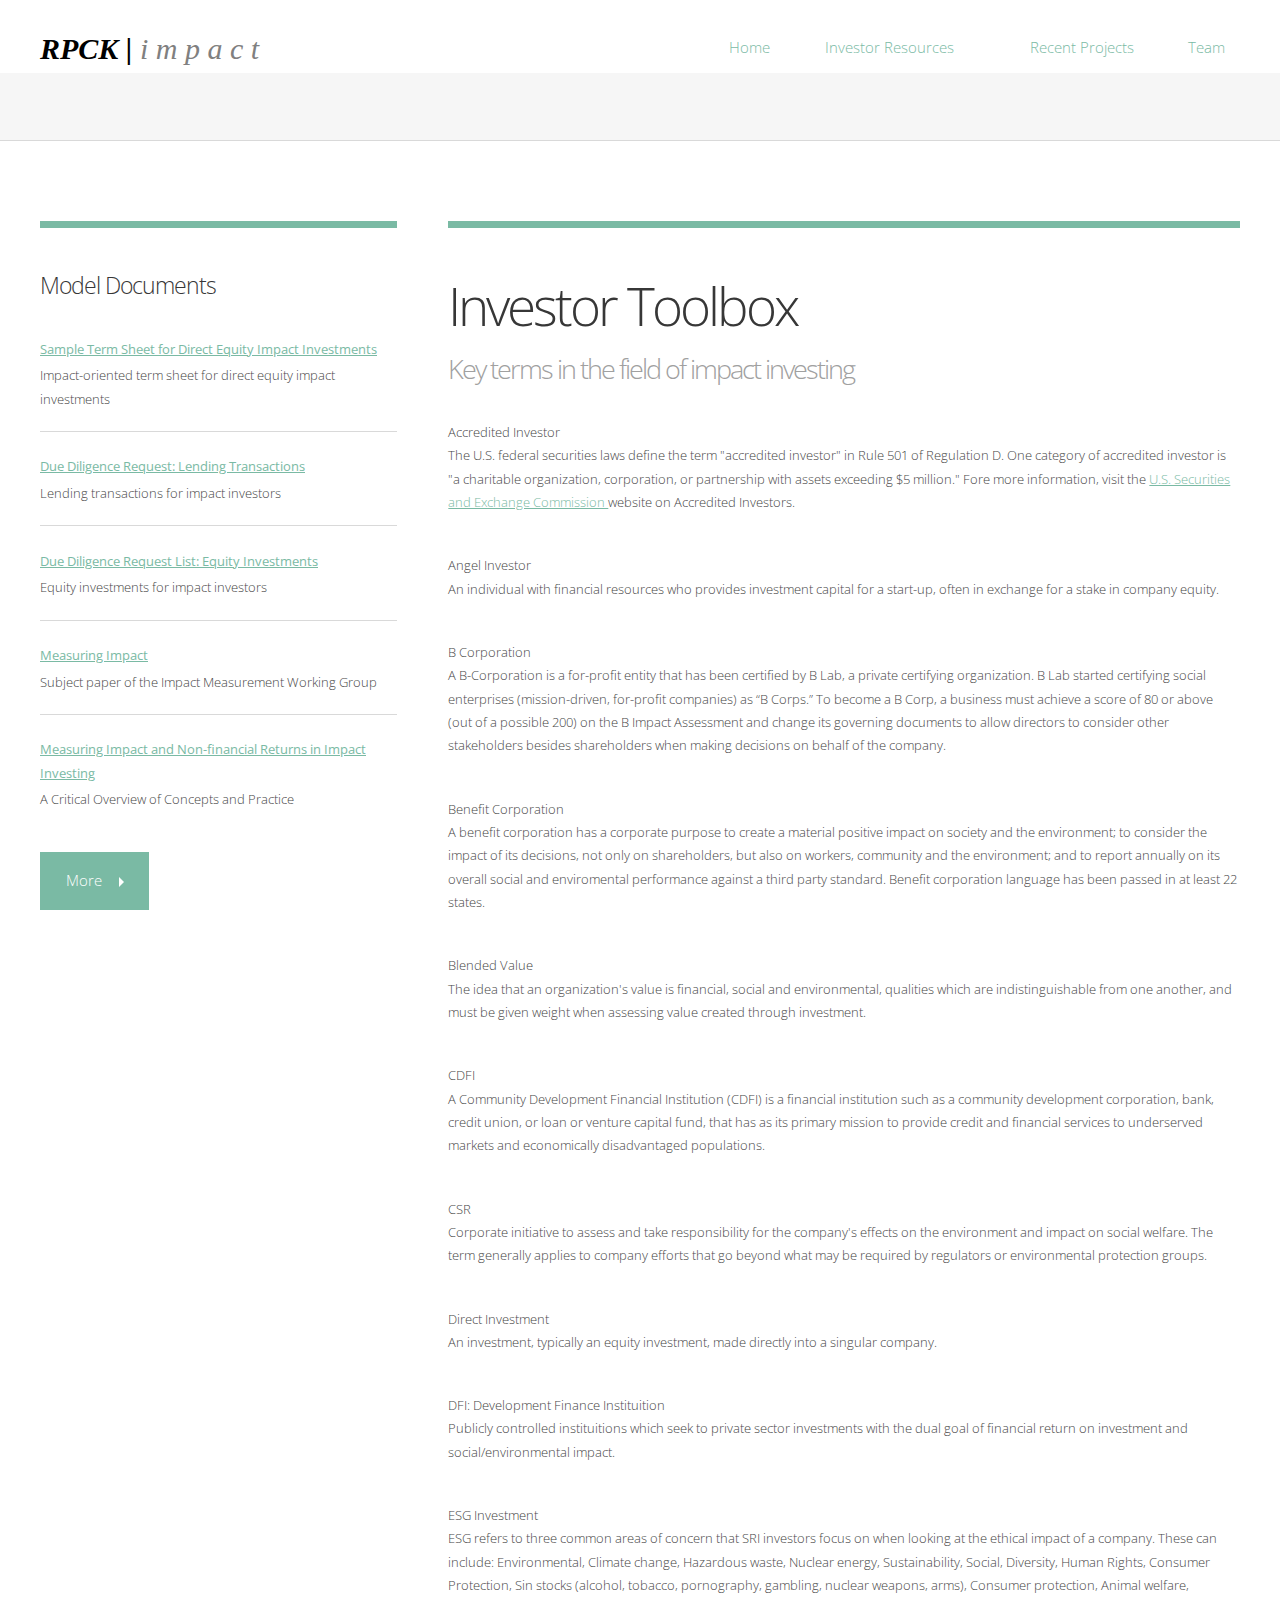
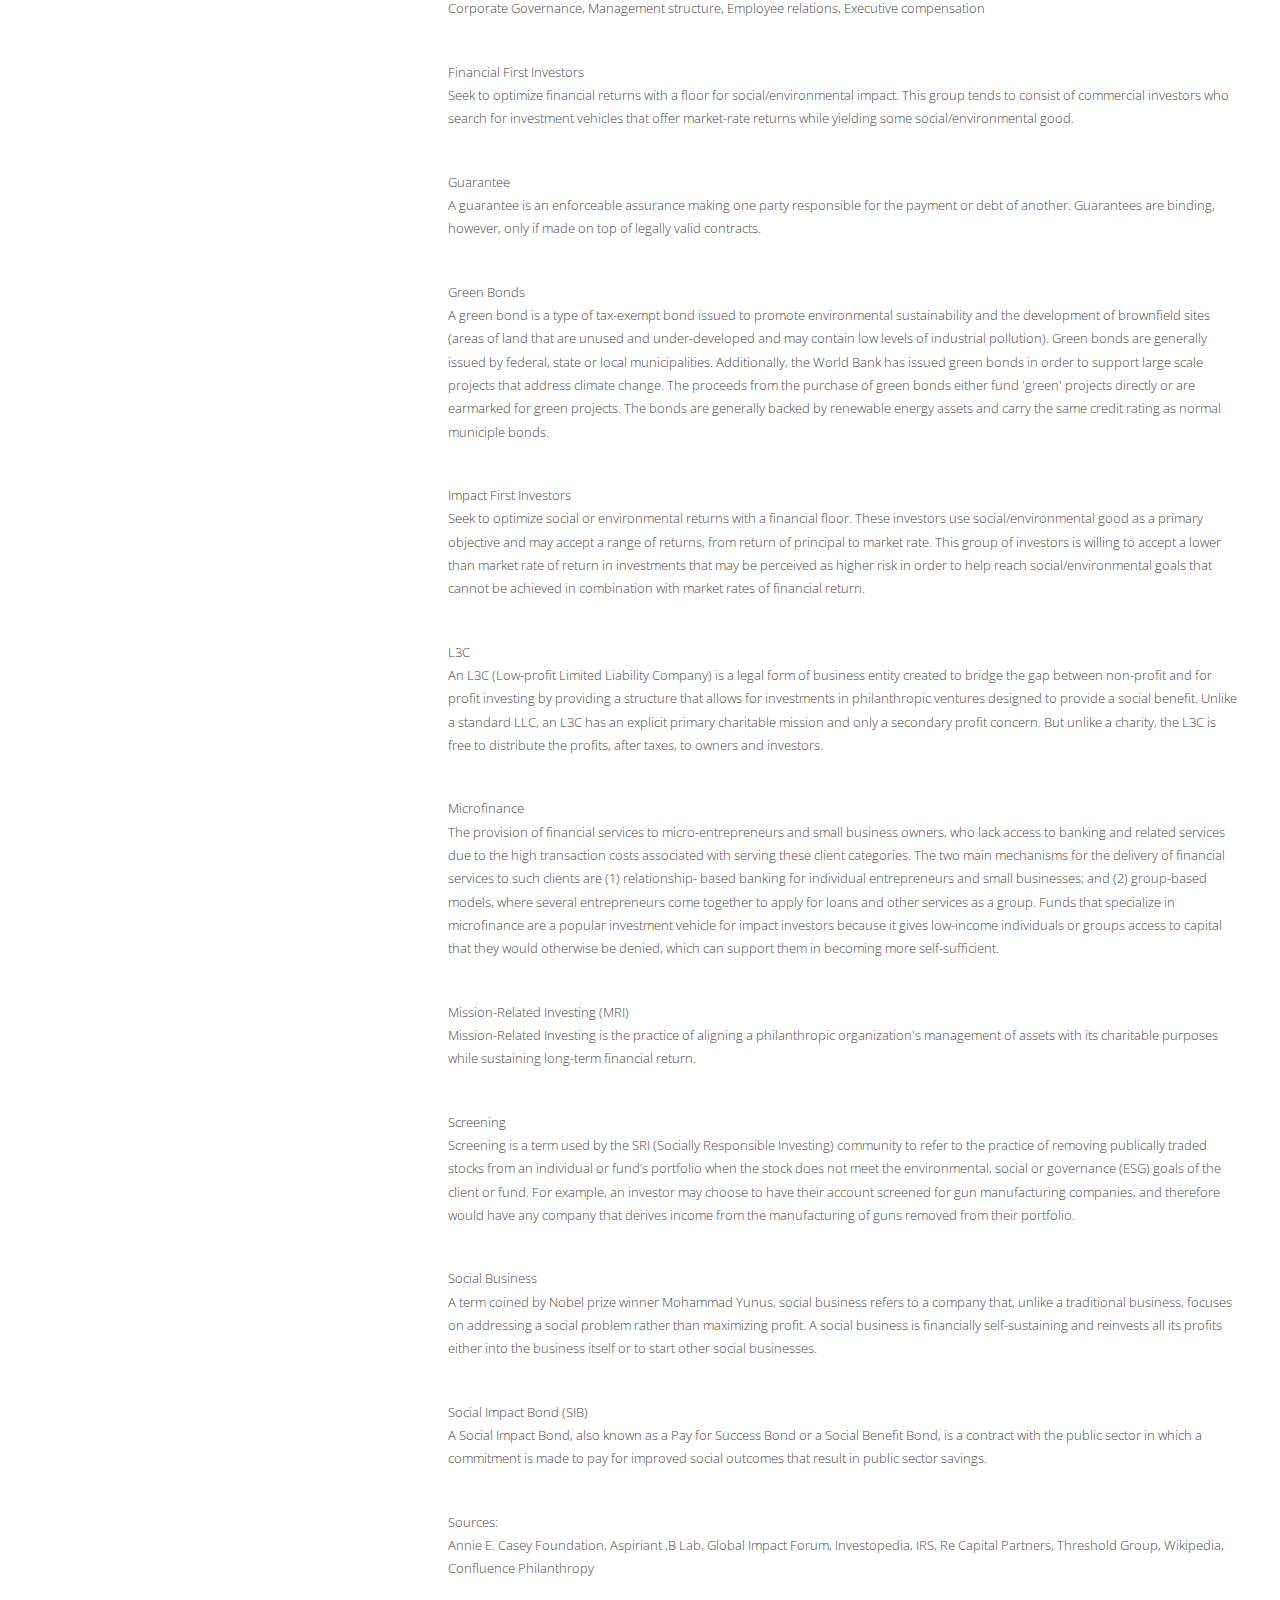
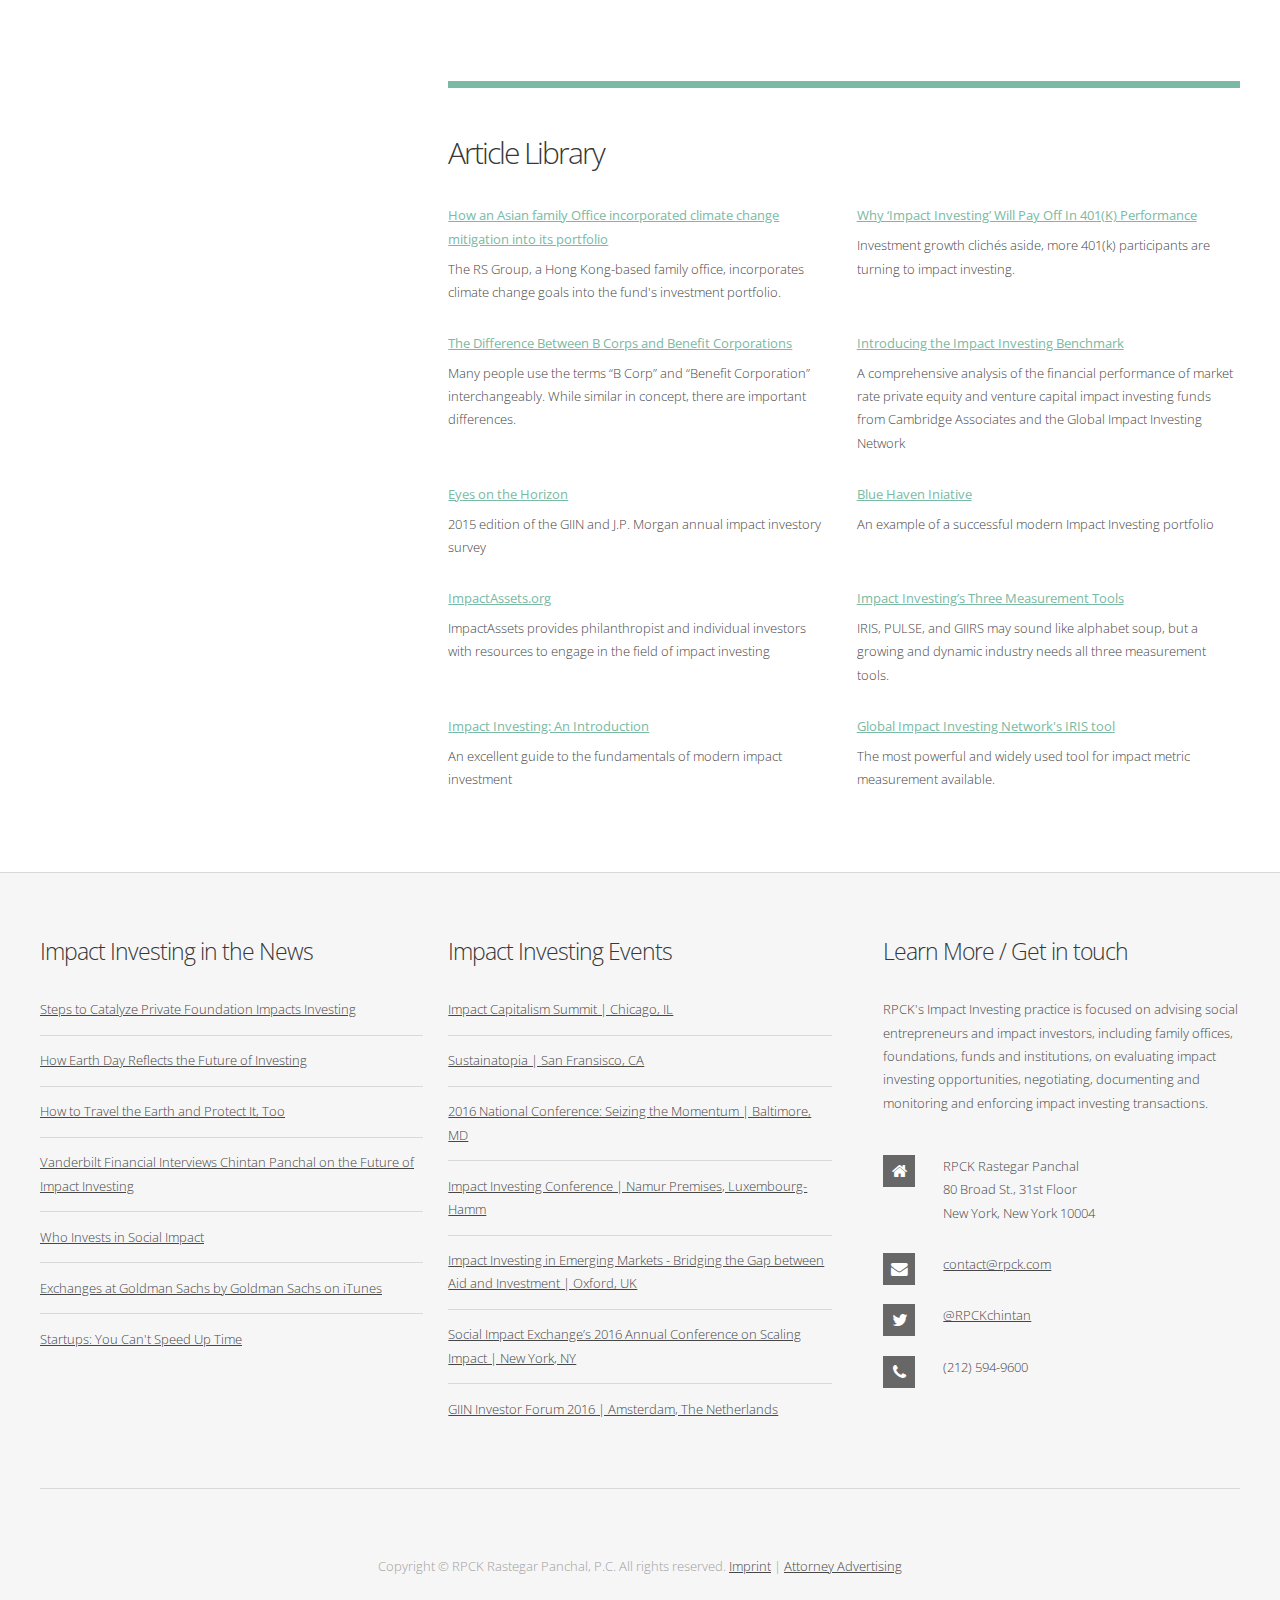
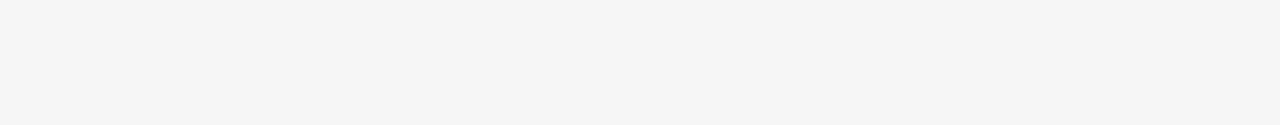
<file: toolbox.html>
<!DOCTYPE HTML>
<!--
	Apex by Pixelarity
	pixelarity.com @pixelarity
	License: pixelarity.com/license
-->
<html>
	<head>
		<title>RPCK | Impact - Toolbox</title>
		<meta charset="utf-8" />
		<meta name="viewport" content="width=device-width, initial-scale=1" />
		<!--[if lte IE 8]><script src="assets/js/ie/html5shiv.js"></script><![endif]-->
		<link rel="stylesheet" href="assets/css/main.css" />
		<!--[if lte IE 8]><link rel="stylesheet" href="assets/css/ie8.css" /><![endif]-->
		<link rel="icon" type="png" href="images/icon.png"
	</head>
	<body class="homepage">
		<div id="page-wrapper">

			<!-- Header Wrapper -->
				<div id="header-wrapper">

					<!-- Header -->
						<div class="container">
							<header id="page-header">
								<h1><a href="index.html" id="logo"><span>RPCK |</span> i m p a c t</a></h1>
								<nav id="nav">
									<ul>
										<li class="current_page_item"><a href="index.html">Home</a></li>
										<li>
											<a href="#" class="arrow">Investor Resources</a>
											<ul>
												<li><a href="opportunity.html">Opportunities</a></li>
												<li><a href="diligence.html">Diligence</a></li>
												<li><a href="capital.html">Capital</a></li>
												<li><a href="metrics.html">Metrics</a></li>
												<!-- <li><a href="growth.html">Growth</a></li>
												<li><a href="value.html">Value</a></li> -->
											</ul>
										</li>
										<li><a href="http://rpck.com/news/legal-news">Recent Projects</a></li>
										<li><a href="http://rpck.com/people/overview">Team</a></li>
									</ul>
								</nav>
							</header>
						</div>

				</div>

        <!-- Search Wrapper -->
  				<div id="search-wrapper">


  				</div>

			<!-- Main -->
				<div id="main-wrapper">
					<div class="container">
						<div class="row">
							<div class="4u 12u(mobile)">
								<div class="left-sidebar">

									<!-- Sidebar -->
										<div id="sidebar">

											<!-- Section 2 -->
												<section>
													<header>
														<h2>Model Documents</h2>
													</header>
													<ul class="style1 posts">
														<li>
															<h3><a href="documents/sampleTermSheet.pdf" target="_blank">Sample Term Sheet for Direct Equity Impact Investments</a></h3>
															<p>Impact-oriented term sheet for direct equity impact investments </p>
														</li>
														<li>
															<h3><a href="documents/LendingTransactions.pdf" target="_blank"> Due Diligence Request: Lending Transactions </a> </h3>
															<p>Lending transactions for impact investors</p>
														</li>
														<li>
															<h3> <a href="documents/RequestListEquity.pdf" target="_blank">Due Diligence Request List: Equity Investments</a></h3>
															<p>Equity investments for impact investors </p>
														</li>
														<li>
															<h3><a href="documents/measuringImpact.pdf" target="_blank">Measuring Impact</a></h3>
															<p>Subject paper of the Impact Measurement Working Group</p>
														</li>
														<li>
															<h3><a href="documents/measuringImpactandNonf.pdf" target="_blank">Measuring Impact and Non-financial Returns in Impact Investing</a> </h3>
															<p>A Critical Overview of Concepts and Practice</p>
														</li>
													</ul>
													<a href="http://rpck.com/expertise/social-finance-impact-investing/" class="button">More </a>
												</section>

											<!-- Section 3 -->
												<!-- <section>
													<header>
														<h2>@untitled</h2>
													</header>
													<ul class="style1 tweets">
														<li>
															<p>Imperdiet elit sed dolore lacus venenatis rutrum. Vivamus vulputate
															urna dolor est sagittis laoreet. <a href="#">t.co/xxxxxxxxxx</a></p>
															<span class="date">3 hours ago</span>
														</li>
														<li>
															<p><a href="#">@4templates</a> Urna dolor est sagittis laoreet veroeros blandit
															sed etiam magna lorem ipsum venenatis etiam.</p>
															<span class="date">5 hours ago</span>
														</li>
														<li>
															<p>Laoreet veroeros blandit sed etiam magna lorem sed ipsum venenatis etiam
															<a href="#">@4templates</a> magna tempus lorem.</p>
															<span class="date">12 hours ago</span>
														</li>
													</ul>
													<a href="#" class="button">More Tweets</a>
												</section> -->

										</div>

								</div>
							</div>
							<div class="8u 12u(mobile) important(mobile)">

								<!-- Content -->
									<div id="content">

										<!-- Article -->
											<article class="featured">
												<header>
													<h2>Investor Toolbox</h2>
													<span class="byline">Key terms in the field of impact investing</span>
												</header>
												<p> Accredited Investor </br> The U.S. federal securities laws define the term "accredited investor" in Rule 501 of Regulation D. One category of accredited investor is "a charitable organization, corporation, or partnership with assets exceeding $5 million." Fore more information, visit the <a href="https://www.sec.gov/answers/accred.htm" target="_blank">U.S. Securities and Exchange Commission </a> website on Accredited Investors. </p>
												<p> Angel Investor </br> An individual with financial resources who provides investment capital for a start-up, often in exchange for a stake in company equity. </p>
												<p> B Corporation </br>  A B-Corporation is a for-profit entity that has been certified by B Lab, a private certifying organization.  B Lab started certifying social enterprises (mission-driven, for-profit companies) as “B Corps.” To become a B Corp, a business must achieve a score of 80 or above (out of a possible 200) on the B Impact Assessment and change its governing documents to allow directors to consider other stakeholders besides shareholders when making decisions on behalf of the company. </p>
												<p> Benefit Corporation </br>  A benefit corporation has a corporate purpose to create a material positive impact on society and the environment; to consider the impact of its decisions, not only on shareholders, but also on workers, community and the environment; and to report annually on its overall social and enviromental performance against a third party standard. Benefit corporation language has been passed in at least 22 states. </p>
												<p> Blended Value </br> The idea that an organization's value is financial, social and environmental,  qualities which are indistinguishable from one another, and must be given weight when assessing value created through investment.  </p>
												<p>CDFI </br> A Community Development Financial Institution (CDFI) is a financial institution such as a community development corporation, bank, credit union, or loan or venture capital fund, that has as its primary mission to provide credit and financial services to underserved markets and economically disadvantaged populations. </p>
												<p> CSR </br>Corporate initiative to assess and take responsibility for the company's effects on the environment and impact on social welfare. The term generally applies to company efforts that go beyond what may be required by regulators or environmental protection groups. </p>
												<p> Direct Investment </br> An investment, typically an equity investment, made directly into a singular company.</p>

												<p> DFI: Development Finance Instituition </br> Publicly controlled instituitions  which seek to private sector investments with the dual goal of financial return on investment and social/environmental impact. </p>
												<p>
												<p> ESG Investment </br> ESG refers to three common areas of concern that SRI investors focus on when looking at the ethical impact of a company. These can include:
												Environmental, Climate change, Hazardous waste, Nuclear energy, Sustainability, Social, Diversity, Human Rights, Consumer Protection, Sin stocks (alcohol, tobacco, pornography, gambling, nuclear weapons, arms), Consumer protection, Animal welfare, Corporate Governance, Management structure, Employee relations, Executive compensation</p>
												<p>Financial First Investors </br>Seek to optimize financial returns with a floor for social/environmental impact. This group tends to consist of commercial investors who search for investment vehicles that offer market-rate returns while yielding some social/environmental good. </p>
												<p> Guarantee</br> A guarantee is an enforceable assurance making one party responsible for the payment or debt of another. Guarantees are binding, however, only if made on top of legally valid contracts.</p>
												<p> Green Bonds </br> A green bond is a type of tax-exempt bond issued to promote environmental sustainability and the development of brownfield sites (areas of land that are unused and under-developed and may contain low levels of industrial pollution). Green bonds are generally issued by federal, state or local municipalities. Additionally, the World Bank has issued green bonds in order to support large scale projects that address climate change. The proceeds from the purchase of green bonds either fund 'green' projects directly or are earmarked for green projects. The bonds are generally backed by renewable energy assets and carry the same credit rating as normal municiple bonds.</p>
												<p> Impact First Investors </br> Seek to optimize social or environmental returns with a financial floor. These investors use social/environmental good as a primary objective and may accept a range of returns, from return of principal to market rate. This group of investors is willing to accept a lower than market rate of return in investments that may be perceived as higher risk in order to help reach social/environmental goals that cannot be achieved in combination with market rates of financial return.</p>

												<p> L3C </br> An L3C (Low-profit Limited Liability Company) is a legal form of business entity created to bridge the gap between non-profit and for profit investing by providing a structure that allows for investments in philanthropic ventures designed to provide a social benefit. Unlike a standard LLC, an L3C has an explicit primary charitable mission and only a secondary profit concern. But unlike a charity, the L3C is free to distribute the profits, after taxes, to owners and investors. </p>
												<p> Microfinance </br>The provision of financial services to micro-entrepreneurs and small business owners, who lack access to banking and related services due to the high transaction costs associated with serving these client categories. The two main mechanisms for the delivery of financial services to such clients are (1) relationship- based banking for individual entrepreneurs and small businesses; and (2) group-based models, where several entrepreneurs come together to apply for loans and other services as a group. Funds that specialize in microfinance are a popular investment vehicle for impact investors because it gives low-income individuals or groups access to capital that they would otherwise be denied, which can support them in becoming more self-sufficient.</p>
												<p> Mission-Related Investing (MRI)</br> Mission-Related Investing is the practice of aligning a philanthropic organization's management of assets with its charitable purposes while sustaining long-term financial return.</p>
												<p> Screening </br> Screening is a term used by the SRI (Socially Responsible Investing) community to refer to the practice of removing publically traded stocks from an individual or fund’s portfolio when the stock does not meet the environmental, social or governance (ESG) goals of the client or fund.  For example, an investor may choose to have their account screened for gun manufacturing companies, and therefore would have any company that derives income from the manufacturing of guns removed from their portfolio.</p>
												<p> Social Business </br> A term coined by Nobel prize winner Mohammad Yunus, social business refers to a company that, unlike a traditional business, focuses on addressing a social problem rather than maximizing profit.   A social business is financially self-sustaining and reinvests all its profits either into the business itself or to start other social businesses. </p>
												<p> Social Impact Bond (SIB)</br> A Social Impact Bond, also known as a Pay for Success Bond or a Social Benefit Bond, is a contract with the public sector in which a commitment is made to pay for improved social outcomes that result in public sector savings.</p>
												<p> Sources: </br>Annie E. Casey Foundation, Aspiriant ,B Lab, Global Impact Forum, Investopedia, IRS, Re Capital Partners, Threshold Group, Wikipedia, Confluence Philanthropy </p>
											</article>

										<!-- Section 1 -->
											<section>
												<header>
													<h2>Article Library</h2>
												</header>
												<div class="grid-spaced">
													<div class="row">
														<div class="6u 12u(mobile)"><section>
															<h3><a href="http://bit.ly/1FNChEA" target="_blank">How an Asian family Office incorporated climate change mitigation into its portfolio </a> </h3>
															<p>The RS Group, a Hong Kong-based family office, incorporates climate change goals into the fund's investment portfolio. </p>
														</section></div>
														<div class="6u 12u(mobile)"><section>
															<h3><a href="http://401kspecialistmag.com/impact-investing-pays-off-401k-performance/" target="_blank">Why ‘Impact Investing’ Will Pay Off In 401(K) Performance</a></h3>
															<p>Investment growth clichés aside, more 401(k) participants are turning to impact investing.</p>
														</section></div>
													</div>
													<div class="row">
														<div class="6u 12u(mobile)"><section>
															<h3><a href="http://www.consciouscompanymagazine.com/blogs/press/35928193-b-corp-vs-benefit-corporation" target="_blank">The Difference Between B Corps and Benefit Corporations</a></h3>
															<p>Many people use the terms “B Corp” and “Benefit Corporation” interchangeably. While similar in concept, there are important differences.</p>
														</section></div>
														<div class="6u 12u(mobile)"><section>
															<h3><a href="documents/impactInvestingBenchmark.pdf" target="_blank">Introducing the Impact Investing Benchmark </a> </h3>
															<p>A comprehensive analysis of the financial performance of market rate private equity and venture capital impact investing funds from Cambridge Associates and the Global Impact Investing Network</p>
														</section></div>
													</div>
													<div class="row">
														<div class="6u 12u(mobile)"><section>
															<h3><a href="documents/EyesOnTheHorizon.pdf" target="_blank">Eyes on the Horizon</a></h3>
															<p>2015 edition of the GIIN and J.P. Morgan annual impact investory survey</p>
														</section></div>
														<div class="6u 12u(mobile)"><section>
															<h3><a href="http://bluehaveninitiative.com/" target="_blank">Blue Haven Iniative</a></h3>
															<p>An example of a successful modern Impact Investing portfolio</p>
														</section></div>
													</div>
													<div class="row">
														<div class="6u 12u(mobile)"><section>
															<h3><a href="http://impactassets.org/" target="_blank">ImpactAssets.org</a></h3>
															<p> ImpactAssets provides philanthropist and individual investors with resources to engage in the field of impact investing</p>
														</section></div>
														<div class="6u 12u(mobile)"><section>
															<h3><a href="http://ssir.org/articles/entry/impact_investings_three_measurement_tools" target="_blank">Impact Investing’s Three Measurement Tools</a> </h3>
															<p>IRIS, PULSE, and GIIRS may sound like alphabet soup, but a growing and dynamic industry needs all three measurement tools.</p>
														</section></div>
													</div>
													<div class="row">
														<div class="6u 12u(mobile)"><section>
															<h3><a href="http://roadmap.rockpa.org/impact-investing/" target="_blank">Impact Investing: An Introduction</a> </h3>
															<p>An excellent guide to the fundamentals of modern impact investment </p>
														</section></div>
														<div class="6u 12u(mobile)"><section>
															<h3><a href="https://iris.thegiin.org/">Global Impact Investing Network's IRIS tool</a></h3>
															<p>The most powerful and widely used tool for impact metric measurement available.</p>
														</section></div>
													</div>

												</div>
											</section>

									</div>

							</div>
						</div>
					</div>
				</div>

				<!-- Footer -->
  				<div id="footer-wrapper">
  					<footer id="page-footer" class="container">
  						<div class="row">
  							<div class="4u 12u(mobile)">

  								<!-- Links 1 -->
  									<section>
  										<h2>Impact Investing in the News</h2>
  										<ul class="style2">
  											<li><a href="https://twitter.com/RPCKchintan/status/724012961111629825" target="_blank">Steps to Catalyze Private Foundation Impacts Investing</a></li>
  											<li><a href="https://twitter.com/RPCKchintan/status/724011751826665473" target="_blank">How Earth Day Reflects the Future of Investing</a></li>
  											<li><a href="http://twitthat.com/dn9TJ" target="_blank">How to Travel the Earth and Protect It, Too</a></li>
  											<li><a href="https://twitter.com/VanderbiltFG/status/702581845200916480" target="_blank">Vanderbilt Financial Interviews Chintan Panchal on the Future of Impact Investing</a></li>
  											<li><a href="https://t.co/WudgKsXBew" target="_blank">Who Invests in Social Impact</a></li>
  											<li><a href="https://twitter.com/ImpactInvestor/status/723613162159804416" target="_blank">Exchanges at Goldman Sachs by Goldman Sachs on iTunes</a></li>
  											<li><a href="https://twitter.com/RPCKchintan/status/623091556313100289">Startups: You Can't Speed Up Time</a></li>
  										</ul>
  									</section>

  							</div>
  							<div class="4u 12u(mobile)">

  								<!-- Links 2 -->
  									<section>
											<h2>Impact Investing Events</h2>
  										<ul class="style2">
  											<li><a href="http://www.impact-capitalism.com/">Impact Capitalism Summit | Chicago, IL</a></li>
  											<li><a href="http://www.sustainatopia.com/">Sustainatopia | San Fransisco, CA</a></li>
  											<li><a href="http://www.missioninvestors.org/conference2016">2016 National Conference: Seizing the Momentum | Baltimore, MD</a></li>
  											<li><a href="http://www.alfi.lu/node/3128">Impact Investing Conference | Namur Premises, Luxembourg-Hamm</a></li>
  											<li><a href="http://thepalladiumgroup.com/what/event/Impact-Investing-in-Emerging-Markets">Impact Investing in Emerging Markets - Bridging the Gap between Aid and Investment | Oxford, UK </a></li>
  											<li><a href="http://www.socialimpactexchange.org/exchange/our-initiatives/annual-conference">Social Impact Exchange’s 2016 Annual Conference on Scaling Impact | New York, NY </a></li>
  											<li><a href="https://www.privateequityinternational.com/GIIN-Forum2016/">GIIN Investor Forum 2016 | Amsterdam, The Netherlands </a></li>
  										</ul>
  									</section>

  							</div>
  							<div class="4u 12u(mobile)">
  								<div class="side-padded">

  									<!-- Contact -->
  										<section>
  											<h2>Learn More / Get in touch</h2>
  											<p>RPCK's Impact Investing practice is focused on advising social entrepreneurs and impact investors, including family offices, foundations, funds and institutions, on evaluating impact investing opportunities, negotiating, documenting and monitoring and enforcing impact investing transactions.  </p>
  											<ul class="contact">
  												<li class="fa-home">
  													RPCK Rastegar Panchal<br />
  													80 Broad St., 31st Floor<br />
  													New York, New York 10004
  												</li>
  												<li class="fa-envelope">
  													<a href="mailto:contact@rpck.com">contact@rpck.com</a>
  												</li>
  												<li class="fa-twitter">
  													<a href="https://twitter.com/RPCKchintan" target="_blank">@RPCKchintan</a>
  												</li>
  												<li class="fa-phone">
  													(212) 594-9600
  												</li>
  											</ul>
  										</section>

  								</div>
  							</div>
  						</div>
  						<div id="copyright">
  							Copyright &copy; RPCK Rastegar Panchal, P.C. All rights reserved. <a href ="http://rpck.com/imprint/"> Imprint</a>  |  <a href="attorney-advertising.html">Attorney Advertising</a>				</div>
  					</footer>
  				</div>

  		</div>

  		<!-- Scripts -->
  			<script src="assets/js/jquery.min.js"></script>
  			<script src="assets/js/jquery.dropotron.min.js"></script>
  			<script src="assets/js/jquery.slidertron.min.js"></script>
  			<script src="assets/js/skel.min.js"></script>
  			<script src="assets/js/skel-viewport.min.js"></script>
  			<script src="assets/js/util.js"></script>
  			<!--[if lte IE 8]><script src="assets/js/ie/respond.min.js"></script><![endif]-->
  			<script src="assets/js/main.js"></script>

  	</body>
  </html>
</file>
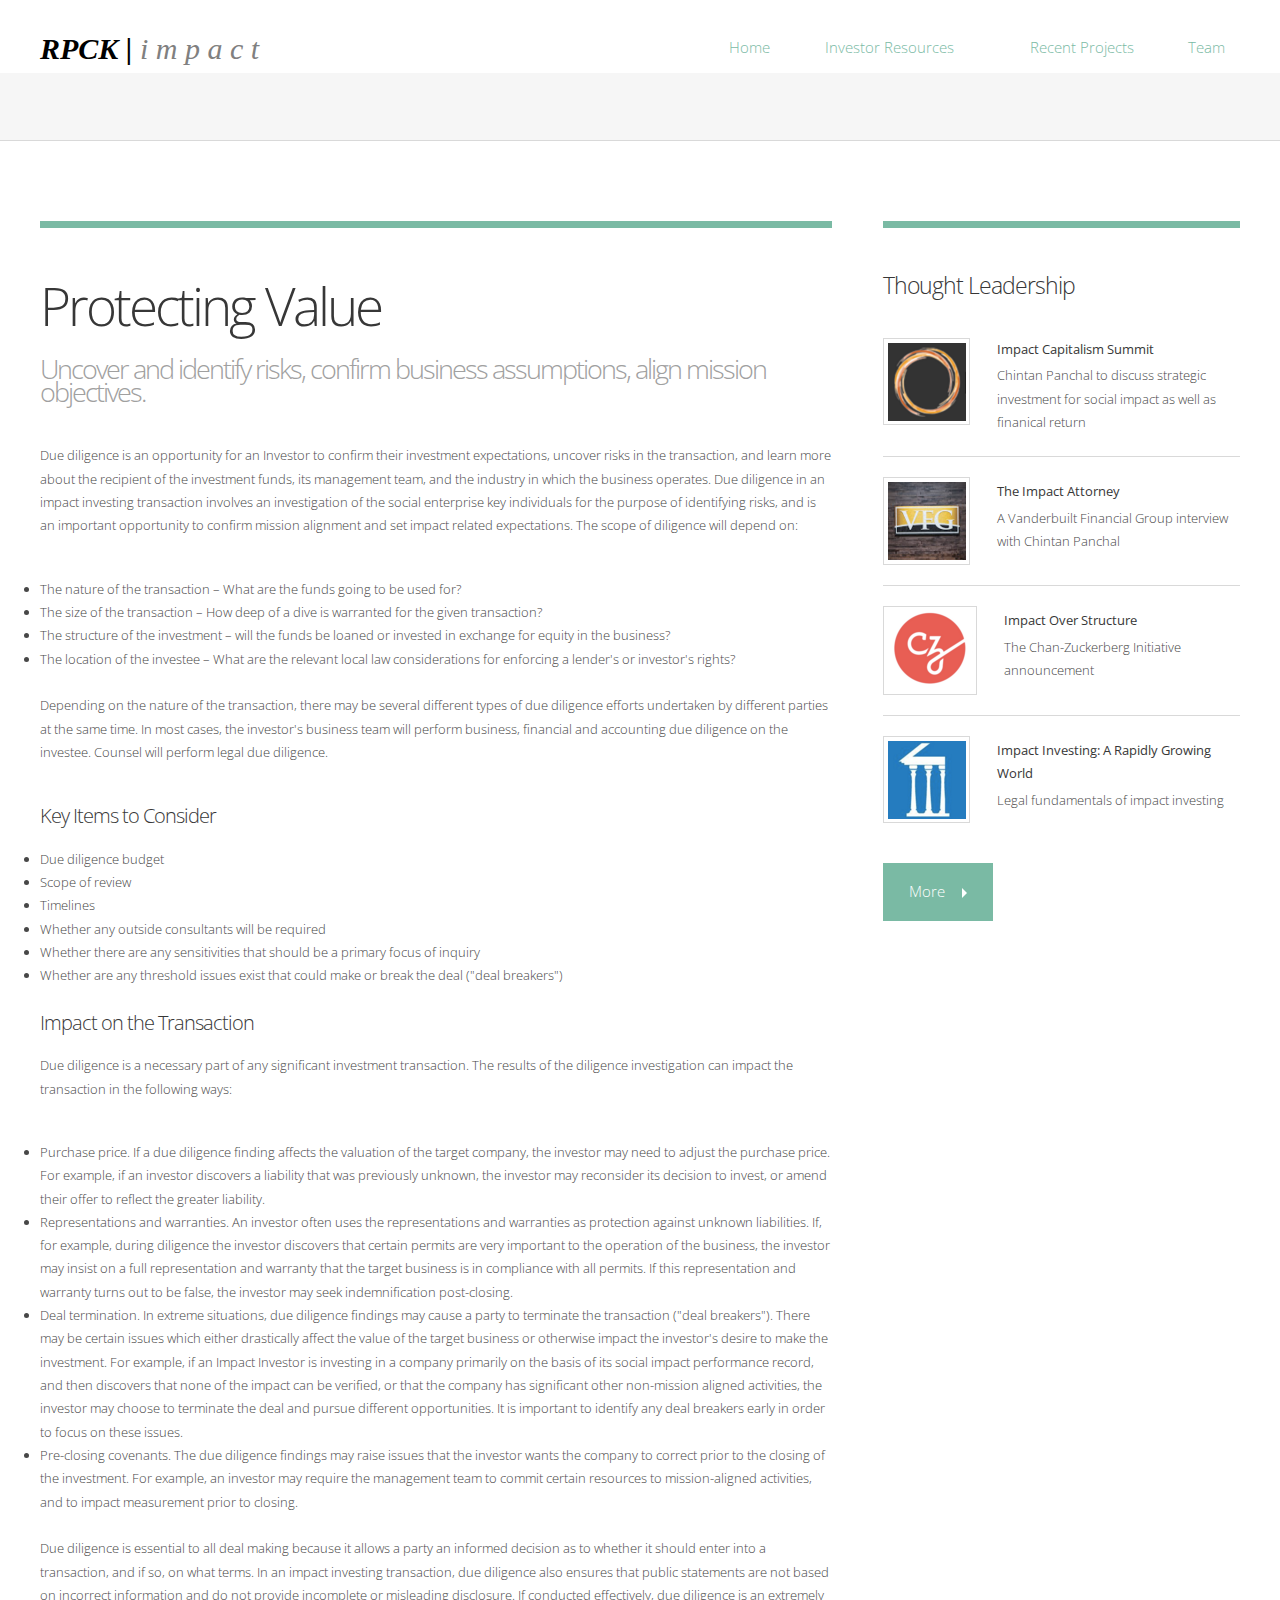
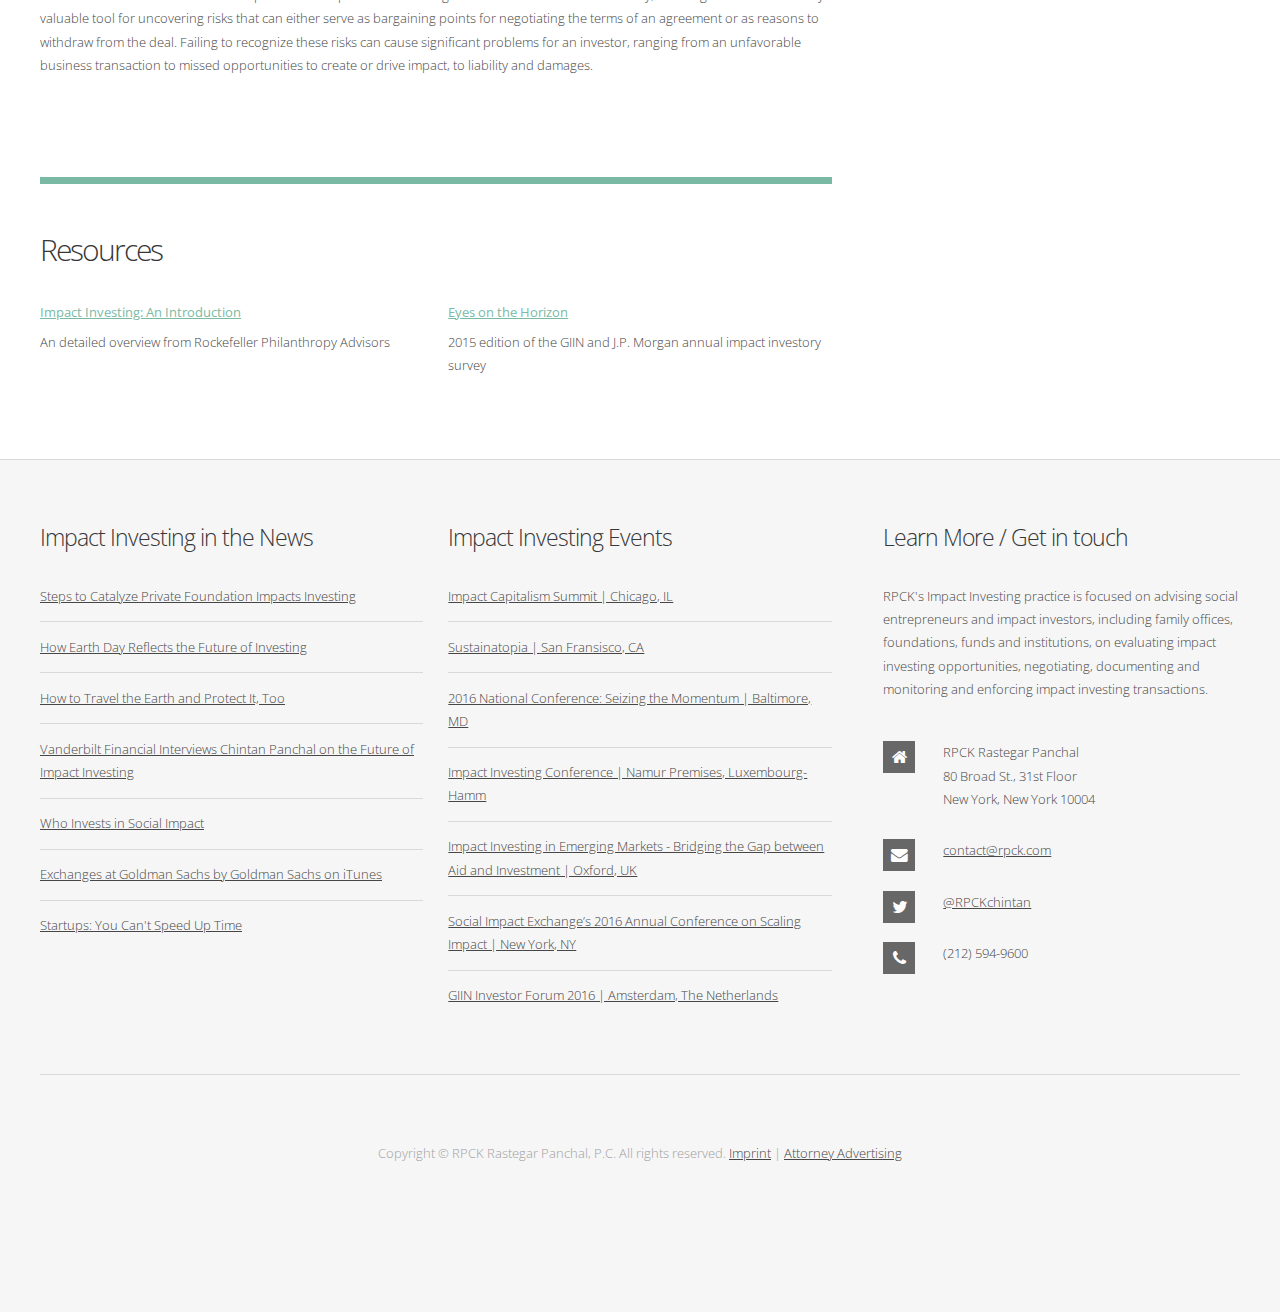
<file: value.html>
<!DOCTYPE HTML>
<!--
	Apex by Pixelarity
	pixelarity.com @pixelarity
	License: pixelarity.com/license
-->
<html>
	<head>
		<title>RPCK | Impact - Value</title>
		<meta charset="utf-8" />
		<meta name="viewport" content="width=device-width, initial-scale=1" />
		<!--[if lte IE 8]><script src="assets/js/ie/html5shiv.js"></script><![endif]-->
		<link rel="stylesheet" href="assets/css/main.css" />
		<!--[if lte IE 8]><link rel="stylesheet" href="assets/css/ie8.css" /><![endif]-->
		<link rel="icon" type="png" href="images/icon.png"
	</head>
	<body class="homepage">
		<div id="page-wrapper">

			<!-- Header Wrapper -->
				<div id="header-wrapper">

					<!-- Header -->
						<div class="container">
							<header id="page-header">
								<h1><a href="index.html" id="logo"><span>RPCK |</span> i m p a c t</a></h1>
								<nav id="nav">
									<ul>
										<li class="current_page_item"><a href="index.html">Home</a></li>
										<li>
											<a href="#" class="arrow">Investor Resources</a>
											<ul>
												<li><a href="opportunity.html">Opportunities</a></li>
												<li><a href="diligence.html">Diligence</a></li>
												<li><a href="capital.html">Capital</a></li>
												<li><a href="metrics.html">Metrics</a></li>
												<!-- <li><a href="growth.html">Growth</a></li>
												<li><a href="value.html">Value</a></li> -->
											</ul>
										</li>
										<li><a href="http://rpck.com/news/legal-news">Recent Projects</a></li>
										<li><a href="http://rpck.com/people/overview">Team</a></li>
									</ul>
								</nav>
							</header>
						</div>

				</div>

        <!-- Search Wrapper -->
  				<div id="search-wrapper">


  				</div>

			<!-- Main -->
				<div id="main-wrapper">
					<div class="container">
						<div class="row">
							<div class="8u 12u(mobile) important(mobile)">

								<!-- Content -->
									<div id="content">

										<!-- Article -->
											<article class="featured">
												<header>
													<h2>Protecting Value</h2>
													<span class="byline">Uncover and identify risks, confirm business assumptions, align mission objectives. </span>
												</header>
												<p>Due diligence is an opportunity for an Investor to confirm their investment   expectations, uncover risks in the transaction, and learn more about the   recipient of the investment funds, its management team, and the industry in   which the business operates.  Due diligence in an impact investing transaction   involves an investigation of the social enterprise key individuals for the purpose   of identifying risks, and is an important opportunity to confirm mission   alignment and set impact related expectations. The scope of diligence will depend on:</p>

                          <li>The nature of the transaction – What are the funds going to be used for?</li>
                          <li>The size of the transaction – How deep of a dive is warranted for the given transaction?</li>
                          <li>The structure of the investment – will the funds be loaned or invested in exchange for equity in the business? </li>
                          <li>The location of the investee – What are the relevant local law considerations for enforcing a lender's or investor's rights? </li>
                        </br>
												<p>Depending on the nature of the transaction, there may be several different types of due diligence efforts undertaken by different parties at the same time. In most cases, the investor's business team will perform business, financial and accounting due diligence on the investee. Counsel will perform legal due diligence.</p>

												<h3>Key Items to Consider </h3>
												  <li> Due diligence budget </li>
                          <li> Scope of review </li>
                          <li> Timelines </li>
                          <li> Whether any outside consultants will be required </li>
                          <li> Whether there are any sensitivities that should be a primary focus of inquiry </li>
                          <li> Whether are any threshold issues exist that could make or break the deal ("deal breakers") </li>
                        </br>

												<h3>Impact on the Transaction</h3>
												<p>Due diligence is a necessary part of any significant investment transaction. The results of the diligence investigation can impact the transaction in the following ways: </p>
                          <li> Purchase price. If a due diligence finding affects the valuation of the target company, the investor may need to adjust the purchase price. For example, if an investor discovers a liability that was previously unknown, the investor may reconsider its decision to invest, or amend their offer to reflect the greater liability. </li>
                          <li> Representations and warranties. An investor often uses the representations and warranties as protection against unknown liabilities. If, for example, during diligence the investor discovers that certain permits are very important to the operation of the business, the investor may insist on a full representation and warranty that the target business is in compliance with all permits. If this representation and warranty turns out to be false, the investor may seek indemnification post-closing. </li>
                          <li> Deal termination. In extreme situations, due diligence findings may cause a party to terminate the transaction ("deal breakers"). There may be certain issues which either drastically affect the value of the target business or otherwise impact the investor's desire to make the investment. For example, if an Impact Investor is investing in a company primarily on the basis of its social impact performance record, and then discovers that none of the impact can be verified, or that the company has significant other non-mission aligned activities, the investor may choose to terminate the deal and pursue different opportunities. It is important to identify any deal breakers early in order to focus on these issues. </li>
                          <li> Pre-closing covenants. The due diligence findings may raise issues that the investor wants the company to correct prior to the closing of the investment. For example, an investor may require the management team to commit certain resources to mission-aligned activities, and to impact measurement prior to closing. </li>
                        </br>

                        <p> Due diligence is essential to all deal making because it allows a party an informed decision as to whether it should enter into a transaction, and if so, on what terms. In an impact investing transaction, due diligence also ensures that public statements are not based on incorrect information and do not provide incomplete or misleading disclosure. If conducted effectively, due diligence is an extremely valuable tool for uncovering risks that can either serve as bargaining points for negotiating the terms of an agreement or as reasons to withdraw from the deal. Failing to recognize these risks can cause significant problems for an investor, ranging from an unfavorable business transaction to missed opportunities to create or drive impact, to liability and damages.
                        </p>
											</article>

										<!-- Section 1 -->
										<section>
											<header>
												<h2>Resources</h2>
											</header>
											<div class="grid-spaced">
												<div class="row">
													<div class="6u 12u(mobile)"><section>
														<!-- <a href="#" class="image image-style2 align-left"><img src="images/pic06.jpg" alt="" /></a> -->
														<h3><a href="http://roadmap.rockpa.org/impact-investing/" target="_blank">Impact Investing: An Introduction </a> </h3>
														<p>An detailed overview from Rockefeller Philanthropy Advisors</p>
													</section></div>
													<div class="6u 12u(mobile)"><section>
														<!-- <a href="#" class="image image-style2 align-left"><img src="images/pic07.jpg" alt="" /></a> -->
														<h3><a href="documents/EyesOnTheHorizon.pdf" target="_blank">Eyes on the Horizon</a></h3>
														<p>2015 edition of the GIIN and J.P. Morgan annual impact investory survey</p>
													</section></div>
												</div>
											</div>
										</section>

									</div>

							</div>
							<div class="4u 12u(mobile)">
								<div class="right-sidebar">

									<!-- Sidebar -->
										<div id="sidebar">

											<!-- Section 2 -->
											<section>
												<header>
													<h2>Thought Leadership</h2>
												</header>
												<ul class="style1 posts">
													<li>
														<a href="http://www.impact-capitalism.com/" target="_blank" class="image align-left"><img src="images/ics.png" alt="" /></a>
														<h3>Impact Capitalism Summit</h3>
														<p>Chintan Panchal to discuss strategic investment for social impact as well as finanical return</p>
														<span class="date"></span>
													</li>
													<li>
														<a href="http://rpck.com/news-new-york/legal-news/impact-attorney" target="_blank" class="image align-left"><img src="images/vfg.png" alt="" /></a>
														<h3>The Impact Attorney</h3>
														<p>A Vanderbuilt Financial Group interview with Chintan Panchal</p>
														<span class="date"></span>
													</li>
													<li>
														<a href="http://rpck.com/news-new-york/publications/impact-over-structure-the-chan-zuckerberg-initiative-announcement" target="_blank" class="image align-left"><img src="images/czi.png" alt="" /></a>
														<h3>Impact Over Structure</h3>
														<p>The Chan-Zuckerberg Initiative announcement</p>
														<span class="date"></span>
													</li>
													<li>
														<a href="http://www.lawline.com/cle/course/legal-fundamentals-of-impact-investing-a-rapidly-growing-world" target="_blank" class="image align-left"><img src="images/lawline.png" alt="" /></a>
														<h3>Impact Investing: A Rapidly Growing World</h3>
														<p>Legal fundamentals of impact investing</p>
														<span class="date"></span>
													</li>
												</ul>
												<a href="http://rpck.com/news/legal-news/" target="_blank" class="button">More</a>
											</section>

										</div>

								</div>
							</div>
						</div>
					</div>
				</div>

        <!-- Footer -->
  				<div id="footer-wrapper">
  					<footer id="page-footer" class="container">
  						<div class="row">
  							<div class="4u 12u(mobile)">

  								<!-- Links 1 -->
  									<section>
  										<h2>Impact Investing in the News</h2>
  										<ul class="style2">
  											<li><a href="https://twitter.com/RPCKchintan/status/724012961111629825" target="_blank">Steps to Catalyze Private Foundation Impacts Investing</a></li>
  											<li><a href="https://twitter.com/RPCKchintan/status/724011751826665473" target="_blank">How Earth Day Reflects the Future of Investing</a></li>
  											<li><a href="http://twitthat.com/dn9TJ" target="_blank">How to Travel the Earth and Protect It, Too</a></li>
  											<li><a href="https://twitter.com/VanderbiltFG/status/702581845200916480" target="_blank">Vanderbilt Financial Interviews Chintan Panchal on the Future of Impact Investing</a></li>
  											<li><a href="https://t.co/WudgKsXBew" target="_blank">Who Invests in Social Impact</a></li>
  											<li><a href="https://twitter.com/ImpactInvestor/status/723613162159804416" target="_blank">Exchanges at Goldman Sachs by Goldman Sachs on iTunes</a></li>
  											<li><a href="https://twitter.com/RPCKchintan/status/623091556313100289">Startups: You Can't Speed Up Time</a></li>
  										</ul>
  									</section>

  							</div>
  							<div class="4u 12u(mobile)">

  								<!-- Links 2 -->
  									<section>
											<h2>Impact Investing Events</h2>
  										<ul class="style2">
  											<li><a href="http://www.impact-capitalism.com/">Impact Capitalism Summit | Chicago, IL</a></li>
  											<li><a href="http://www.sustainatopia.com/">Sustainatopia | San Fransisco, CA</a></li>
  											<li><a href="http://www.missioninvestors.org/conference2016">2016 National Conference: Seizing the Momentum | Baltimore, MD</a></li>
  											<li><a href="http://www.alfi.lu/node/3128">Impact Investing Conference | Namur Premises, Luxembourg-Hamm</a></li>
  											<li><a href="http://thepalladiumgroup.com/what/event/Impact-Investing-in-Emerging-Markets">Impact Investing in Emerging Markets - Bridging the Gap between Aid and Investment | Oxford, UK </a></li>
  											<li><a href="http://www.socialimpactexchange.org/exchange/our-initiatives/annual-conference">Social Impact Exchange’s 2016 Annual Conference on Scaling Impact | New York, NY </a></li>
  											<li><a href="https://www.privateequityinternational.com/GIIN-Forum2016/">GIIN Investor Forum 2016 | Amsterdam, The Netherlands </a></li>
  										</ul>
  									</section>

  							</div>
  							<div class="4u 12u(mobile)">
  								<div class="side-padded">

  									<!-- Contact -->
  										<section>
  											<h2>Learn More / Get in touch</h2>
  											<p>RPCK's Impact Investing practice is focused on advising social entrepreneurs and impact investors, including family offices, foundations, funds and institutions, on evaluating impact investing opportunities, negotiating, documenting and monitoring and enforcing impact investing transactions.  </p>
  											<ul class="contact">
  												<li class="fa-home">
  													RPCK Rastegar Panchal<br />
  													80 Broad St., 31st Floor<br />
  													New York, New York 10004
  												</li>
  												<li class="fa-envelope">
  													<a href="mailto:contact@rpck.com">contact@rpck.com</a>
  												</li>
  												<li class="fa-twitter">
  													<a href="https://twitter.com/RPCKchintan" target="_blank">@RPCKchintan</a>
  												</li>
  												<li class="fa-phone">
  													(212) 594-9600
  												</li>
  											</ul>
  										</section>

  								</div>
  							</div>
  						</div>
  						<div id="copyright">
  							Copyright &copy; RPCK Rastegar Panchal, P.C. All rights reserved. <a href ="http://rpck.com/imprint/"> Imprint</a>  |  <a href="attorney-advertising.html">Attorney Advertising</a>				</div>
  					</footer>
  				</div>

  		</div>

  		<!-- Scripts -->
  			<script src="assets/js/jquery.min.js"></script>
  			<script src="assets/js/jquery.dropotron.min.js"></script>
  			<script src="assets/js/jquery.slidertron.min.js"></script>
  			<script src="assets/js/skel.min.js"></script>
  			<script src="assets/js/skel-viewport.min.js"></script>
  			<script src="assets/js/util.js"></script>
  			<!--[if lte IE 8]><script src="assets/js/ie/respond.min.js"></script><![endif]-->
  			<script src="assets/js/main.js"></script>

  	</body>
  </html>
</file>
<file: assets/css/ie8.css>
/*
	Apex by Pixelarity
	pixelarity.com @pixelarity
	License: pixelarity.com/license
*/

/* Wrappers */

	#banner-wrapper:before {
		display: none;
	}

/* Content */

	#content > section, #content > article {
		margin-top: 7.5em;
		margin-bottom: 0;
	}

		#content > section:first-child, #content > article:first-child {
			margin-top: 0;
		}

/* Sidebar */

	#sidebar > section {
		margin-top: 5em;
		margin-bottom: 0;
	}

		#sidebar > section:first-child {
			margin-top: 0;
		}
</file>
<file: assets/css/main.css>
@import url("http://fonts.googleapis.com/css?family=Open+Sans:300,300italic,400,400italic");
@import url("font-awesome.min.css");

/*
	Apex by Pixelarity
	pixelarity.com @pixelarity
	License: pixelarity.com/license
*/

/* Reset */

	html, body, div, span, applet, object, iframe, h1, h2, h3, h4, h5, h6, p, blockquote, pre, a, abbr, acronym, address, big, cite, code, del, dfn, em, img, ins, kbd, q, s, samp, small, strike, strong, sub, sup, tt, var, b, u, i, center, dl, dt, dd, ol, ul, li, fieldset, form, label, legend, table, caption, tbody, tfoot, thead, tr, th, td, article, aside, canvas, details, embed, figure, figcaption, footer, header, hgroup, menu, nav, output, ruby, section, summary, time, mark, audio, video {
		margin: 0;
		padding: 0;
		border: 0;
		font-size: 100%;
		font: inherit;
		vertical-align: baseline;
	}

	article, aside, details, figcaption, figure, footer, header, hgroup, menu, nav, section {
		display: block;
	}

	body {
		line-height: 1;
	}

	ol, ul {
		list-style: none;
	}

	blockquote, q {
		quotes: none;
	}

	blockquote:before, blockquote:after, q:before, q:after {
		content: '';
		content: none;
	}

	table {
		border-collapse: collapse;
		border-spacing: 0;
	}

	body {
		-webkit-text-size-adjust: none;
	}

/* Box Model */

	*, *:before, *:after {
		-moz-box-sizing: border-box;
		-webkit-box-sizing: border-box;
		box-sizing: border-box;
	}

/* Containers */

	.container {
		margin-left: auto;
		margin-right: auto;
	}

	.container.\31 25\25 {
		width: 100%;
		max-width: 1200px;
		min-width: 960px;
	}

	.container.\37 5\25 {
		width: 720px;
	}

	.container.\35 0\25 {
		width: 480px;
	}

	.container.\32 5\25 {
		width: 240px;
	}

	.container {
		width: 960px;
	}

	@media screen and (min-width: 737px) {

		.container.\31 25\25 {
			width: 100%;
			max-width: 1500px;
			min-width: 1200px;
		}

		.container.\37 5\25 {
			width: 900px;
		}

		.container.\35 0\25 {
			width: 600px;
		}

		.container.\32 5\25 {
			width: 300px;
		}

		.container {
			width: 1200px;
		}

	}

	@media screen and (min-width: 737px) and (max-width: 1200px) {

		.container.\31 25\25 {
			width: 100%;
			max-width: 1250px;
			min-width: 1000px;
		}

		.container.\37 5\25 {
			width: 750px;
		}

		.container.\35 0\25 {
			width: 500px;
		}

		.container.\32 5\25 {
			width: 250px;
		}

		.container {
			width: 1000px;
		}

	}

	@media screen and (max-width: 736px) {

		.container.\31 25\25 {
			width: 100%;
			max-width: 125%;
			min-width: 100%;
		}

		.container.\37 5\25 {
			width: 75%;
		}

		.container.\35 0\25 {
			width: 50%;
		}

		.container.\32 5\25 {
			width: 25%;
		}

		.container {
			width: 100% !important;
		}

	}

/* Grid */

	.row {
		border-bottom: solid 1px transparent;
		-moz-box-sizing: border-box;
		-webkit-box-sizing: border-box;
		box-sizing: border-box;
	}

	.row > * {
		float: left;
		-moz-box-sizing: border-box;
		-webkit-box-sizing: border-box;
		box-sizing: border-box;
	}

	.row:after, .row:before {
		content: '';
		display: block;
		clear: both;
		height: 0;
	}

	.row.uniform > * > :first-child {
		margin-top: 0;
	}

	.row.uniform > * > :last-child {
		margin-bottom: 0;
	}

	.row.\30 \25 > * {
		padding: 0 0 0 0px;
	}

	.row.\30 \25 {
		margin: 0 0 -1px 0px;
	}

	.row.uniform.\30 \25 > * {
		padding: 0px 0 0 0px;
	}

	.row.uniform.\30 \25 {
		margin: 0px 0 -1px 0px;
	}

	.row > * {
		padding: 0 0 0 40px;
	}

	.row {
		margin: 0 0 -1px -40px;
	}

	.row.uniform > * {
		padding: 40px 0 0 40px;
	}

	.row.uniform {
		margin: -40px 0 -1px -40px;
	}

	.row.\32 00\25 > * {
		padding: 0 0 0 80px;
	}

	.row.\32 00\25 {
		margin: 0 0 -1px -80px;
	}

	.row.uniform.\32 00\25 > * {
		padding: 80px 0 0 80px;
	}

	.row.uniform.\32 00\25 {
		margin: -80px 0 -1px -80px;
	}

	.row.\31 50\25 > * {
		padding: 0 0 0 60px;
	}

	.row.\31 50\25 {
		margin: 0 0 -1px -60px;
	}

	.row.uniform.\31 50\25 > * {
		padding: 60px 0 0 60px;
	}

	.row.uniform.\31 50\25 {
		margin: -60px 0 -1px -60px;
	}

	.row.\35 0\25 > * {
		padding: 0 0 0 20px;
	}

	.row.\35 0\25 {
		margin: 0 0 -1px -20px;
	}

	.row.uniform.\35 0\25 > * {
		padding: 20px 0 0 20px;
	}

	.row.uniform.\35 0\25 {
		margin: -20px 0 -1px -20px;
	}

	.row.\32 5\25 > * {
		padding: 0 0 0 10px;
	}

	.row.\32 5\25 {
		margin: 0 0 -1px -10px;
	}

	.row.uniform.\32 5\25 > * {
		padding: 10px 0 0 10px;
	}

	.row.uniform.\32 5\25 {
		margin: -10px 0 -1px -10px;
	}

	.\31 2u, .\31 2u\24 {
		width: 100%;
		clear: none;
		margin-left: 0;
	}

	.\31 1u, .\31 1u\24 {
		width: 91.6666666667%;
		clear: none;
		margin-left: 0;
	}

	.\31 0u, .\31 0u\24 {
		width: 83.3333333333%;
		clear: none;
		margin-left: 0;
	}

	.\39 u, .\39 u\24 {
		width: 75%;
		clear: none;
		margin-left: 0;
	}

	.\38 u, .\38 u\24 {
		width: 66.6666666667%;
		clear: none;
		margin-left: 0;
	}

	.\37 u, .\37 u\24 {
		width: 58.3333333333%;
		clear: none;
		margin-left: 0;
	}

	.\36 u, .\36 u\24 {
		width: 50%;
		clear: none;
		margin-left: 0;
	}

	.\35 u, .\35 u\24 {
		width: 41.6666666667%;
		clear: none;
		margin-left: 0;
	}

	.\34 u, .\34 u\24 {
		width: 33.3333333333%;
		clear: none;
		margin-left: 0;
	}

	.\33 u, .\33 u\24 {
		width: 25%;
		clear: none;
		margin-left: 0;
	}

	.\32 u, .\32 u\24 {
		width: 16.6666666667%;
		clear: none;
		margin-left: 0;
	}

	.\31 u, .\31 u\24 {
		width: 8.3333333333%;
		clear: none;
		margin-left: 0;
	}

	.\31 2u\24 + *,
	.\31 1u\24 + *,
	.\31 0u\24 + *,
	.\39 u\24 + *,
	.\38 u\24 + *,
	.\37 u\24 + *,
	.\36 u\24 + *,
	.\35 u\24 + *,
	.\34 u\24 + *,
	.\33 u\24 + *,
	.\32 u\24 + *,
	.\31 u\24 + * {
		clear: left;
	}

	.\-11u {
		margin-left: 91.66667%;
	}

	.\-10u {
		margin-left: 83.33333%;
	}

	.\-9u {
		margin-left: 75%;
	}

	.\-8u {
		margin-left: 66.66667%;
	}

	.\-7u {
		margin-left: 58.33333%;
	}

	.\-6u {
		margin-left: 50%;
	}

	.\-5u {
		margin-left: 41.66667%;
	}

	.\-4u {
		margin-left: 33.33333%;
	}

	.\-3u {
		margin-left: 25%;
	}

	.\-2u {
		margin-left: 16.66667%;
	}

	.\-1u {
		margin-left: 8.33333%;
	}

	@media screen and (min-width: 737px) {

		.row > * {
			padding: 25px 0 0 25px;
		}

		.row {
			margin: -25px 0 -1px -25px;
		}

		.row.uniform > * {
			padding: 25px 0 0 25px;
		}

		.row.uniform {
			margin: -25px 0 -1px -25px;
		}

		.row.\32 00\25 > * {
			padding: 50px 0 0 50px;
		}

		.row.\32 00\25 {
			margin: -50px 0 -1px -50px;
		}

		.row.uniform.\32 00\25 > * {
			padding: 50px 0 0 50px;
		}

		.row.uniform.\32 00\25 {
			margin: -50px 0 -1px -50px;
		}

		.row.\31 50\25 > * {
			padding: 37.5px 0 0 37.5px;
		}

		.row.\31 50\25 {
			margin: -37.5px 0 -1px -37.5px;
		}

		.row.uniform.\31 50\25 > * {
			padding: 37.5px 0 0 37.5px;
		}

		.row.uniform.\31 50\25 {
			margin: -37.5px 0 -1px -37.5px;
		}

		.row.\35 0\25 > * {
			padding: 12.5px 0 0 12.5px;
		}

		.row.\35 0\25 {
			margin: -12.5px 0 -1px -12.5px;
		}

		.row.uniform.\35 0\25 > * {
			padding: 12.5px 0 0 12.5px;
		}

		.row.uniform.\35 0\25 {
			margin: -12.5px 0 -1px -12.5px;
		}

		.row.\32 5\25 > * {
			padding: 6.25px 0 0 6.25px;
		}

		.row.\32 5\25 {
			margin: -6.25px 0 -1px -6.25px;
		}

		.row.uniform.\32 5\25 > * {
			padding: 6.25px 0 0 6.25px;
		}

		.row.uniform.\32 5\25 {
			margin: -6.25px 0 -1px -6.25px;
		}

		.\31 2u\28desktop\29, .\31 2u\24\28desktop\29 {
			width: 100%;
			clear: none;
			margin-left: 0;
		}

		.\31 1u\28desktop\29, .\31 1u\24\28desktop\29 {
			width: 91.6666666667%;
			clear: none;
			margin-left: 0;
		}

		.\31 0u\28desktop\29, .\31 0u\24\28desktop\29 {
			width: 83.3333333333%;
			clear: none;
			margin-left: 0;
		}

		.\39 u\28desktop\29, .\39 u\24\28desktop\29 {
			width: 75%;
			clear: none;
			margin-left: 0;
		}

		.\38 u\28desktop\29, .\38 u\24\28desktop\29 {
			width: 66.6666666667%;
			clear: none;
			margin-left: 0;
		}

		.\37 u\28desktop\29, .\37 u\24\28desktop\29 {
			width: 58.3333333333%;
			clear: none;
			margin-left: 0;
		}

		.\36 u\28desktop\29, .\36 u\24\28desktop\29 {
			width: 50%;
			clear: none;
			margin-left: 0;
		}

		.\35 u\28desktop\29, .\35 u\24\28desktop\29 {
			width: 41.6666666667%;
			clear: none;
			margin-left: 0;
		}

		.\34 u\28desktop\29, .\34 u\24\28desktop\29 {
			width: 33.3333333333%;
			clear: none;
			margin-left: 0;
		}

		.\33 u\28desktop\29, .\33 u\24\28desktop\29 {
			width: 25%;
			clear: none;
			margin-left: 0;
		}

		.\32 u\28desktop\29, .\32 u\24\28desktop\29 {
			width: 16.6666666667%;
			clear: none;
			margin-left: 0;
		}

		.\31 u\28desktop\29, .\31 u\24\28desktop\29 {
			width: 8.3333333333%;
			clear: none;
			margin-left: 0;
		}

		.\31 2u\24\28desktop\29 + *,
		.\31 1u\24\28desktop\29 + *,
		.\31 0u\24\28desktop\29 + *,
		.\39 u\24\28desktop\29 + *,
		.\38 u\24\28desktop\29 + *,
		.\37 u\24\28desktop\29 + *,
		.\36 u\24\28desktop\29 + *,
		.\35 u\24\28desktop\29 + *,
		.\34 u\24\28desktop\29 + *,
		.\33 u\24\28desktop\29 + *,
		.\32 u\24\28desktop\29 + *,
		.\31 u\24\28desktop\29 + * {
			clear: left;
		}

		.\-11u\28desktop\29 {
			margin-left: 91.66667%;
		}

		.\-10u\28desktop\29 {
			margin-left: 83.33333%;
		}

		.\-9u\28desktop\29 {
			margin-left: 75%;
		}

		.\-8u\28desktop\29 {
			margin-left: 66.66667%;
		}

		.\-7u\28desktop\29 {
			margin-left: 58.33333%;
		}

		.\-6u\28desktop\29 {
			margin-left: 50%;
		}

		.\-5u\28desktop\29 {
			margin-left: 41.66667%;
		}

		.\-4u\28desktop\29 {
			margin-left: 33.33333%;
		}

		.\-3u\28desktop\29 {
			margin-left: 25%;
		}

		.\-2u\28desktop\29 {
			margin-left: 16.66667%;
		}

		.\-1u\28desktop\29 {
			margin-left: 8.33333%;
		}

	}

	@media screen and (min-width: 737px) and (max-width: 1200px) {

		.row > * {
			padding: 25px 0 0 25px;
		}

		.row {
			margin: -25px 0 -1px -25px;
		}

		.row.uniform > * {
			padding: 25px 0 0 25px;
		}

		.row.uniform {
			margin: -25px 0 -1px -25px;
		}

		.row.\32 00\25 > * {
			padding: 50px 0 0 50px;
		}

		.row.\32 00\25 {
			margin: -50px 0 -1px -50px;
		}

		.row.uniform.\32 00\25 > * {
			padding: 50px 0 0 50px;
		}

		.row.uniform.\32 00\25 {
			margin: -50px 0 -1px -50px;
		}

		.row.\31 50\25 > * {
			padding: 37.5px 0 0 37.5px;
		}

		.row.\31 50\25 {
			margin: -37.5px 0 -1px -37.5px;
		}

		.row.uniform.\31 50\25 > * {
			padding: 37.5px 0 0 37.5px;
		}

		.row.uniform.\31 50\25 {
			margin: -37.5px 0 -1px -37.5px;
		}

		.row.\35 0\25 > * {
			padding: 12.5px 0 0 12.5px;
		}

		.row.\35 0\25 {
			margin: -12.5px 0 -1px -12.5px;
		}

		.row.uniform.\35 0\25 > * {
			padding: 12.5px 0 0 12.5px;
		}

		.row.uniform.\35 0\25 {
			margin: -12.5px 0 -1px -12.5px;
		}

		.row.\32 5\25 > * {
			padding: 6.25px 0 0 6.25px;
		}

		.row.\32 5\25 {
			margin: -6.25px 0 -1px -6.25px;
		}

		.row.uniform.\32 5\25 > * {
			padding: 6.25px 0 0 6.25px;
		}

		.row.uniform.\32 5\25 {
			margin: -6.25px 0 -1px -6.25px;
		}

		.\31 2u\28tablet\29, .\31 2u\24\28tablet\29 {
			width: 100%;
			clear: none;
			margin-left: 0;
		}

		.\31 1u\28tablet\29, .\31 1u\24\28tablet\29 {
			width: 91.6666666667%;
			clear: none;
			margin-left: 0;
		}

		.\31 0u\28tablet\29, .\31 0u\24\28tablet\29 {
			width: 83.3333333333%;
			clear: none;
			margin-left: 0;
		}

		.\39 u\28tablet\29, .\39 u\24\28tablet\29 {
			width: 75%;
			clear: none;
			margin-left: 0;
		}

		.\38 u\28tablet\29, .\38 u\24\28tablet\29 {
			width: 66.6666666667%;
			clear: none;
			margin-left: 0;
		}

		.\37 u\28tablet\29, .\37 u\24\28tablet\29 {
			width: 58.3333333333%;
			clear: none;
			margin-left: 0;
		}

		.\36 u\28tablet\29, .\36 u\24\28tablet\29 {
			width: 50%;
			clear: none;
			margin-left: 0;
		}

		.\35 u\28tablet\29, .\35 u\24\28tablet\29 {
			width: 41.6666666667%;
			clear: none;
			margin-left: 0;
		}

		.\34 u\28tablet\29, .\34 u\24\28tablet\29 {
			width: 33.3333333333%;
			clear: none;
			margin-left: 0;
		}

		.\33 u\28tablet\29, .\33 u\24\28tablet\29 {
			width: 25%;
			clear: none;
			margin-left: 0;
		}

		.\32 u\28tablet\29, .\32 u\24\28tablet\29 {
			width: 16.6666666667%;
			clear: none;
			margin-left: 0;
		}

		.\31 u\28tablet\29, .\31 u\24\28tablet\29 {
			width: 8.3333333333%;
			clear: none;
			margin-left: 0;
		}

		.\31 2u\24\28tablet\29 + *,
		.\31 1u\24\28tablet\29 + *,
		.\31 0u\24\28tablet\29 + *,
		.\39 u\24\28tablet\29 + *,
		.\38 u\24\28tablet\29 + *,
		.\37 u\24\28tablet\29 + *,
		.\36 u\24\28tablet\29 + *,
		.\35 u\24\28tablet\29 + *,
		.\34 u\24\28tablet\29 + *,
		.\33 u\24\28tablet\29 + *,
		.\32 u\24\28tablet\29 + *,
		.\31 u\24\28tablet\29 + * {
			clear: left;
		}

		.\-11u\28tablet\29 {
			margin-left: 91.66667%;
		}

		.\-10u\28tablet\29 {
			margin-left: 83.33333%;
		}

		.\-9u\28tablet\29 {
			margin-left: 75%;
		}

		.\-8u\28tablet\29 {
			margin-left: 66.66667%;
		}

		.\-7u\28tablet\29 {
			margin-left: 58.33333%;
		}

		.\-6u\28tablet\29 {
			margin-left: 50%;
		}

		.\-5u\28tablet\29 {
			margin-left: 41.66667%;
		}

		.\-4u\28tablet\29 {
			margin-left: 33.33333%;
		}

		.\-3u\28tablet\29 {
			margin-left: 25%;
		}

		.\-2u\28tablet\29 {
			margin-left: 16.66667%;
		}

		.\-1u\28tablet\29 {
			margin-left: 8.33333%;
		}

	}

	@media screen and (max-width: 736px) {

		.row > * {
			padding: 15px 0 0 15px;
		}

		.row {
			margin: -15px 0 -1px -15px;
		}

		.row.uniform > * {
			padding: 15px 0 0 15px;
		}

		.row.uniform {
			margin: -15px 0 -1px -15px;
		}

		.row.\32 00\25 > * {
			padding: 30px 0 0 30px;
		}

		.row.\32 00\25 {
			margin: -30px 0 -1px -30px;
		}

		.row.uniform.\32 00\25 > * {
			padding: 30px 0 0 30px;
		}

		.row.uniform.\32 00\25 {
			margin: -30px 0 -1px -30px;
		}

		.row.\31 50\25 > * {
			padding: 22.5px 0 0 22.5px;
		}

		.row.\31 50\25 {
			margin: -22.5px 0 -1px -22.5px;
		}

		.row.uniform.\31 50\25 > * {
			padding: 22.5px 0 0 22.5px;
		}

		.row.uniform.\31 50\25 {
			margin: -22.5px 0 -1px -22.5px;
		}

		.row.\35 0\25 > * {
			padding: 7.5px 0 0 7.5px;
		}

		.row.\35 0\25 {
			margin: -7.5px 0 -1px -7.5px;
		}

		.row.uniform.\35 0\25 > * {
			padding: 7.5px 0 0 7.5px;
		}

		.row.uniform.\35 0\25 {
			margin: -7.5px 0 -1px -7.5px;
		}

		.row.\32 5\25 > * {
			padding: 3.75px 0 0 3.75px;
		}

		.row.\32 5\25 {
			margin: -3.75px 0 -1px -3.75px;
		}

		.row.uniform.\32 5\25 > * {
			padding: 3.75px 0 0 3.75px;
		}

		.row.uniform.\32 5\25 {
			margin: -3.75px 0 -1px -3.75px;
		}

		.\31 2u\28mobile\29, .\31 2u\24\28mobile\29 {
			width: 100%;
			clear: none;
			margin-left: 0;
		}

		.\31 1u\28mobile\29, .\31 1u\24\28mobile\29 {
			width: 91.6666666667%;
			clear: none;
			margin-left: 0;
		}

		.\31 0u\28mobile\29, .\31 0u\24\28mobile\29 {
			width: 83.3333333333%;
			clear: none;
			margin-left: 0;
		}

		.\39 u\28mobile\29, .\39 u\24\28mobile\29 {
			width: 75%;
			clear: none;
			margin-left: 0;
		}

		.\38 u\28mobile\29, .\38 u\24\28mobile\29 {
			width: 66.6666666667%;
			clear: none;
			margin-left: 0;
		}

		.\37 u\28mobile\29, .\37 u\24\28mobile\29 {
			width: 58.3333333333%;
			clear: none;
			margin-left: 0;
		}

		.\36 u\28mobile\29, .\36 u\24\28mobile\29 {
			width: 50%;
			clear: none;
			margin-left: 0;
		}

		.\35 u\28mobile\29, .\35 u\24\28mobile\29 {
			width: 41.6666666667%;
			clear: none;
			margin-left: 0;
		}

		.\34 u\28mobile\29, .\34 u\24\28mobile\29 {
			width: 33.3333333333%;
			clear: none;
			margin-left: 0;
		}

		.\33 u\28mobile\29, .\33 u\24\28mobile\29 {
			width: 25%;
			clear: none;
			margin-left: 0;
		}

		.\32 u\28mobile\29, .\32 u\24\28mobile\29 {
			width: 16.6666666667%;
			clear: none;
			margin-left: 0;
		}

		.\31 u\28mobile\29, .\31 u\24\28mobile\29 {
			width: 8.3333333333%;
			clear: none;
			margin-left: 0;
		}

		.\31 2u\24\28mobile\29 + *,
		.\31 1u\24\28mobile\29 + *,
		.\31 0u\24\28mobile\29 + *,
		.\39 u\24\28mobile\29 + *,
		.\38 u\24\28mobile\29 + *,
		.\37 u\24\28mobile\29 + *,
		.\36 u\24\28mobile\29 + *,
		.\35 u\24\28mobile\29 + *,
		.\34 u\24\28mobile\29 + *,
		.\33 u\24\28mobile\29 + *,
		.\32 u\24\28mobile\29 + *,
		.\31 u\24\28mobile\29 + * {
			clear: left;
		}

		.\-11u\28mobile\29 {
			margin-left: 91.66667%;
		}

		.\-10u\28mobile\29 {
			margin-left: 83.33333%;
		}

		.\-9u\28mobile\29 {
			margin-left: 75%;
		}

		.\-8u\28mobile\29 {
			margin-left: 66.66667%;
		}

		.\-7u\28mobile\29 {
			margin-left: 58.33333%;
		}

		.\-6u\28mobile\29 {
			margin-left: 50%;
		}

		.\-5u\28mobile\29 {
			margin-left: 41.66667%;
		}

		.\-4u\28mobile\29 {
			margin-left: 33.33333%;
		}

		.\-3u\28mobile\29 {
			margin-left: 25%;
		}

		.\-2u\28mobile\29 {
			margin-left: 16.66667%;
		}

		.\-1u\28mobile\29 {
			margin-left: 8.33333%;
		}

	}

/* Basic */

	body, input, textarea {
		font-family: 'Open Sans', sans-serif;
		font-weight: 300;
	}

	body {
		background: #fff;
		color: #474747;
		font-size: 10pt;
		line-height: 1.75em;
	}

	a {
		color: #7ABAA4;
		text-decoration: underline;
	}

		a:hover {
			text-decoration: none;
		}

	h1, h2, h3, h4, h5, h6 {
		font-weight: 300;
		color: #373737;
	}

	h3 {
		font-weight: 400;
		margin: 0 0 0.5em 0;
	}

	p, ul {
		margin-bottom: 3em;
	}

	form input, form select {
		-webkit-appearance: none;
		border-radius: 0;
	}

	form input {
		-moz-box-sizing: border-box;
		-webkit-box-sizing: border-box;
		-ms-box-sizing: border-box;
		box-sizing: border-box;
		border: solid 1px #d9d9d9;
		padding: 0.5em 1em 0.5em 1em;
	}

		form input.button {
			cursor: pointer;
		}

	.grid-spaced > .row {
		margin-bottom: 2em;
	}

		.grid-spaced > .row:last-child {
			margin-bottom: 0;
		}

	.date {
		font-style: italic;
		color: #a0a0a0;
	}

	.image {
		display: inline-block;
		border: solid 1px #d9d9d9;
		padding: 3px;
	}

		.image img {
			display: block;
			/*width: 100px;*/
		}

	.image-fit {
		display: block;
		margin: 0 0 2em 0;
	}

		.image-fit img {
			width: 100%;
		}

	.align-left {
		float: left;
		margin-right: 2em;
	}

	.blocks a {
		-moz-transition: background-color .25s ease-in-out;
		-webkit-transition: background-color .25s ease-in-out;
		-ms-transition: background-color .25s ease-in-out;
		transition: background-color .25s ease-in-out;
		position: relative;
		display: block;
		color: #fff;
		text-decoration: none;
		padding: 3em 7em 3em 2em;
		margin: 0 0 0.5em 0;
		outline: 0;
	}

		.blocks a:after {
			content: "\f0a9";
			font-family: FontAwesome;
			text-decoration: none;
			font-size: 55px;
			font-style: normal;
			font-weight: normal;
			line-height: 1;
			-webkit-font-smoothing: antialiased;
			-moz-osx-font-smoothing: grayscale;
			display: block;
			width: 48px;
			height: 48px;
			position: absolute;
		}

	.blocks p {
		font-size: 1.25em;
		margin: 0;
		color: rgba(255, 255, 255, 0.8);
	}

	.blocks h2 {
		color: #fff;
		font-size: 2.25em;
		letter-spacing: -1px;
		margin: 0 0 0.5em 0;
		line-height: 1em;
	}

	.blocks .one {
		background: #7ABAA4;
	}

		.blocks .one:hover {
			background: #8ACAB4;
		}

	.blocks .two {
		background: #007C9E;
	}

		.blocks .two:hover {
			background: #108CAE;
		}

	.blocks .three {
		background: #2f2f2f url("images/overlay.png");
	}

		.blocks .three:hover {
			background: #3f3f3f;
		}

	ul.style1 li {
		border-top: solid 1px #d9d9d9;
		padding: 1.5em 0 0 0;
		margin: 1.5em 0 0 0;
	}

		ul.style1 li:after {
			content: '';
			display: block;
			clear: both;
		}

		ul.style1 li:first-child {
			padding-top: 0;
			border-top: 0;
		}

	ul.style1 p {
		margin: 0 0 0.5em 0;
	}

	ul.style2 li {
		border-top: solid 1px #d9d9d9;
		padding: 1em 0 0 0;
		margin: 1em 0 0 0;
	}

		ul.style2 li:after {
			content: '';
			display: block;
			clear: both;
		}

		ul.style2 li:first-child {
			padding-top: 0;
			border-top: 0;
		}

	ul.posts h3 {
		margin: 0.25em 0 0.25em 0;
	}

	ul.posts p {
		margin-bottom: 0.1em;
	}

	ul.contact li {
		position: relative;
		margin: 0 0 2.1em 0;
		padding: 0 0 0 60px;
	}

		ul.contact li:before {
			font-family: FontAwesome;
			font-size: 1.25em;
			text-decoration: none;
			font-style: normal;
			font-weight: normal;
			line-height: 1;
			-webkit-font-smoothing: antialiased;
			-moz-osx-font-smoothing: grayscale;
			display: block;
			position: absolute;
			left: 0;
			top: 0;
			width: 32px;
			height: 32px;
			background: #676767;
			color: #fff;
			line-height: 32px;
			text-align: center;
		}

		ul.contact li:after {
			content: '';
			display: block;
			clear: both;
		}

	.button {
		-moz-transition: background-color .25s ease-in-out;
		-webkit-transition: background-color .25s ease-in-out;
		-ms-transition: background-color .25s ease-in-out;
		transition: background-color .25s ease-in-out;
		position: relative;
		display: inline-block;
		background: #7ABAA4;
		color: #fff;
		padding: 1.2em 3.25em 1.2em 1.75em;
		text-decoration: none;
		font-size: 1.1em;
		outline: 0;
	}

		.button:hover {
			background: #8ACAB4;
		}

		.button:before {
			content: '';
			display: block;
			position: absolute;
			right: 1.75em;
			bottom: 1.6em;
			border-left: solid 5px #fff;
			border-top: solid 5px transparent;
			border-bottom: solid 5px transparent;
		}

	.button-alt {
		background: #2f2f2f url("images/overlay.png");
	}

		.button-alt:hover {
			background: #3f3f3f;
		}

/* Icons */

	.icon {
		text-decoration: none;
	}

		.icon:before {
			display: inline-block;
			font-family: FontAwesome;
			font-size: 1.25em;
			text-decoration: none;
			font-style: normal;
			font-weight: normal;
			line-height: 1;
			-webkit-font-smoothing: antialiased;
			-moz-osx-font-smoothing: grayscale;
		}

/* Desktop */

	@media screen and (min-width: 737px) {

		/* Basic */

			h2 {
				font-size: 2.25em;
				letter-spacing: -2px;
				margin: 0 0 1.5em 0;
			}

			h3 {
				font-size: 1em;
			}

			.side-padded, .right-sidebar {
				padding-left: 2em;
			}

			.left-sidebar {
				padding-right: 2em;
			}

			section > :last-child, article > :last-child {
				margin-bottom: 0;
			}

			.blocks a:after {
				right: 25px;
				bottom: 40px;
			}

		/* Wrappers */

			#header-wrapper {
				/*background: #f6f6f6*/
				/*background: #7ABAA4;*/
				padding: 2em 0;
			}

			#banner-wrapper {
				position: relative;
				background: #2f2f2f url("images/overlay.png");
				padding: 4em 0 4em 0;
			}

				#banner-wrapper:before {
					content: '';
					display: block;
					position: absolute;
					left: 0;
					top: 0;
					width: 100%;
					height: 100%;
					background: url("images/highlight.png") bottom center no-repeat;
					background-size: 1800px 100%;
				}

			#search-wrapper {
				background: #f6f6f6;
				border-bottom: solid 1px #d9d9d9;
				padding: 2.5em 0 2.5em 0;
			}

			#main-wrapper {
				padding: 6em 0 6em 0;
				background: white;
			}

			#footer-wrapper {
				background: #f6f6f6;
				border-top: solid 1px #d9d9d9;
				padding: 5em 0 5em 0;
			}

		/* Header */

			#page-header {
				color: #fff;
				position: relative;
			}

				#page-header h1 {
					font-size: 2em;
/*					letter-spacing: -2px;*/
					font-family: verdana;
					font-style: italic;
					color: white;
				}

					#page-header h1 a {
						text-decoration: none;
					}

					#page-header h1 span {
						font-weight: bold;
						font-family: verdana;
						font-style: italic;
						color: black;
					}

					div#header-wrapper {
    				height: 60px;
						margin-bottom: 3px;
				    margin-top: 10px;
					}

					a#logo {
						font-size: 30px;
						color: grey;
					}

				/*#page-header a {
					color: #fff;
					color: black;
				}*/

				#page-header nav {
					position: absolute;
					right: 0;
					top: 0;
				}

					#page-header nav ul li {
						display: inline-block;
						margin-left: 1.5em;
						font-size: 1.1em;
					}

						#page-header nav ul li a {
							-moz-transition: background-color .25s ease-in-out;
							-webkit-transition: background-color .25s ease-in-out;
							-ms-transition: background-color .25s ease-in-out;
							transition: background-color .25s ease-in-out;
							outline: 0;
							position: relative;
							text-decoration: none;
							padding: 0.5em 1em 0.5em 1em;
						}

						#page-header nav ul li.active a, #page-header nav ul li:hover a {
							background: rgba(0, 0, 0, 0.15);
						}

						#page-header nav ul li .arrow {
							padding-right: 2.5em;
						}

							#page-header nav ul li .arrow:after {
								position: absolute;
								display: inline-block;
								content: '';
								border-top: solid 5px #fff;
								border-left: solid 5px transparent;
								border-right: solid 5px transparent;
								top: 1.15em;
								right: 1em;
							}

					#page-header nav > ul > li > ul {
						display: none;
					}

			.dropotron {
				background: #7ABAA4;
				background: rgba(0, 166, 235, 0.9);
				padding: 1em 0.5em 1em 0.5em;
				line-height: 3em;
				box-shadow: 0px 3px 3px 0px rgba(0, 0, 0, 0.15);
			}

				.dropotron a, .dropotron span {
					-moz-transition: background-color .25s ease-in-out;
					-webkit-transition: background-color .25s ease-in-out;
					-ms-transition: background-color .25s ease-in-out;
					transition: background-color .25s ease-in-out;
					position: relative;
					display: block;
					text-decoration: none;
					color: #fff;
					font-size: 1.1em;
					padding: 0 3em 0 1em;
				}

				.dropotron .arrow:before {
					content: '';
					display: block;
					position: absolute;
					right: 1em;
					bottom: 1em;
					border-left: solid 5px #fff;
					border-top: solid 5px transparent;
					border-bottom: solid 5px transparent;
				}

				.dropotron li:hover > a, .dropotron li:hover > span {
					background: rgba(0, 0, 0, 0.15);
				}

				.dropotron.level-0 {
					margin-top: 1.9em;
				}

		/* Banner */

			#banner {
				position: relative;
				width: 100%;
				overflow: hidden;
				box-shadow: 0px 0px 8px 0px rgba(0, 0, 0, 0.35);
				height: 440px;
			}

				#banner .nav-next, #banner .nav-previous {
					-moz-transition: background-color .25s ease-in-out;
					-webkit-transition: background-color .25s ease-in-out;
					-ms-transition: background-color .25s ease-in-out;
					transition: background-color .25s ease-in-out;
					position: absolute;
					width: 52px;
					height: 64px;
					z-index: 3;
					opacity: 0;
					cursor: pointer;
					text-align: center;
					line-height: 64px;
				}

					#banner .nav-next:before, #banner .nav-previous:before {
						font-family: FontAwesome;
						text-decoration: none;
						font-size: 72px;
						font-style: normal;
						font-weight: normal;
						-webkit-font-smoothing: antialiased;
						-moz-osx-font-smoothing: grayscale;
						color: #fff;
					}

					#banner .nav-next:hover, #banner .nav-previous:hover {
						opacity: 1.0;
					}

				#banner:hover .nav-next, #banner:hover .nav-previous {
					opacity: 0.45;
				}

				#banner .nav-next {
					bottom: 20px;
					right: 20px;
				}

					#banner .nav-next:before {
						content: "\f105";
					}

				#banner .nav-previous {
					bottom: 20px;
					right: 72px;
				}

					#banner .nav-previous:before {
						content: "\f104";
					}

				#banner .captions {
					position: absolute;
					background: #7ABAA4;
					background: rgba(0, 166, 235, 0.9);
					padding: 4em 7em 2.5em 2.5em;
					bottom: 1.5em;
					left: 1.5em;
					color: #fff;
					width: 50%;
					z-index: 1;
				}

					#banner .captions:after {
						content: "\f0a9";
						font-family: FontAwesome;
						text-decoration: none;
						font-size: 55px;
						font-style: normal;
						font-weight: normal;
						line-height: 1;
						-webkit-font-smoothing: antialiased;
						-moz-osx-font-smoothing: grayscale;
						cursor: default;
						display: block;
						width: 48px;
						height: 48px;
						position: absolute;
						right: 30px;
						bottom: 40px;
					}

					#banner .captions .caption-line-1 {
						display: block;
						font-size: 3em;
						letter-spacing: -3px;
						margin: 0 0 0.75em 0;
					}

					#banner .captions .caption-line-2 {
						display: block;
						font-size: 1.5em;
						letter-spacing: -1px;
						line-height: 1.5em;
						color: rgba(255, 255, 255, 0.8);
					}

				#banner .viewer {
					background: #fff;
				}

				#banner .slide .caption-1, #banner .slide .caption-2 {
					display: none;
				}

				#banner .slide img {
					display: block;
					width: 1200px;
				}

				#banner .slide .link {
					position: absolute;
					text-indent: -9999px;
					top: 0;
					left: 0;
					width: 100%;
					height: 100%;
					z-index: 2;
				}

		/* Search */

			#search {
				position: relative;
			}

				#search span {
					position: absolute;
					left: 0;
					bottom: 0.5em;
				}

				#search form {
					overflow: hidden;
					position: relative;
				}

					#search form input.text {
						display: block;
						width: 100%;
						height: 34px;
					}

					#search form input.button {
						width: 34px;
						height: 34px;
						position: absolute;
						right: 0;
						top: 0;
						display: block;
						z-index: 1;
						border: 0;
						padding: 0;
						opacity: 0;
					}

					#search form:before {
						content: "\f002";
						font-family: FontAwesome;
						text-decoration: none;
						font-size: 18px;
						font-style: normal;
						font-weight: normal;
						line-height: 1;
						-webkit-font-smoothing: antialiased;
						-moz-osx-font-smoothing: grayscale;
						position: absolute;
						right: 0;
						top: 0;
						z-index: 2;
						background: #7ABAA4;
						color: #fff;
						width: 34px;
						height: 34px;
						line-height: 34px;
						text-align: center;
					}

		/* Content */

			#content > section, #content > article {
				margin-bottom: 7.5em;
			}

				#content > section:last-child, #content > article:last-child {
					margin-bottom: 0;
				}

			#content section header, #content article header {
				border-top: solid 7px #7ABAA4;
				padding-top: 4em;
				margin: 0 0 3em 0;
			}

				#content section header .byline, #content article header .byline {
					display: block;
					color: #a0a0a0;
					font-size: 1.25em;
				}

				#content section header h2, #content article header h2 {
					margin: 0 0 0.5em 0;
				}

			#content section.featured header .byline, #content article.featured header .byline {
				font-size: 2em;
				letter-spacing: -2px;
			}

			#content section.featured header h2, #content article.featured header h2 {
				font-size: 4em;
				letter-spacing: -3px;
				margin: 0.25em 0 0.75em 0;
			}

			#content section.featured h3, #content article.featured h3 {
				font-size: 1.5em;
				letter-spacing: -1px;
				margin: 0 0 1em 0;
				font-weight: 200;
			}

		/* Sidebar */

			#sidebar h2 {
				font-size: 1.75em;
				letter-spacing: -1px;
			}

			#sidebar > section {
				margin-bottom: 5em;
			}

				#sidebar > section:last-child {
					margin-bottom: 0;
				}

			#sidebar section header {
				border-top: solid 7px #7ABAA4;
				padding-top: 3.5em;
				margin: 0 0 3em 0;
			}

				#sidebar section header h2 {
					margin: 0 0 0.5em 0;
				}

			#sidebar section.featured header h2 {
				font-size: 4em;
				letter-spacing: -3px;
				margin: 0.25em 0 0.75em 0;
			}

		/* Footer */

			#page-footer h2 {
				font-size: 1.75em;
				letter-spacing: -1px;
			}

			#page-footer section {
				margin: 0 0 5em 0;
			}

				#page-footer section h2 {
					margin: 0 0 1.5em 0;
				}

			#page-footer > section:last-child {
				margin-bottom: 0;
			}

			#page-footer a {
				color: #474747;
			}

		/* Copyright */

			#copyright {
				border-top: solid 1px #d9d9d9;
				text-align: center;
				padding: 5em 0 6em 0;
				color: #a0a0a0;
			}

	}

/* Tablet */

	@media screen and (min-width: 737px) and (max-width: 1200px) {

		/* Basic */

			body {
				min-width: 1000px;
				font-size: 9.5pt;
			}

			.blocks a {
				padding: 2em 7em 2em 2em;
				margin: 0 0 0.5em 0;
			}

				.blocks a:after {
					right: 20px;
					bottom: 25px;
				}

			.blocks p {
				font-size: 1em;
				margin: 0;
			}

			.blocks h2 {
				font-size: 2em;
				margin: 0 0 0.5em 0;
			}

		/* Wrappers */

			#header-wrapper {
				padding: 1em 0;
			}

			#banner-wrapper {
				padding: 2em 0 2em 0;
			}

				#banner-wrapper:before {
					background-size: 1400px 100%;
				}

			#search-wrapper {
				padding: 1.5em 0 1.5em 0;
			}

			#main-wrapper {
				padding: 3em 0 4em 0;
			}

			#footer-wrapper {
				padding: 4em 0 3em 0;
			}

		/* Header */

			#page-header h1 {
				font-size: 1.5em;
				letter-spacing: -1px;
			}

			#page-header nav ul li {
				margin-left: 0.5em;
			}

			.dropotron.level-0 {
				margin-top: 1em;
			}

		/* Banner */

			#banner {
				height: 352px;
			}

				#banner .nav-next {
					right: 10px;
					bottom: 30px;
				}

				#banner .nav-previous {
					right: 62px;
					bottom: 30px;
				}

				#banner .captions {
					padding: 3em 7em 2em 2em;
					bottom: 1.25em;
					left: 1.25em;
					color: #fff;
				}

					#banner .captions:after {
						right: 20px;
						bottom: 25px;
					}

					#banner .captions .caption-line-1 {
						font-size: 2.5em;
						letter-spacing: -2px;
					}

					#banner .captions .caption-line-2 {
						font-size: 1.25em;
						letter-spacing: -1px;
						line-height: 1.25em;
					}

				#banner .slide img {
					width: 1001px;
				}

		/* Content */

			#content > section, #content > article {
				margin-bottom: 4em;
			}

		/* Sidebar */

			#sidebar > section {
				margin-bottom: 4em;
			}

		/* Copyright */

			#copyright {
				padding: 3em 0 4em 0;
			}

	}

/* Mobile */

	#navPanel, #titleBar {
		display: none;
	}

	@media screen and (max-width: 736px) {

		/* Basic */

			html, body {
				overflow-x: hidden;
			}

			body {
				line-height: 1.75em;
				font-size: 9.5pt;
			}

			h2 {
				font-size: 1.5em;
				margin: 0 0 1.5em 0;
				letter-spacing: -1px;
			}

			section, article {
				clear: both;
				margin: 0 0 5em 0;
			}

			section > :last-child, section:last-child, article > :last-child, article:last-child {
				margin-bottom: 0 !important;
			}

			section header, article header {
				border-top: solid 5px #7ABAA4;
				padding-top: 2em;
				margin: 0 0 2.5em 0;
			}

				section header .byline, article header .byline {
					display: block;
					color: #a0a0a0;
					font-size: 1.25em;
					line-height: 1em;
				}

				section header h2, article header h2 {
					margin: 0 0 0.5em 0 !important;
				}

			section.featured header .byline, article.featured header .byline {
				font-size: 1.5em;
				letter-spacing: -1px;
			}

			section.featured header h2, article.featured header h2 {
				font-size: 2em;
				letter-spacing: -2px;
				margin: 0.25em 0 0.75em 0;
				line-height: 1em;
			}

			.align-left {
				margin-bottom: 1em;
			}

			.image-fit-mobileOnly {
				display: block;
				margin: 0 0 2em 0;
				width: 100%;
			}

				.image-fit-mobileOnly img {
					width: 100%;
				}

			.button {
				-moz-box-sizing: border-box;
				-webkit-box-sizing: border-box;
				-ms-box-sizing: border-box;
				box-sizing: border-box;
				width: 100%;
				text-align: center;
				font-size: 1.25em;
			}

				.button:before {
					content: '';
					display: block;
					position: absolute;
					right: 1.75em;
					bottom: 1.6em;
					border-left: solid 5px #fff;
					border-top: solid 5px transparent;
					border-bottom: solid 5px transparent;
				}

			.blocks a {
				padding: 1.5em 6.3em 1.5em 1.3em;
				margin: 0 0 0.5em 0;
			}

				.blocks a:after {
					right: 20px;
					bottom: 20px;
				}

			.blocks p {
				font-size: 1em;
				margin: 0;
			}

			.blocks h2 {
				font-size: 2em;
				margin: 0 0 0.5em 0;
			}

		/* Wrappers */

			#header-wrapper {
				display: none;
			}

			#search-wrapper {
				background: #f6f6f6;
				border-bottom: solid 1px #d9d9d9;
				padding: 1.5em 20px 1.5em 20px;
			}

			#main-wrapper {
				padding: 4em 20px 4em 20px;
			}

			#footer-wrapper {
				background: #f6f6f6;
				border-top: solid 1px #d9d9d9;
				padding: 4em 20px 4em 20px;
			}

				#footer-wrapper section {
					margin-bottom: 5em !important;
				}

		/* Off-Canvas Navigation */

			#page-wrapper {
				-moz-backface-visibility: hidden;
				-webkit-backface-visibility: hidden;
				-ms-backface-visibility: hidden;
				backface-visibility: hidden;
				-moz-transition: -moz-transform 0.5s ease;
				-webkit-transition: -webkit-transform 0.5s ease;
				-ms-transition: -ms-transform 0.5s ease;
				transition: transform 0.5s ease;
				padding-bottom: 1px;
				padding-top: 44px;
			}

			#titleBar {
				-moz-backface-visibility: hidden;
				-webkit-backface-visibility: hidden;
				-ms-backface-visibility: hidden;
				backface-visibility: hidden;
				-moz-transition: -moz-transform 0.5s ease;
				-webkit-transition: -webkit-transform 0.5s ease;
				-ms-transition: -ms-transform 0.5s ease;
				transition: transform 0.5s ease;
				display: block;
				height: 44px;
				left: 0;
				position: fixed;
				top: 0;
				width: 100%;
				z-index: 10001;
				background: #7ABAA4;
				color: #fff;
			}

				#titleBar .title {
					display: block;
					text-align: center;
					font-size: 1.25em;
					letter-spacing: -1px;
					line-height: 44px;
				}

					#titleBar .title span {
						font-weight: 400;
					}

				#titleBar .toggle {
					position: absolute;
					text-indent: -9999px;
					left: 0;
					top: 0;
					width: 70px;
					height: 50px;
				}

					#titleBar .toggle:before {
						content: '';
						display: block;
						position: absolute;
						background: rgba(0, 0, 0, 0.1) url("images/toggle.svg") 13px 10px no-repeat;
						width: 50px;
						height: 30px;
						top: 7px;
						left: 7px;
					}

					#titleBar .toggle:active:before {
						background-color: rgba(0, 0, 0, 0.3);
					}

			#navPanel {
				-moz-backface-visibility: hidden;
				-webkit-backface-visibility: hidden;
				-ms-backface-visibility: hidden;
				backface-visibility: hidden;
				-moz-transform: translateX(-275px);
				-webkit-transform: translateX(-275px);
				-ms-transform: translateX(-275px);
				transform: translateX(-275px);
				-moz-transition: -moz-transform 0.5s ease;
				-webkit-transition: -webkit-transform 0.5s ease;
				-ms-transition: -ms-transform 0.5s ease;
				transition: transform 0.5s ease;
				display: block;
				height: 100%;
				left: 0;
				overflow-y: auto;
				position: fixed;
				top: 0;
				width: 275px;
				z-index: 10002;
				background: #2f2f2f url("images/overlay.png");
				box-shadow: inset -3px 0px 3px 0px #282828;
			}

				#navPanel .link {
					display: block;
					color: #aaa;
					text-decoration: none;
					border-top: solid 1px rgba(255, 255, 255, 0.1);
					height: 44px;
					line-height: 44px;
					padding: 0 1.5em 0 1.5em;
				}

					#navPanel .link:first-child {
						border-top: 0;
					}

				#navPanel .indent-1 {
					display: inline-block;
					width: 1em;
				}

				#navPanel .indent-2 {
					display: inline-block;
					width: 2em;
				}

				#navPanel .indent-3 {
					display: inline-block;
					width: 3em;
				}

				#navPanel .indent-4 {
					display: inline-block;
					width: 4em;
				}

				#navPanel .indent-5 {
					display: inline-block;
					width: 5em;
				}

				#navPanel .depth-0 {
					color: #fff;
				}

			body.navPanel-visible #page-wrapper {
				-moz-transform: translateX(275px);
				-webkit-transform: translateX(275px);
				-ms-transform: translateX(275px);
				transform: translateX(275px);
			}

			body.navPanel-visible #titleBar {
				-moz-transform: translateX(275px);
				-webkit-transform: translateX(275px);
				-ms-transform: translateX(275px);
				transform: translateX(275px);
			}

			body.navPanel-visible #navPanel {
				-moz-transform: translateX(0);
				-webkit-transform: translateX(0);
				-ms-transform: translateX(0);
				transform: translateX(0);
			}

		/* Banner */

			#banner {
				position: relative;
				width: 100%;
			}

				#banner .nav-next, #banner .nav-previous {
					-moz-transition: background-color .25s ease-in-out;
					-webkit-transition: background-color .25s ease-in-out;
					-ms-transition: background-color .25s ease-in-out;
					transition: background-color .25s ease-in-out;
					position: absolute;
					top: 0;
					width: 70px;
					height: 100%;
					z-index: 3;
					cursor: pointer;
					opacity: 0.75;
				}

					#banner .nav-next:before, #banner .nav-previous:before {
						font-family: FontAwesome;
						text-decoration: none;
						font-size: 72px;
						font-style: normal;
						font-weight: normal;
						-webkit-font-smoothing: antialiased;
						-moz-osx-font-smoothing: grayscale;
						color: #fff;
						display: block;
						width: 52px;
						height: 64px;
						line-height: 64px;
						position: absolute;
						text-align: center;
						top: 50%;
						left: 50%;
						margin: -32px 0 0 -26px;
					}

					#banner .nav-next:hover, #banner .nav-previous:hover {
						opacity: 1.0;
					}

				#banner .nav-next {
					right: 0;
				}

					#banner .nav-next:before {
						content: "\f105";
					}

				#banner .nav-previous {
					left: 0;
				}

					#banner .nav-previous:before {
						content: "\f104";
					}

				#banner .captions {
					position: relative;
					background: #2f2f2f url("images/overlay.png");
					color: #fff;
					padding: 1.75em 20px 1.75em 20px;
				}

					#banner .captions .caption-line-1 {
						font-size: 1.5em;
						letter-spacing: -1px;
						display: block;
						margin: 0 0 0.5em 0;
					}

					#banner .captions .caption-line-2 {
						font-size: 1.1em;
						color: rgba(255, 255, 255, 0.8);
					}

				#banner .viewer {
					background: #fff;
				}

				#banner .slide img {
					display: block;
					width: 100%;
				}

				#banner .slide .link {
					position: absolute;
					text-indent: -9999px;
					top: 0;
					left: 0;
					width: 100%;
					height: 100%;
					z-index: 2;
				}

		/* Search */

			#search {
				position: relative;
			}

				#search span {
					display: none;
				}

				#search form {
					display: block;
					position: relative;
				}

					#search form input.text {
						display: block;
						width: 100%;
						height: 34px;
					}

					#search form input.button {
						width: 34px;
						height: 34px;
						position: absolute;
						right: 0;
						top: 0;
						display: block;
						z-index: 1;
						border: 0;
						padding: 0;
						opacity: 0;
					}

					#search form:before {
						content: "\f002";
						font-family: FontAwesome;
						text-decoration: none;
						font-size: 18px;
						font-style: normal;
						font-weight: normal;
						line-height: 1;
						-webkit-font-smoothing: antialiased;
						-moz-osx-font-smoothing: grayscale;
						position: absolute;
						right: 0;
						top: 0;
						z-index: 2;
						background: #7ABAA4;
						color: #fff;
						width: 34px;
						height: 34px;
						line-height: 34px;
						text-align: center;
					}

		/* Copyright */

			#copyright {
				border-top: solid 1px #d9d9d9;
				text-align: center;
				padding: 2.5em 0 0 0;
				color: #a0a0a0;
			}

	}
</file>
